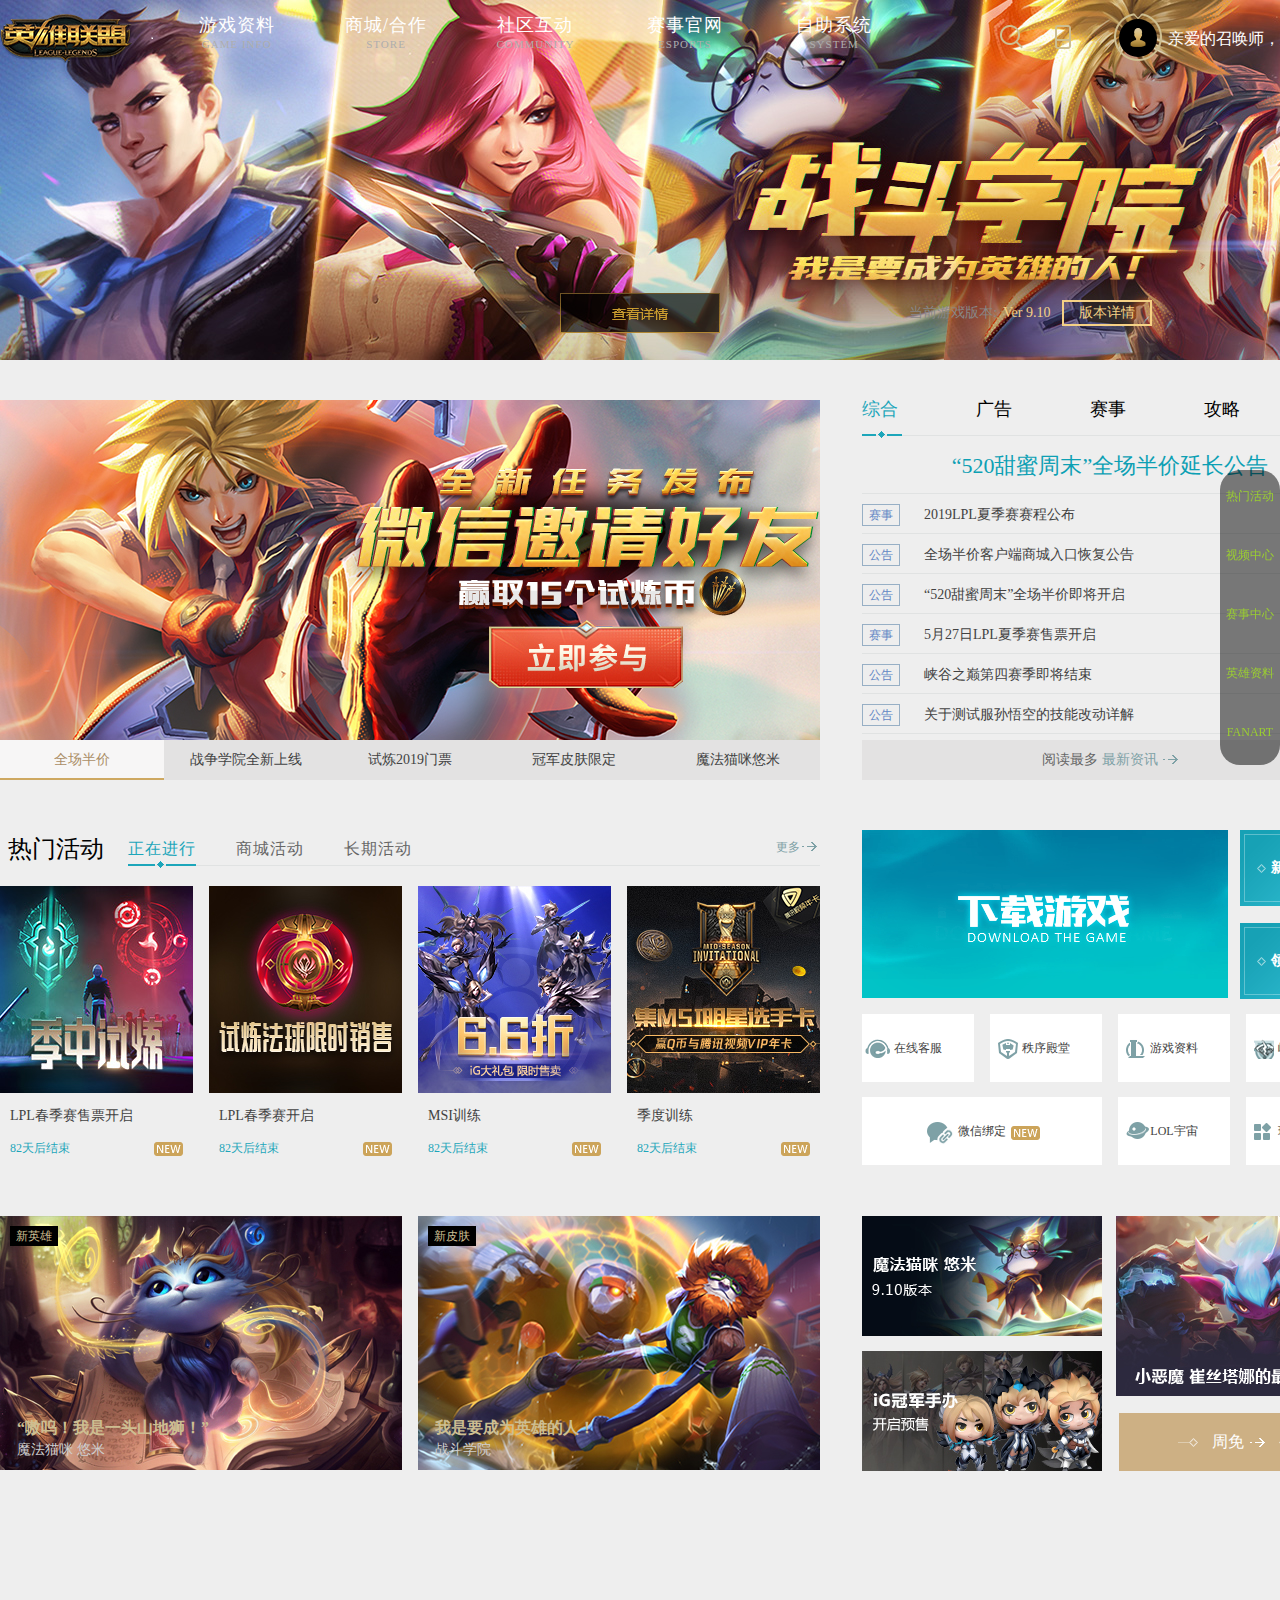
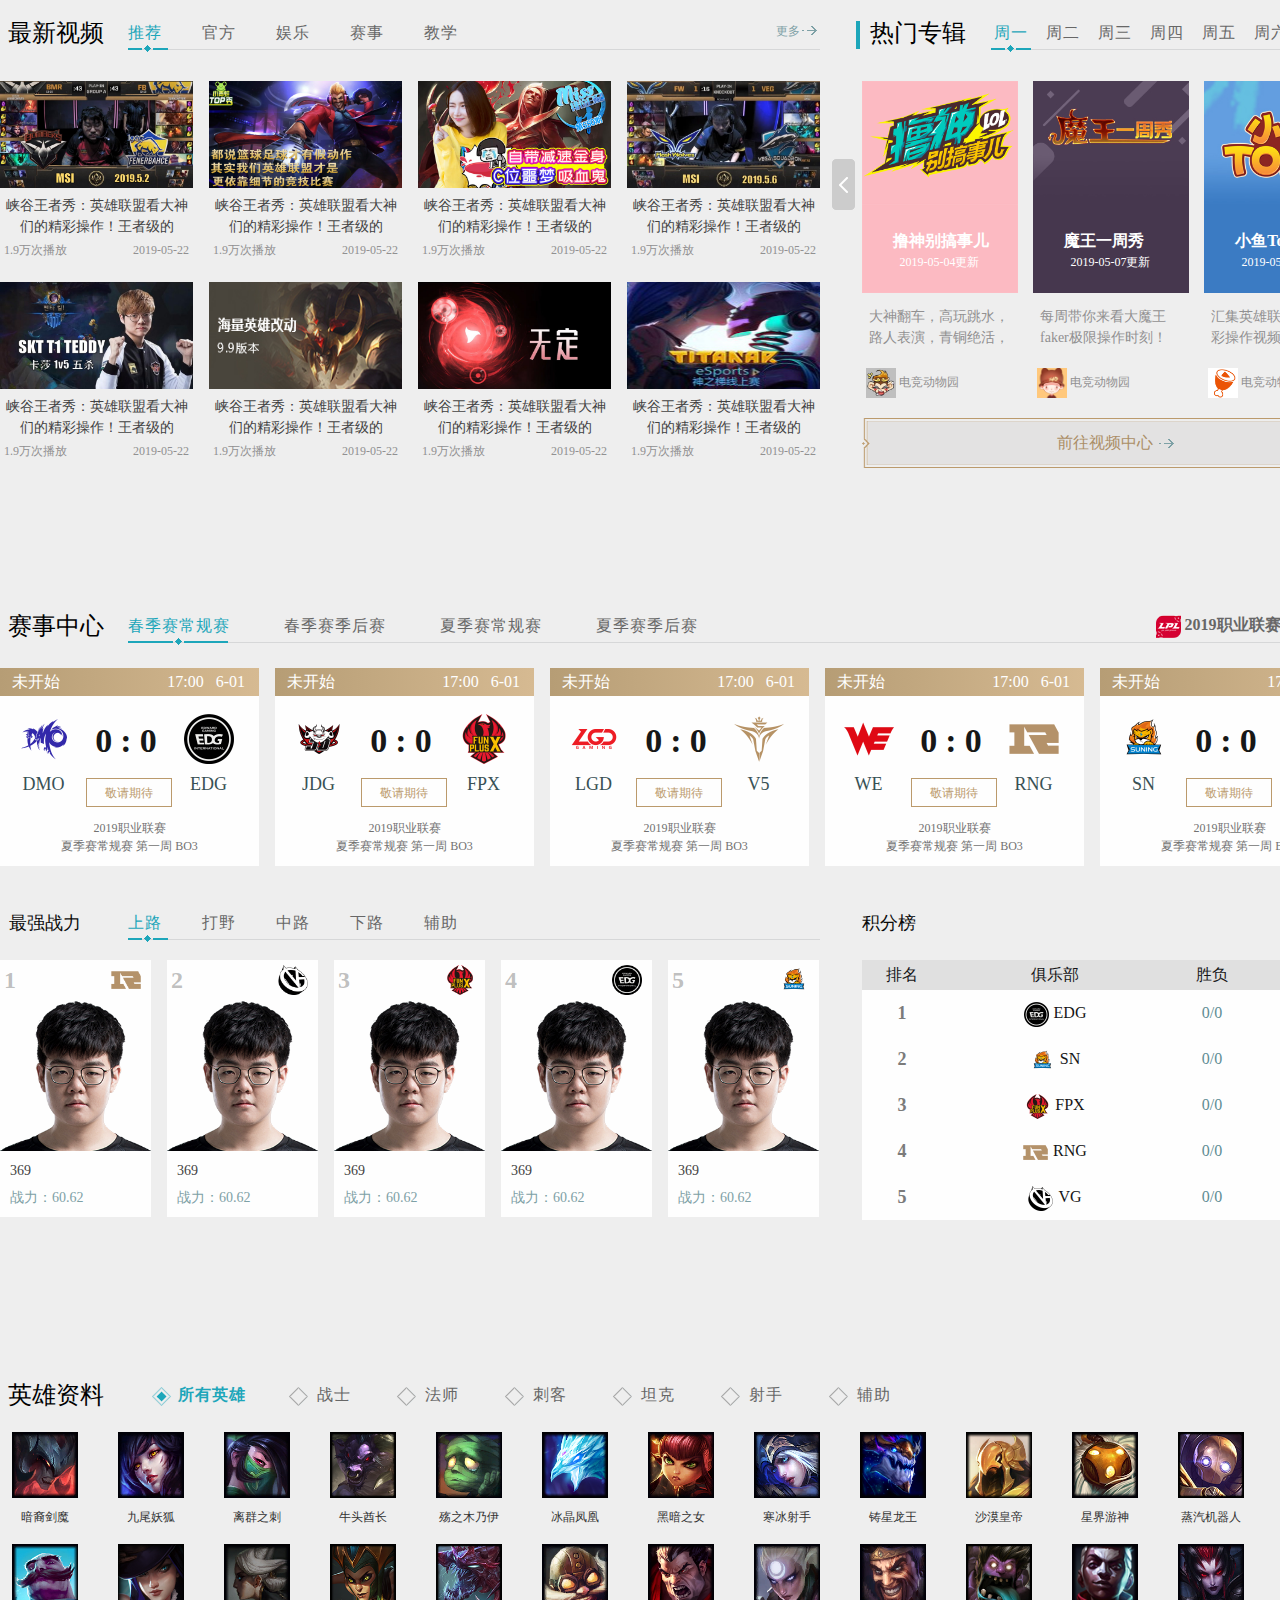
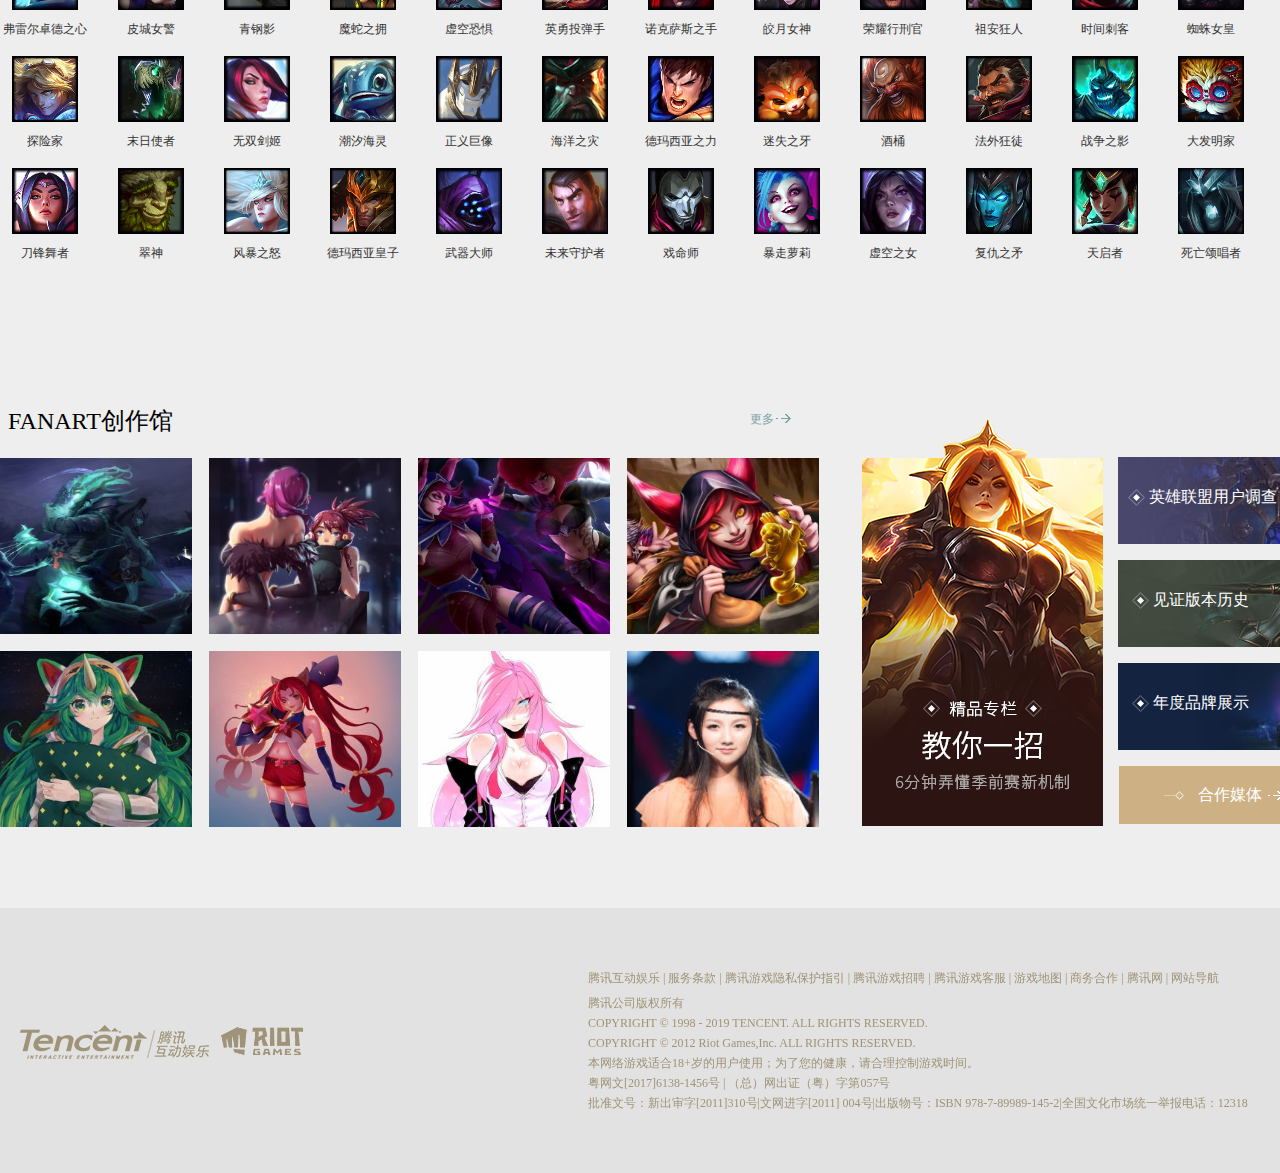
<file: previous_info/public/index.html>
<!DOCTYPE html>
<html lang="en">
<head>
  <meta charset="UTF-8">
  <meta name="viewport" content="width=device-width, initial-scale=1.0">
  <meta http-equiv="X-UA-Compatible" content="ie=edge">
  <title>官方网页</title>
  <link rel="stylesheet" href="./css/reset.css">
  <link rel="stylesheet" href="./css/header.css">
  <link rel="stylesheet" href="./css/index.css">
</head>
<body>
  <!-- 头部 -->
  <header>
    <div class="head">
      <!-- logo部分 -->
      <a href="#" class="logo">
        <img src="./image/main_image/logo.png" alt="" >
      </a>
      <!-- 导航栏部分 -->
      <div class="head-nav">
        <ul >
          <li>
            <a href="#">
              <span class="title">游戏资料</span>
              <span class="subtitle">GAME INFO</span>
            </a>
          </li>
          <li>
            <a href="#">
              <span class="title">商城/合作</span>
              <span class="subtitle">STORE</span>
            </a>
          </li>
          <li>
            <a href="#">
              <span class="title">社区互动</span>
              <span class="subtitle">COMMUNITY</span>
            </a>
          </li>
          <li>
            <a href="#">
              <span class="title">赛事官网</span>
              <span class="subtitle">ESPORTS</span>
            </a>
          </li>
          <li>
            <a href="#">
              <span class="title">自助系统</span>
              <span class="subtitle">SYSTEM</span>
            </a>
          </li>
        </ul>
        <!-- 导航下拉菜单列表 -->
        <div class="head-nav-sub">
          <div class="head-nav-sub-inner">
            <ul>
              <li>
                <a href="#">新手指引</a>
                <a href="#" class="rh">资料库</a>
                <a href="#">攻略中心</a>
                <a href="#" class="yh">开发者基地</a>
                <a href="#">海克斯战利品库</a>
                <a href="#" class="yh">武器大师竞技场</a>
                <a href="#">宇宙官网</a>
              </li>
              <li>
                <a href="#">点卷充值</a>
                <a href="#">道聚城</a>
                <a href="shopping.html" class="rh">周边商城</a>
                <a href="#">LOL桌游</a>
                <a href="#">LOL信用卡</a>
                <a href="#">网吧特权</a>
                <a href="#" class="yh">电竞小说</a>
              </li>
              <li>
                <a href="#">官方社区</a>
                <a href="#">视频中心</a>
                <a href="#">官方论坛</a>
                <a href="#">官方微信</a>
                <a href="#">官网微博</a>
                <a href="#" class="yh">玩家创作馆</a>
                <a href="#" class="yh">作者入驻计划</a>
                <a href="#" class="yh">玩家服务</a>
                </li>
              <li>
                <a href="#" class="yh">LPL职业联赛</a>
                <a href="#">LDL发展联赛</a>
                <a href="#">季中冠军赛</a>
                <a href="#">洲际系列赛</a>
                <a href="#">全球总决赛</a>
                <a href="#">全明星赛</a>
                <a href="#">高效联赛</a>
                <a href="#">城市英雄争霸赛</a>
              </li>
              <li>
                <a href="#">在线客服</a>
                <a href="#" class="yh">转区系统</a>
                <a href="#" class="rh">封号查询</a>
                <a href="#">体验服申请</a>
                <a href="#">回放系统</a>
                <a href="#">服务器状态查询</a>
                <a href="#" class="yh">秩序殿堂</a>
                <a href="#" class="yh">峡谷之巅</a>
              </li>
            </ul>
          </div>
        </div>
      </div>
      <!-- 用户信息部分 -->
      <div class="head-user">
        <div class="head-user-self">
          <a href="#" class="bg">
            <img src="./image/main_image/default.png" alt="">
          </a>
          <span>亲爱的召唤师，欢迎<a href="#">登录</a> 
          </span>
        
      <!-- 用户信息——进入个人中心 -->
          <div class="head-user-self-hover">
            <p>登录并且绑定大区后才可以查看您的具体信息哦<br>(包括战绩、资产、声望</p>
            <p>官网个人信息显示略有延迟，请以游戏数据为准</p>
            <a href="login.html">进入个人中心
            <i></i>
            </a>
          </div>
        </div>
      </div> 
      <!-- 二维码部分 -->
      <span class="head-user-pic">
        <a href="#" class="icon-phone"></a>
      <div class="head-user-erweima">
        <div class="head-user-erweima-pic">
          <a href="#">
              <img src="./image/main_image/zm-qrcode.jpg" alt="">
          </a>
        </div>
        <p>扫码下载掌上英雄联盟</p>
        <div class="polo">
          <img src="./image/main_image/polo.gif" alt="">
        </div>
      </div>
      </span> 
      <!-- 搜索部分 -->
      <span class="head-user-pic2">
        <a href="#" class="icon-search"></a>
      </span>
      <!-- <div >
        <input type="text" placeholder="搜索 lol.qq.com">
      </div> -->
      <div class="head-version">
        <div>
          当前游戏版本:<em>Ver 9.10</em>
          <a href="#">版本详情</a>
        </div>
      </div>
    </div>
    <div class="head-bgimg clearfix">
    </div>
    <a href="#" class="head-link">查看详情</a>
  </header>
  <!-- 主体部分 -->
  <div class="container floor">
  <!-- 首页滚动图 -->
    <div class="tab-carousel">
      <!-- 左侧轮播 -->
      <div class="carousel">
        <ul>
          <li>
            <img src="./image/index_image/banner1.jpg" alt="">
          </li>
          <li>
            <img src="./image/index_image/banner2.jpg" alt="">
          </li>
          <li>
            <img src="./image/index_image/banner3.jpg" alt="">
          </li>
          <li>
            <img src="./image/index_image/banner4.jpg" alt="">
          </li>
          <li>
            <img src="./image/index_image/banner5.jpg" alt="">
          </li>
        </ul>
        <div class="carousel-list" id="carousel-lists">
          <span class="selected">全场半价</span>
          <span>战争学院全新上线</span>
          <span>试炼2019门票</span>
          <span>冠军皮肤限定</span>
          <span>魔法猫咪悠米</span>
        </div>
      </div>
      <!-- 右侧新闻 -->
      <div class="tab">
        <div class="tab-top">
          <ul>
            <li class="selected">综合</li>
            <li>广告</li>
            <li>赛事</li>
            <li>攻略</li>
            <li>社区</li>
          </ul>
        </div>
      <!-- 上部分 -->
        <div class="tab-content">
          <ul class="db">
            <li>
              <a href="#">
                “520甜蜜周末”全场半价延长公告
              </a>
            </li>
            <li>
              <span class="item-type">赛事</span>
              <a class="item-href" href="#">
                2019LPL夏季赛赛程公布
              </a>
              <span class="item-time">05-25</span>
            </li>
            <li>
              <span class="item-type">公告</span>
              <a class="item-href" href="#">
                全场半价客户端商城入口恢复公告
              </a>
              <span class="item-time">05-24</span>
            </li>
            <li>
              <span class="item-type">公告</span>
              <a class="item-href" href="#">
                “520甜蜜周末”全场半价即将开启
              </a>
              <span class="item-time">05-20</span>
            </li>
            <li>
              <span class="item-type">赛事</span>
              <a class="item-href" href="#">
                5月27日LPL夏季赛售票开启
              </a>
              <span class="item-time">05-25</span>
            </li>
            <li>
              <span class="item-type">公告</span>
              <a class="item-href" href="#">
                峡谷之巅第四赛季即将结束
              </a>
              <span class="item-time">05-24</span>
            </li>
            <li>
              <span class="item-type">公告</span>
              <a class="item-href" href="#">
                关于测试服孙悟空的技能改动详解
              </a>
              <span class="item-time">05-23</span>
            </li>
          </ul>
          <ul class="dn">
            <li>
              <a href="#">
                  峡谷之巅第四赛季奖励公告
              </a>
            </li>
            <li>
              <span class="item-type">赛事</span>
              <a class="item-href" href="#">
                2019LPL夏季赛赛程公布
              </a>
              <span class="item-time">05-25</span>
            </li>
            <li>
              <span class="item-type">公告</span>
              <a class="item-href" href="#">
                全场半价客户端商城入口恢复公告
              </a>
              <span class="item-time">05-24</span>
            </li>
            <li>
              <span class="item-type">公告</span>
              <a class="item-href" href="#">
                “520甜蜜周末”全场半价即将开启
              </a>
              <span class="item-time">05-20</span>
            </li>
            <li>
              <span class="item-type">赛事</span>
              <a class="item-href" href="#">
                5月27日LPL夏季赛售票开启
              </a>
              <span class="item-time">05-25</span>
            </li>
            <li>
              <span class="item-type">公告</span>
              <a class="item-href" href="#">
                峡谷之巅第四赛季即将结束
              </a>
              <span class="item-time">05-24</span>
            </li>
            <li>
              <span class="item-type">公告</span>
              <a class="item-href" href="#">
                关于测试服孙悟空的技能改动详解
              </a>
              <span class="item-time">05-23</span>
            </li>
          </ul>
          <ul class="dn">
            <li>
              <a href="#">
                  英雄战棋模式将于暑期上线
              </a>
            </li>
            <li>
              <span class="item-type">赛事</span>
              <a class="item-href" href="#">
                  DMO能否终结连败 OMG渴望复仇LGD
              </a>
              <span class="item-time">05-25</span>
            </li>
            <li>
              <span class="item-type">公告</span>
              <a class="item-href" href="#">
                全场半价客户端商城入口恢复公告
              </a>
              <span class="item-time">05-24</span>
            </li>
            <li>
              <span class="item-type">公告</span>
              <a class="item-href" href="#">
                “520甜蜜周末”全场半价即将开启
              </a>
              <span class="item-time">05-20</span>
            </li>
            <li>
              <span class="item-type">赛事</span>
              <a class="item-href" href="#">
                5月27日LPL夏季赛售票开启
              </a>
              <span class="item-time">05-25</span>
            </li>
            <li>
              <span class="item-type">公告</span>
              <a class="item-href" href="#">
                峡谷之巅第四赛季即将结束
              </a>
              <span class="item-time">05-24</span>
            </li>
            <li>
              <span class="item-type">公告</span>
              <a class="item-href" href="#">
                关于测试服孙悟空的技能改动详解
              </a>
              <span class="item-time">05-23</span>
            </li>
          </ul>
          <ul class="dn">
            <li>
              <a href="#">
                  莫德凯撒重做即达巅峰 双重玩法统治上中两路
              </a>
            </li>
            <li>
              <span class="item-type">赛事</span>
              <a class="item-href" href="#">
                2019LPL夏季赛赛程公布
              </a>
              <span class="item-time">05-25</span>
            </li>
            <li>
              <span class="item-type">公告</span>
              <a class="item-href" href="#">
                全场半价客户端商城入口恢复公告
              </a>
              <span class="item-time">05-24</span>
            </li>
            <li>
              <span class="item-type">公告</span>
              <a class="item-href" href="#">
                “520甜蜜周末”全场半价即将开启
              </a>
              <span class="item-time">05-20</span>
            </li>
            <li>
              <span class="item-type">赛事</span>
              <a class="item-href" href="#">
                5月27日LPL夏季赛售票开启
              </a>
              <span class="item-time">05-25</span>
            </li>
            <li>
              <span class="item-type">公告</span>
              <a class="item-href" href="#">
                峡谷之巅第四赛季即将结束
              </a>
              <span class="item-time">05-24</span>
            </li>
            <li>
              <span class="item-type">公告</span>
              <a class="item-href" href="#">
                关于测试服孙悟空的技能改动详解
              </a>
              <span class="item-time">05-23</span>
            </li>
          </ul>
          <ul class="dn">
            <li>
              <a href="#">
                狼王发威塔下一秀二 群恐撕咬极限反杀
              </a>
            </li>
            <li>
              <span class="item-type">赛事</span>
              <a class="item-href" href="#">
                  电竞小说《我的时代》224章：司马仪送钩
              </a>
              <span class="item-time">05-25</span>
            </li>
            <li>
              <span class="item-type">公告</span>
              <a class="item-href" href="#">
                全场半价客户端商城入口恢复公告
              </a>
              <span class="item-time">05-24</span>
            </li>
            <li>
              <span class="item-type">公告</span>
              <a class="item-href" href="#">
                “520甜蜜周末”全场半价即将开启
              </a>
              <span class="item-time">05-20</span>
            </li>
            <li>
              <span class="item-type">赛事</span>
              <a class="item-href" href="#">
                5月27日LPL夏季赛售票开启
              </a>
              <span class="item-time">05-25</span>
            </li>
            <li>
              <span class="item-type">公告</span>
              <a class="item-href" href="#">
                峡谷之巅第四赛季即将结束
              </a>
              <span class="item-time">05-24</span>
            </li>
            <li>
              <span class="item-type">公告</span>
              <a class="item-href" href="#">
                关于测试服孙悟空的技能改动详解
              </a>
              <span class="item-time">05-23</span>
            </li>
          </ul>
          <a class="tab-bottom" href="#">
            <span>阅读最多</span>
            <span>最新资讯</span>
            <i></i>
          </a>
        </div>
      <!-- 中间部分 -->
      </div>
    </div>
  <!-- 热门活动 -->
    <div class="m-act">
      <div class="m-act-top">
        <!-- 上部分左边 -->
        <div class="m-act-top-left">
          <div class="m-act-title">
            <h2>热门活动</h2>
            <ul>
              <li class="selected">正在进行</li>
              <li>商城活动</li>
              <li>长期活动</li>
            </ul>
            <a href="#">
              更多<i></i>
            </a>
          </div>
          <div class="m-act-list">
            <ul class="db">
              <li>
                <a href="#">
                  <img src="./image/index_image/actlist1.jpg" alt="" title="LPL夏季赛售票开启">
                </a>
                <p class="titlelist">LPL春季赛售票开启</p>
                <a href="#" class="timing">82天后结束</a>
                <em></em>
                <div class="mask">
                  <div class="mask-news">
                    <h3>季中英雄大礼</h3>
                    <p>试炼2019为荣誉而战</p>
                    <p>2019-05-04 - 2019-09-01</p>
                  </div>
                </div>
              </li>
              <li>
                <a href="#">
                  <img src="./image/index_image/actlist2.jpg" alt="" title="LPL春季赛售票开启">
                </a>
                <p class="titlelist">LPL春季赛开启</p>
                <a href="#" class="timing">82天后结束</a>
                <em></em>
                <div class="mask">
                  <div class="mask-news">
                    <h3>季中英雄大礼</h3>
                    <p>试炼2019为荣誉而战</p>
                    <p>2019-05-04 - 2019-09-01</p>
                  </div>
                </div>
              </li>
              <li>
                <a href="#">
                  <img src="./image/index_image/actlist3.jpg" alt="" title="MSI训练">
                </a>
                <p class="titlelist">MSI训练</p>
                <a href="#" class="timing">82天后结束</a>
                <em></em>
                <div class="mask">
                  <div class="mask-news">
                    <h3>季中英雄大礼</h3>
                    <p>试炼2019为荣誉而战</p>
                    <p>2019-05-04 - 2019-09-01</p>
                  </div>
                </div>
              </li>
              <li>
                <a href="#">
                  <img src="./image/index_image/actlist4.jpg" alt="" title="季度训练">
                </a>
                <p class="titlelist">季度训练</p>
                <a href="#" class="timing">82天后结束</a>
                <em></em>
                <div class="mask">
                  <div class="mask-news">
                    <h3>季中英雄大礼</h3>
                    <p>试炼2019为荣誉而战</p>
                    <p>2019-05-04 - 2019-09-01</p>
                  </div>
                </div>
              </li>
            </ul>
            <ul class="dn">
              <li>
                <a href="#">
                  <img src="./image/index_image/actlist1.jpg" alt="" title="LPL夏季赛售票开启">
                </a>
                <p class="titlelist">LPL春季赛售票开启</p>
                <a href="#" class="timing">82天后结束</a>
                <em></em>
                <div class="mask">
                  <div class="mask-news">
                    <h3>季中英雄大礼</h3>
                    <p>试炼2019为荣誉而战</p>
                    <p>2019-05-04 - 2019-09-01</p>
                  </div>
                </div>
              </li>
              <li>
                <a href="#">
                  <img src="./image/index_image/actlist3.jpg" alt="" title="LPL春季赛售票开启">
                </a>
                <p class="titlelist">LPL春季赛开启</p>
                <a href="#" class="timing">82天后结束</a>
                <em></em>
                <div class="mask">
                  <div class="mask-news">
                    <h3>季中英雄大礼</h3>
                    <p>试炼2019为荣誉而战</p>
                    <p>2019-05-04 - 2019-09-01</p>
                  </div>
                </div>
              </li>
              <li>
                <a href="#">
                  <img src="./image/index_image/actlist4.jpg" alt="" title="MSI训练">
                </a>
                <p class="titlelist">MSI训练</p>
                <a href="#" class="timing">82天后结束</a>
                <em></em>
                <div class="mask">
                  <div class="mask-news">
                    <h3>季中英雄大礼</h3>
                    <p>试炼2019为荣誉而战</p>
                    <p>2019-05-04 - 2019-09-01</p>
                  </div>
                </div>
              </li>
              <li>
                <a href="#">
                  <img src="./image/index_image/actlist2.jpg" alt="" title="季度训练">
                </a>
                <p class="titlelist">季度训练</p>
                <a href="#" class="timing">82天后结束</a>
                <em></em>
                <div class="mask">
                  <div class="mask-news">
                    <h3>季中英雄大礼</h3>
                    <p>试炼2019为荣誉而战</p>
                    <p>2019-05-04 - 2019-09-01</p>
                  </div>
                </div>
              </li>
            </ul>
            <ul class="dn">
              <li>
                <a href="#">
                  <img src="./image/index_image/actlist4.jpg" alt="" title="LPL夏季赛售票开启">
                </a>
                <p class="titlelist">LPL春季赛售票开启</p>
                <a href="#" class="timing">82天后结束</a>
                <em></em>
                <div class="mask">
                  <div class="mask-news">
                    <h3>季中英雄大礼</h3>
                    <p>试炼2019为荣誉而战</p>
                    <p>2019-05-04 - 2019-09-01</p>
                  </div>
                </div>
              </li>
              <li>
                <a href="#">
                  <img src="./image/index_image/actlist3.jpg" alt="" title="LPL春季赛售票开启">
                </a>
                <p class="titlelist">LPL春季赛开启</p>
                <a href="#" class="timing">82天后结束</a>
                <em></em>
                <div class="mask">
                  <div class="mask-news">
                    <h3>季中英雄大礼</h3>
                    <p>试炼2019为荣誉而战</p>
                    <p>2019-05-04 - 2019-09-01</p>
                  </div>
                </div>
              </li>
              <li>
                <a href="#">
                  <img src="./image/index_image/actlist2.jpg" alt="" title="MSI训练">
                </a>
                <p class="titlelist">MSI训练</p>
                <a href="#" class="timing">82天后结束</a>
                <em></em>
                <div class="mask">
                  <div class="mask-news">
                    <h3>季中英雄大礼</h3>
                    <p>试炼2019为荣誉而战</p>
                    <p>2019-05-04 - 2019-09-01</p>
                  </div>
                </div>
              </li>
              <li>
                <a href="#">
                  <img src="./image/index_image/actlist1.jpg" alt="" title="季度训练">
                </a>
                <p class="titlelist">季度训练</p>
                <a href="#" class="timing">82天后结束</a>
                <em></em>
                <div class="mask">
                  <div class="mask-news">
                    <h3>季中英雄大礼</h3>
                    <p>试炼2019为荣誉而战</p>
                    <p>2019-05-04 - 2019-09-01</p>
                  </div>
                </div>
              </li>
            </ul>
          </div>
        </div>
        <!-- 上部分右边 -->
        <div class="m-act-top-right">
          <ul>
            <li>
              <a href="#"></a>
            </li>
            <li class="p1 flashmen">
              <a href="#">新手必备</a>
            </li>
            <li class="p2 flashmen">
              <a href="#">领取中心</a>
            </li>
            <li class="p3">
              <em></em>
              <a href="#">在线客服</a>
            </li>
            <li class="p3">
              <em></em>
              <a href="#">秩序殿堂</a>
            </li>
            <li class="p3">
              <em></em>
              <a href="#">游戏资料</a>
            </li>
            <li class="p4">
              <em></em>
              <a href="#">峡谷之巅</a>
            </li>
            <li class="p3">
              <em class="icon"></em>
              <a href="#">微信绑定</a>
              <em class="news"></em>
            </li>
            <li class="p3">
              <em></em>
              <a href="#">LOL宇宙</a>
            </li>
            <li class="p4">
              <em></em>
              <a href="#">玩家社区</a>
            </li>
          </ul>
        </div>
      </div>
      <!-- 下半部分开始 -->
      <div class="m-act-bottom">
        <div class="m-act-bottom-left">
          <div class="champion-one">
            <p>“嗷呜！我是一头山地狮！”</p>
            <p>
              <a href="#" class="magiccat">魔法猫咪 悠米</a>
            </p>
            <img src="./image/index_image/champion1.jpg" alt="">
            <a href="#" class="newhero">新英雄</a>
            <div class="mask-magiccat">
              <em></em>
              <p>魔法猫咪 悠米</p>
              <ul>
                <li>
                  难度 :
                  <span>
                    <em></em>
                  </span>
                </li>
                <li>
                  物理攻击 :
                  <span>
                    <em></em>
                  </span>
                </li>
                <li>
                  防御能力 :
                  <span>
                    <em style="width: 20px"></em>
                  </span>
                </li>
                <li>
                  魔法攻击 :
                  <span>
                    <em style="width: 60px"></em>
                  </span>
                </li>
              </ul>
              <a href="#">
                查看详情
                <i></i>
              </a>
            </div>
          </div>
          <!-- 新英雄板块完成 -->
          <div class="champion-one">
            <p>我是要成为英雄的人！</p>
            <p>
              <a href="#" class="magiccat">战斗学院</a>
            </p>
            <img src="./image/index_image/champion2.jpg" alt="" class="newskin">
            <a href="#" class="newhero">新皮肤</a>
            <div class="more-skin">
              <ul>
                <li>
                  <img src="./image/index_image/list1.png" alt="">
                  <a href="#">我们的冠军皮肤</a>
                </li>
                <li>
                  <img src="./image/index_image/0(19).jpg" alt="">
                  <a href="#">我们的冠军皮肤</a>
                </li>
                <li>
                  <img src="./image/index_image/258(3).jpg" alt="">
                  <a href="#">我们的冠军皮肤</a>
                </li>
                <li>
                  <img src="./image/index_image/list1.png" alt="">
                  <a href="#">我们的冠军皮肤</a>
                </li>
                <li>
                  <img src="./image/index_image/0(19).jpg" alt="">
                  <a href="#">我们的冠军皮肤</a>
                </li>
                <li>
                  <img src="./image/index_image/list1.png" alt="">
                  <a href="#">我们的冠军皮肤</a>
                </li>
                <li>
                  <img src="./image/index_image/258(4).jpg" alt="">
                  <a href="#">我们的冠军皮肤</a>
                </li>
              </ul>
            </div>
          </div>
          <!-- 新皮肤版本完成 -->
        </div>
        <div class="m-act-bottom-right">
          <!-- 新版本 -->
          <div class="new-vision">
            <img src="./image/index_image/version.png" alt="">
          </div>
          <!-- 新创作 -->
          <div class="club-develop">
            <img src="./image/index_image/0(3).jpg" alt="">
            <a href="#" title="小恶魔 崔丝塔娜：原画&炫彩皮肤">
              <em></em>
              <p class="p1">小恶魔 崔丝塔娜：原画&炫彩皮肤</p>
              <p class="p2">本期是小恶魔 崔丝塔娜的倒数第二次更新，今天我们要分享她炫彩皮肤的进展以及原画创作的过程</p>
            </a>
          </div>
          <!-- 新手办 -->
          <div class="new-model">
            <img src="./image/index_image/0(2).jpg" alt="" class="model1">
            <img src="./image/index_image/0(24).jpg" alt="" class="model2">
          </div>
          <!-- 周免 -->
          <div class="week-free">
            <a href="#">
              <em class="icon-left"></em>
              周免
              <i></i>
              <em class="icon-right"></em>
            </a>
            <!-- 周免英雄图片 -->
            <div class="free-pic">
              <em></em>
              <ul>
                <li>
                  <a href="#">
                    <img src="./image/index_image/free1.png" alt="">
                  </a>
                </li>
                <li>
                  <a href="#">
                    <img src="./image/index_image/free2.png" alt="">
                  </a>
                </li>
                <li>
                  <a href="#">
                    <img src="./image/index_image/free3.png" alt="">
                  </a>
                </li>
                <li>
                  <a href="#">
                    <img src="./image/index_image/free4.png" alt="">
                  </a>
                </li>
                <li>
                  <a href="#">
                    <img src="./image/index_image/free5.png" alt="">
                  </a>
                </li>
                <li>
                  <a href="#">
                    <img src="./image/index_image/free6.png" alt="">
                  </a>
                </li>
                <li>
                  <a href="#">
                    <img src="./image/index_image/free7.png" alt="">
                  </a>
                </li>
                <li>
                  <a href="#">
                    <img src="./image/index_image/free8.png" alt="">
                  </a>
                </li>
                <li>
                  <a href="#">
                    <img src="./image/index_image/free9.png" alt="">
                  </a>
                </li>
                <li>
                  <a href="#">
                    <img src="./image/index_image/free10.png" alt="">
                  </a>
                </li>
                <li>
                  <a href="#">
                    <img src="./image/index_image/free11.png" alt="">
                  </a>
                </li>
                <li>
                  <a href="#">
                    <img src="./image/index_image/free12.png" alt="">
                  </a>
                </li>
                <li>
                  <a href="#">
                    <img src="./image/index_image/free13.png" alt="">
                  </a>
                </li>
                <li>
                  <a href="#">
                    <img src="./image/index_image/free14.png" alt="">
                  </a>
                </li>
              </ul>
            </div>
          </div>
        </div>  
      </div>
    </div>
    <!--part-1完成 -->
  </div>
  <!-- 最新视频模块 -->
  <div class="m-video floor">
    <div class="part2-video">
        <!-- part-2最新视频 -->
      <div class="m-video-left">
        <div class="m-video-title">
          <h2>最新视频</h2>
          <ul>
            <li class="selected">推荐</li>
            <li>官方</li>
            <li>娱乐</li>
            <li>赛事</li>
            <li>教学</li>
          </ul>
          <a href="#">
            更多<i></i>
          </a>
        </div>
        <div>
        <ul class="video-time db">
          <li>
            <a href="#">
              <img src="./image/index_image/0(9).jpg" alt="">
              <span>
                <em></em>
                <u></u>
              </span>
            </a>
            <a href="#">峡谷王者秀：英雄联盟看大神们的精彩操作！王者级的</a>
            <a href="#">1.9万次播放</a>
            <a href="#">2019-05-22</a>
          </li>
          <li>
            <a href="#">
              <img src="./image/index_image/0(13).jpg" alt="">
              <span>
                <em></em>
                <u></u>
              </span>
            </a>
            <a href="#">峡谷王者秀：英雄联盟看大神们的精彩操作！王者级的</a>
            <a href="#">1.9万次播放</a>
            <a href="#">2019-05-22</a>
          </li>
          <li>
            <a href="#">
              <img src="./image/index_image/0(14).jpg" alt="">
              <span>
                <em></em>
                <u></u>
              </span>
            </a>
            <a href="#">峡谷王者秀：英雄联盟看大神们的精彩操作！王者级的</a>
            <a href="#">1.9万次播放</a>
            <a href="#">2019-05-22</a>
          </li>
          <li>
            <a href="#">
              <img src="./image/index_image/0(10).jpg" alt="">
              <span>
                <em></em>
                <u></u>
              </span>
            </a>
            <a href="#">峡谷王者秀：英雄联盟看大神们的精彩操作！王者级的</a>
            <a href="#">1.9万次播放</a>
            <a href="#">2019-05-22</a>
          </li>
          <li>
            <a href="#">
              <img src="./image/index_image/0(12).jpg" alt="">
              <span>
                <em></em>
                <u></u>
              </span>
            </a>
            <a href="#">峡谷王者秀：英雄联盟看大神们的精彩操作！王者级的</a>
            <a href="#">1.9万次播放</a>
            <a href="#">2019-05-22</a>
          </li>
          <li>
            <a href="#">
              <img src="./image/index_image/0(23).jpg" alt="">
              <span>
                <em></em>
                <u></u>
              </span>
            </a>
            <a href="#">峡谷王者秀：英雄联盟看大神们的精彩操作！王者级的</a>
            <a href="#">1.9万次播放</a>
            <a href="#">2019-05-22</a>
          </li>
          <li>
            <a href="#">
              <img src="./image/index_image/0(16).jpg" alt="">
              <span>
                <em></em>
                <u></u>
              </span>
            </a>
            <a href="#">峡谷王者秀：英雄联盟看大神们的精彩操作！王者级的</a>
            <a href="#">1.9万次播放</a>
            <a href="#">2019-05-22</a>
          </li>
          <li>
            <a href="#">
              <img src="./image/index_image/0(26).jpg" alt="">
              <span>
                <em></em>
                <u></u>
              </span>
            </a>
            <a href="#">峡谷王者秀：英雄联盟看大神们的精彩操作！王者级的</a>
            <a href="#">1.9万次播放</a>
            <a href="#">2019-05-22</a>
          </li>
        </ul>
        <ul class="video-time dn">
          <li>
            <a href="#">
              <img src="./image/index_image/0(13).jpg" alt="">
              <span>
                <em></em>
                <u></u>
              </span>
            </a>
            <a href="#">峡谷王者秀：英雄联盟看大神们的精彩操作！王者级的</a>
            <a href="#">1.9万次播放</a>
            <a href="#">2019-05-22</a>
          </li>
          <li>
            <a href="#">
              <img src="./image/index_image/0(9).jpg" alt="">
              <span>
                <em></em>
                <u></u>
              </span>
            </a>
            <a href="#">峡谷王者秀：英雄联盟看大神们的精彩操作！王者级的</a>
            <a href="#">1.9万次播放</a>
            <a href="#">2019-05-22</a>
          </li>
          <li>
            <a href="#">
              <img src="./image/index_image/0(10).jpg" alt="">
              <span>
                <em></em>
                <u></u>
              </span>
            </a>
            <a href="#">峡谷王者秀：英雄联盟看大神们的精彩操作！王者级的</a>
            <a href="#">1.9万次播放</a>
            <a href="#">2019-05-22</a>
          </li>
          <li>
            <a href="#">
              <img src="./image/index_image/0(14).jpg" alt="">
              <span>
                <em></em>
                <u></u>
              </span>
            </a>
            <a href="#">峡谷王者秀：英雄联盟看大神们的精彩操作！王者级的</a>
            <a href="#">1.9万次播放</a>
            <a href="#">2019-05-22</a>
          </li>
          <li>
            <a href="#">
              <img src="./image/index_image/0(23).jpg" alt="">
              <span>
                <em></em>
                <u></u>
              </span>
            </a>
            <a href="#">峡谷王者秀：英雄联盟看大神们的精彩操作！王者级的</a>
            <a href="#">1.9万次播放</a>
            <a href="#">2019-05-22</a>
          </li>
          <li>
            <a href="#">
              <img src="./image/index_image/0(12).jpg" alt="">
              <span>
                <em></em>
                <u></u>
              </span>
            </a>
            <a href="#">峡谷王者秀：英雄联盟看大神们的精彩操作！王者级的</a>
            <a href="#">1.9万次播放</a>
            <a href="#">2019-05-22</a>
          </li>
          <li>
            <a href="#">
              <img src="./image/index_image/0(26).jpg" alt="">
              <span>
                <em></em>
                <u></u>
              </span>
            </a>
            <a href="#">峡谷王者秀：英雄联盟看大神们的精彩操作！王者级的</a>
            <a href="#">1.9万次播放</a>
            <a href="#">2019-05-22</a>
          </li>
          <li>
            <a href="#">
              <img src="./image/index_image/0(16).jpg" alt="">
              <span>
                <em></em>
                <u></u>
              </span>
            </a>
            <a href="#">峡谷王者秀：英雄联盟看大神们的精彩操作！王者级的</a>
            <a href="#">1.9万次播放</a>
            <a href="#">2019-05-22</a>
          </li>
        </ul>
        <ul class="video-time dn">
          <li>
            <a href="#">
              <img src="./image/index_image/0(10).jpg" alt="">
              <span>
                <em></em>
                <u></u>
              </span>
            </a>
            <a href="#">峡谷王者秀：英雄联盟看大神们的精彩操作！王者级的</a>
            <a href="#">1.9万次播放</a>
            <a href="#">2019-05-22</a>
          </li>
          <li>
            <a href="#">
              <img src="./image/index_image/0(16).jpg" alt="">
              <span>
                <em></em>
                <u></u>
              </span>
            </a>
            <a href="#">峡谷王者秀：英雄联盟看大神们的精彩操作！王者级的</a>
            <a href="#">1.9万次播放</a>
            <a href="#">2019-05-22</a>
          </li>
          <li>
            <a href="#">
              <img src="./image/index_image/0(26).jpg" alt="">
              <span>
                <em></em>
                <u></u>
              </span>
            </a>
            <a href="#">峡谷王者秀：英雄联盟看大神们的精彩操作！王者级的</a>
            <a href="#">1.9万次播放</a>
            <a href="#">2019-05-22</a>
          </li>
          <li>
            <a href="#">
              <img src="./image/index_image/0(9).jpg" alt="">
              <span>
                <em></em>
                <u></u>
              </span>
            </a>
            <a href="#">峡谷王者秀：英雄联盟看大神们的精彩操作！王者级的</a>
            <a href="#">1.9万次播放</a>
            <a href="#">2019-05-22</a>
          </li>
          <li>
            <a href="#">
              <img src="./image/index_image/0(10).jpg" alt="">
              <span>
                <em></em>
                <u></u>
              </span>
            </a>
            <a href="#">峡谷王者秀：英雄联盟看大神们的精彩操作！王者级的</a>
            <a href="#">1.9万次播放</a>
            <a href="#">2019-05-22</a>
          </li>
          <li>
            <a href="#">
              <img src="./image/index_image/0(14).jpg" alt="">
              <span>
                <em></em>
                <u></u>
              </span>
            </a>
            <a href="#">峡谷王者秀：英雄联盟看大神们的精彩操作！王者级的</a>
            <a href="#">1.9万次播放</a>
            <a href="#">2019-05-22</a>
          </li>
          <li>
            <a href="#">
              <img src="./image/index_image/0(10).jpg" alt="">
              <span>
                <em></em>
                <u></u>
              </span>
            </a>
            <a href="#">峡谷王者秀：英雄联盟看大神们的精彩操作！王者级的</a>
            <a href="#">1.9万次播放</a>
            <a href="#">2019-05-22</a>
          </li>
          <li>
            <a href="#">
              <img src="./image/index_image/0(12).jpg" alt="">
              <span>
                <em></em>
                <u></u>
              </span>
            </a>
            <a href="#">峡谷王者秀：英雄联盟看大神们的精彩操作！王者级的</a>
            <a href="#">1.9万次播放</a>
            <a href="#">2019-05-22</a>
          </li>
        </ul>
        <ul class="video-time dn">
          <li>
            <a href="#">
              <img src="./image/index_image/0(16).jpg" alt="">
              <span>
                <em></em>
                <u></u>
              </span>
            </a>
            <a href="#">峡谷王者秀：英雄联盟看大神们的精彩操作！王者级的</a>
            <a href="#">1.9万次播放</a>
            <a href="#">2019-05-22</a>
          </li>
          <li>
            <a href="#">
              <img src="./image/index_image/0(26).jpg" alt="">
              <span>
                <em></em>
                <u></u>
              </span>
            </a>
            <a href="#">峡谷王者秀：英雄联盟看大神们的精彩操作！王者级的</a>
            <a href="#">1.9万次播放</a>
            <a href="#">2019-05-22</a>
          </li>
          <li>
            <a href="#">
              <img src="./image/index_image/0(14).jpg" alt="">
              <span>
                <em></em>
                <u></u>
              </span>
            </a>
            <a href="#">峡谷王者秀：英雄联盟看大神们的精彩操作！王者级的</a>
            <a href="#">1.9万次播放</a>
            <a href="#">2019-05-22</a>
          </li>
          <li>
            <a href="#">
              <img src="./image/index_image/0(9).jpg" alt="">
              <span>
                <em></em>
                <u></u>
              </span>
            </a>
            <a href="#">峡谷王者秀：英雄联盟看大神们的精彩操作！王者级的</a>
            <a href="#">1.9万次播放</a>
            <a href="#">2019-05-22</a>
          </li>
          <li>
            <a href="#">
              <img src="./image/index_image/0(10).jpg" alt="">
              <span>
                <em></em>
                <u></u>
              </span>
            </a>
            <a href="#">峡谷王者秀：英雄联盟看大神们的精彩操作！王者级的</a>
            <a href="#">1.9万次播放</a>
            <a href="#">2019-05-22</a>
          </li>
          <li>
            <a href="#">
              <img src="./image/index_image/0(12).jpg" alt="">
              <span>
                <em></em>
                <u></u>
              </span>
            </a>
            <a href="#">峡谷王者秀：英雄联盟看大神们的精彩操作！王者级的</a>
            <a href="#">1.9万次播放</a>
            <a href="#">2019-05-22</a>
          </li>
          <li>
            <a href="#">
              <img src="./image/index_image/0(16).jpg" alt="">
              <span>
                <em></em>
                <u></u>
              </span>
            </a>
            <a href="#">峡谷王者秀：英雄联盟看大神们的精彩操作！王者级的</a>
            <a href="#">1.9万次播放</a>
            <a href="#">2019-05-22</a>
          </li>
          <li>
            <a href="#">
              <img src="./image/index_image/0(23).jpg" alt="">
              <span>
                <em></em>
                <u></u>
              </span>
            </a>
            <a href="#">峡谷王者秀：英雄联盟看大神们的精彩操作！王者级的</a>
            <a href="#">1.9万次播放</a>
            <a href="#">2019-05-22</a>
          </li>
        </ul>
        <ul class="video-time dn">
          <li>
            <a href="#">
              <img src="./image/index_image/0(10).jpg" alt="">
              <span>
                <em></em>
                <u></u>
              </span>
            </a>
            <a href="#">峡谷王者秀：英雄联盟看大神们的精彩操作！王者级的</a>
            <a href="#">1.9万次播放</a>
            <a href="#">2019-05-22</a>
          </li>
          <li>
            <a href="#">
              <img src="./image/index_image/0(23).jpg" alt="">
              <span>
                <em></em>
                <u></u>
              </span>
            </a>
            <a href="#">峡谷王者秀：英雄联盟看大神们的精彩操作！王者级的</a>
            <a href="#">1.9万次播放</a>
            <a href="#">2019-05-22</a>
          </li>
          <li>
            <a href="#">
              <img src="./image/index_image/0(12).jpg" alt="">
              <span>
                <em></em>
                <u></u>
              </span>
            </a>
            <a href="#">峡谷王者秀：英雄联盟看大神们的精彩操作！王者级的</a>
            <a href="#">1.9万次播放</a>
            <a href="#">2019-05-22</a>
          </li>
          <li>
            <a href="#">
              <img src="./image/index_image/0(10).jpg" alt="">
              <span>
                <em></em>
                <u></u>
              </span>
            </a>
            <a href="#">峡谷王者秀：英雄联盟看大神们的精彩操作！王者级的</a>
            <a href="#">1.9万次播放</a>
            <a href="#">2019-05-22</a>
          </li>
          <li>
            <a href="#">
              <img src="./image/index_image/0(9).jpg" alt="">
              <span>
                <em></em>
                <u></u>
              </span>
            </a>
            <a href="#">峡谷王者秀：英雄联盟看大神们的精彩操作！王者级的</a>
            <a href="#">1.9万次播放</a>
            <a href="#">2019-05-22</a>
          </li>
          <li>
            <a href="#">
              <img src="./image/index_image/0(14).jpg" alt="">
              <span>
                <em></em>
                <u></u>
              </span>
            </a>
            <a href="#">峡谷王者秀：英雄联盟看大神们的精彩操作！王者级的</a>
            <a href="#">1.9万次播放</a>
            <a href="#">2019-05-22</a>
          </li>
          <li>
            <a href="#">
              <img src="./image/index_image/0(26).jpg" alt="">
              <span>
                <em></em>
                <u></u>
              </span>
            </a>
            <a href="#">峡谷王者秀：英雄联盟看大神们的精彩操作！王者级的</a>
            <a href="#">1.9万次播放</a>
            <a href="#">2019-05-22</a>
          </li>
          <li>
            <a href="#">
              <img src="./image/index_image/0(16).jpg" alt="">
              <span>
                <em></em>
                <u></u>
              </span>
            </a>
            <a href="#">峡谷王者秀：英雄联盟看大神们的精彩操作！王者级的</a>
            <a href="#">1.9万次播放</a>
            <a href="#">2019-05-22</a>
          </li>
        </ul>
        </div>
      </div>
      <!-- part3 热门专辑 -->
      <div class="m-video-right">
          <div class="m-video-title">
            <h2>热门专辑</h2>
            <ul class="video-day">
              <li class="selected">周一</li>
              <li>周二</li>
              <li>周三</li>
              <li>周四</li>
              <li>周五</li>
              <li>周六</li>
              <li>周日</li>
            </ul>
          </div>
          <div class="hotprogram">
            <div class="hotprogram-content">
            <div class="hotcontent">
              <ul class="db">
                <li>
                  <img src="./image/index_image/0(4).png" alt="">
                  <h4>撸神别搞事儿</h4>
                  <p>2019-05-04更新</p>
                  <a href="#" class="name-hotprogram">
                      大神翻车，高玩跳水，路人表演，青铜绝活，
                  </a>
                  <a href="#" class="author-hotprogram">
                    <img src="./image/index_image/0(20).jpg" alt="">
                    电竞动物园</a>
                </li>
                <li>
                  <img src="./image/index_image/0(1).jpg" alt="">
                  <h4>魔王一周秀</h4>
                  <p>2019-05-07更新</p>
                  <a href="#" class="name-hotprogram">
                      每周带你来看大魔王faker极限操作时刻！
                  </a>
                  <a href="#" class="author-hotprogram">
                    <img src="./image/index_image/0(3).png" alt="">
                    电竞动物园</a>
                </li>
                <li>
                  <img src="./image/index_image/0(7).jpg" alt="">
                  <h4>小鱼Top5</h4>
                  <p>2019-05-03更新</p>
                  <a href="#" class="name-hotprogram">
                      汇集英雄联盟最顶级精彩操作视频。
                  </a>
                  <a href="#" class="author-hotprogram">
                    <img src="./image/index_image/0(28).jpg" alt="">
                    电竞动物园</a>  
                </li>
                <li>
                  <img src="./image/index_image/0(4).png" alt="">
                  <h4>撸神别搞事儿</h4>
                  <p>2019-05-04更新</p>
                  <a href="#" class="name-hotprogram">
                      大神翻车，高玩跳水，路人表演，青铜绝活，
                  </a>
                  <a href="#" class="author-hotprogram">
                    <img src="./image/index_image/0(20).jpg" alt="">
                    电竞动物园</a>
                </li>
                <li>
                  <img src="./image/index_image/0(1).jpg" alt="">
                  <h4>魔王一周秀</h4>
                  <p>2019-05-07更新</p>
                  <a href="#" class="name-hotprogram">
                      每周带你来看大魔王faker极限操作时刻！
                  </a>
                  <a href="#" class="author-hotprogram">
                    <img src="./image/index_image/0(3).png" alt="">
                    电竞动物园</a>
                </li>
                <li>
                  <img src="./image/index_image/0(7).jpg" alt="">
                  <h4>小鱼Top5</h4>
                  <p>2019-05-03更新</p>
                  <a href="#" class="name-hotprogram">
                      汇集英雄联盟最顶级精彩操作视频。
                  </a>
                  <a href="#" class="author-hotprogram">
                    <img src="./image/index_image/0(28).jpg" alt="">
                    电竞动物园</a>  
                </li>
                <li>
                  <img src="./image/index_image/0(4).png" alt="">
                  <h4>撸神别搞事儿</h4>
                  <p>2019-05-04更新</p>
                  <a href="#" class="name-hotprogram">
                      大神翻车，高玩跳水，路人表演，青铜绝活，
                  </a>
                  <a href="#" class="author-hotprogram">
                    <img src="./image/index_image/0(20).jpg" alt="">
                    电竞动物园</a>
                </li>
                <li>
                  <img src="./image/index_image/0(1).jpg" alt="">
                  <h4>魔王一周秀</h4>
                  <p>2019-05-07更新</p>
                  <a href="#" class="name-hotprogram">
                      每周带你来看大魔王faker极限操作时刻！
                  </a>
                  <a href="#" class="author-hotprogram">
                    <img src="./image/index_image/0(3).png" alt="">
                    电竞动物园</a>
                </li>
                <li>
                  <img src="./image/index_image/0(7).jpg" alt="">
                  <h4>小鱼Top5</h4>
                  <p>2019-05-03更新</p>
                  <a href="#" class="name-hotprogram">
                      汇集英雄联盟最顶级精彩操作视频。
                  </a>
                  <a href="#" class="author-hotprogram">
                    <img src="./image/index_image/0(28).jpg" alt="">
                    电竞动物园</a>  
                </li>
              </ul>
              <ul class="dn">
                <li>
                  <img src="./image/index_image/0(4).png" alt="">
                  <h4>撸神别搞事儿</h4>
                  <p>2019-05-04更新</p>
                  <a href="#" class="name-hotprogram">
                      大神翻车，高玩跳水，路人表演，青铜绝活，
                  </a>
                  <a href="#" class="author-hotprogram">
                    <img src="./image/index_image/0(3).jpg" alt="">
                    电竞动物园</a>
                </li>
                <li>
                  <img src="./image/index_image/0(7).jpg" alt="">
                  <h4>魔王一周秀</h4>
                  <p>2019-05-07更新</p>
                  <a href="#" class="name-hotprogram">
                      每周带你来看大魔王faker极限操作时刻！
                  </a>
                  <a href="#" class="author-hotprogram">
                    <img src="./image/index_image/0(3).png" alt="">
                    电竞动物园</a>
                </li>
                <li>
                  <img src="./image/index_image/0(7).jpg" alt="">
                  <h4>小鱼Top5</h4>
                  <p>2019-05-03更新</p>
                  <a href="#" class="name-hotprogram">
                      汇集英雄联盟最顶级精彩操作视频。
                  </a>
                  <a href="#" class="author-hotprogram">
                    <img src="./image/index_image/0(28).jpg" alt="">
                    电竞动物园</a>  
                </li>
                <li>
                  <img src="./image/index_image/0(4).png" alt="">
                  <h4>撸神别搞事儿</h4>
                  <p>2019-05-04更新</p>
                  <a href="#" class="name-hotprogram">
                      大神翻车，高玩跳水，路人表演，青铜绝活，
                  </a>
                  <a href="#" class="author-hotprogram">
                    <img src="./image/index_image/0(20).jpg" alt="">
                    电竞动物园</a>
                </li>
                <li>
                  <img src="./image/index_image/0(1).jpg" alt="">
                  <h4>魔王一周秀</h4>
                  <p>2019-05-07更新</p>
                  <a href="#" class="name-hotprogram">
                      每周带你来看大魔王faker极限操作时刻！
                  </a>
                  <a href="#" class="author-hotprogram">
                    <img src="./image/index_image/0(3).png" alt="">
                    电竞动物园</a>
                </li>
                <li>
                  <img src="./image/index_image/0(7).jpg" alt="">
                  <h4>小鱼Top5</h4>
                  <p>2019-05-03更新</p>
                  <a href="#" class="name-hotprogram">
                      汇集英雄联盟最顶级精彩操作视频。
                  </a>
                  <a href="#" class="author-hotprogram">
                    <img src="./image/index_image/0(28).jpg" alt="">
                    电竞动物园</a>  
                </li>
                <li>
                  <img src="./image/index_image/0(4).png" alt="">
                  <h4>撸神别搞事儿</h4>
                  <p>2019-05-04更新</p>
                  <a href="#" class="name-hotprogram">
                      大神翻车，高玩跳水，路人表演，青铜绝活，
                  </a>
                  <a href="#" class="author-hotprogram">
                    <img src="./image/index_image/0(20).jpg" alt="">
                    电竞动物园</a>
                </li>
                <li>
                  <img src="./image/index_image/0(1).jpg" alt="">
                  <h4>魔王一周秀</h4>
                  <p>2019-05-07更新</p>
                  <a href="#" class="name-hotprogram">
                      每周带你来看大魔王faker极限操作时刻！
                  </a>
                  <a href="#" class="author-hotprogram">
                    <img src="./image/index_image/0(3).png" alt="">
                    电竞动物园</a>
                </li>
                <li>
                  <img src="./image/index_image/0(7).jpg" alt="">
                  <h4>小鱼Top5</h4>
                  <p>2019-05-03更新</p>
                  <a href="#" class="name-hotprogram">
                      汇集英雄联盟最顶级精彩操作视频。
                  </a>
                  <a href="#" class="author-hotprogram">
                    <img src="./image/index_image/0(28).jpg" alt="">
                    电竞动物园</a>  
                </li>
              </ul>
              <ul class="dn">
                <li>
                  <img src="./image/index_image/0(4).png" alt="">
                  <h4>撸神别搞事儿</h4>
                  <p>2019-05-04更新</p>
                  <a href="#" class="name-hotprogram">
                      大神翻车，高玩跳水，路人表演，青铜绝活，
                  </a>
                  <a href="#" class="author-hotprogram">
                    <img src="./image/index_image/0(20).jpg" alt="">
                    电竞动物园</a>
                </li>
                <li>
                  <img src="./image/index_image/0(1).jpg" alt="">
                  <h4>魔王一周秀</h4>
                  <p>2019-05-07更新</p>
                  <a href="#" class="name-hotprogram">
                      每周带你来看大魔王faker极限操作时刻！
                  </a>
                  <a href="#" class="author-hotprogram">
                    <img src="./image/index_image/0(3).png" alt="">
                    电竞动物园</a>
                </li>
                <li>
                  <img src="./image/index_image/0(7).jpg" alt="">
                  <h4>小鱼Top5</h4>
                  <p>2019-05-03更新</p>
                  <a href="#" class="name-hotprogram">
                      汇集英雄联盟最顶级精彩操作视频。
                  </a>
                  <a href="#" class="author-hotprogram">
                    <img src="./image/index_image/0(28).jpg" alt="">
                    电竞动物园</a>  
                </li>
                <li>
                  <img src="./image/index_image/0(4).png" alt="">
                  <h4>撸神别搞事儿</h4>
                  <p>2019-05-04更新</p>
                  <a href="#" class="name-hotprogram">
                      大神翻车，高玩跳水，路人表演，青铜绝活，
                  </a>
                  <a href="#" class="author-hotprogram">
                    <img src="./image/index_image/0(20).jpg" alt="">
                    电竞动物园</a>
                </li>
                <li>
                  <img src="./image/index_image/0(1).jpg" alt="">
                  <h4>魔王一周秀</h4>
                  <p>2019-05-07更新</p>
                  <a href="#" class="name-hotprogram">
                      每周带你来看大魔王faker极限操作时刻！
                  </a>
                  <a href="#" class="author-hotprogram">
                    <img src="./image/index_image/0(3).png" alt="">
                    电竞动物园</a>
                </li>
                <li>
                  <img src="./image/index_image/0(7).jpg" alt="">
                  <h4>小鱼Top5</h4>
                  <p>2019-05-03更新</p>
                  <a href="#" class="name-hotprogram">
                      汇集英雄联盟最顶级精彩操作视频。
                  </a>
                  <a href="#" class="author-hotprogram">
                    <img src="./image/index_image/0(28).jpg" alt="">
                    电竞动物园</a>  
                </li>
                <li>
                  <img src="./image/index_image/0(4).png" alt="">
                  <h4>撸神别搞事儿</h4>
                  <p>2019-05-04更新</p>
                  <a href="#" class="name-hotprogram">
                      大神翻车，高玩跳水，路人表演，青铜绝活，
                  </a>
                  <a href="#" class="author-hotprogram">
                    <img src="./image/index_image/0(20).jpg" alt="">
                    电竞动物园</a>
                </li>
                <li>
                  <img src="./image/index_image/0(1).jpg" alt="">
                  <h4>魔王一周秀</h4>
                  <p>2019-05-07更新</p>
                  <a href="#" class="name-hotprogram">
                      每周带你来看大魔王faker极限操作时刻！
                  </a>
                  <a href="#" class="author-hotprogram">
                    <img src="./image/index_image/0(3).png" alt="">
                    电竞动物园</a>
                </li>
                <li>
                  <img src="./image/index_image/0(7).jpg" alt="">
                  <h4>小鱼Top5</h4>
                  <p>2019-05-03更新</p>
                  <a href="#" class="name-hotprogram">
                      汇集英雄联盟最顶级精彩操作视频。
                  </a>
                  <a href="#" class="author-hotprogram">
                    <img src="./image/index_image/0(28).jpg" alt="">
                    电竞动物园</a>  
                </li>
              </ul>
              <ul class="dn">
                <li>
                  <img src="./image/index_image/0(4).png" alt="">
                  <h4>撸神别搞事儿</h4>
                  <p>2019-05-04更新</p>
                  <a href="#" class="name-hotprogram">
                      大神翻车，高玩跳水，路人表演，青铜绝活，
                  </a>
                  <a href="#" class="author-hotprogram">
                    <img src="./image/index_image/0(20).jpg" alt="">
                    电竞动物园</a>
                </li>
                <li>
                  <img src="./image/index_image/0(1).jpg" alt="">
                  <h4>魔王一周秀</h4>
                  <p>2019-05-07更新</p>
                  <a href="#" class="name-hotprogram">
                      每周带你来看大魔王faker极限操作时刻！
                  </a>
                  <a href="#" class="author-hotprogram">
                    <img src="./image/index_image/0(3).png" alt="">
                    电竞动物园</a>
                </li>
                <li>
                  <img src="./image/index_image/0(7).jpg" alt="">
                  <h4>小鱼Top5</h4>
                  <p>2019-05-03更新</p>
                  <a href="#" class="name-hotprogram">
                      汇集英雄联盟最顶级精彩操作视频。
                  </a>
                  <a href="#" class="author-hotprogram">
                    <img src="./image/index_image/0(28).jpg" alt="">
                    电竞动物园</a>  
                </li>
                <li>
                  <img src="./image/index_image/0(4).png" alt="">
                  <h4>撸神别搞事儿</h4>
                  <p>2019-05-04更新</p>
                  <a href="#" class="name-hotprogram">
                      大神翻车，高玩跳水，路人表演，青铜绝活，
                  </a>
                  <a href="#" class="author-hotprogram">
                    <img src="./image/index_image/0(20).jpg" alt="">
                    电竞动物园</a>
                </li>
                <li>
                  <img src="./image/index_image/0(1).jpg" alt="">
                  <h4>魔王一周秀</h4>
                  <p>2019-05-07更新</p>
                  <a href="#" class="name-hotprogram">
                      每周带你来看大魔王faker极限操作时刻！
                  </a>
                  <a href="#" class="author-hotprogram">
                    <img src="./image/index_image/0(3).png" alt="">
                    电竞动物园</a>
                </li>
                <li>
                  <img src="./image/index_image/0(7).jpg" alt="">
                  <h4>小鱼Top5</h4>
                  <p>2019-05-03更新</p>
                  <a href="#" class="name-hotprogram">
                      汇集英雄联盟最顶级精彩操作视频。
                  </a>
                  <a href="#" class="author-hotprogram">
                    <img src="./image/index_image/0(28).jpg" alt="">
                    电竞动物园</a>  
                </li>
                <li>
                  <img src="./image/index_image/0(4).png" alt="">
                  <h4>撸神别搞事儿</h4>
                  <p>2019-05-04更新</p>
                  <a href="#" class="name-hotprogram">
                      大神翻车，高玩跳水，路人表演，青铜绝活，
                  </a>
                  <a href="#" class="author-hotprogram">
                    <img src="./image/index_image/0(20).jpg" alt="">
                    电竞动物园</a>
                </li>
                <li>
                  <img src="./image/index_image/0(1).jpg" alt="">
                  <h4>魔王一周秀</h4>
                  <p>2019-05-07更新</p>
                  <a href="#" class="name-hotprogram">
                      每周带你来看大魔王faker极限操作时刻！
                  </a>
                  <a href="#" class="author-hotprogram">
                    <img src="./image/index_image/0(3).png" alt="">
                    电竞动物园</a>
                </li>
                <li>
                  <img src="./image/index_image/0(7).jpg" alt="">
                  <h4>小鱼Top5</h4>
                  <p>2019-05-03更新</p>
                  <a href="#" class="name-hotprogram">
                      汇集英雄联盟最顶级精彩操作视频。
                  </a>
                  <a href="#" class="author-hotprogram">
                    <img src="./image/index_image/0(28).jpg" alt="">
                    电竞动物园</a>  
                </li>
              </ul>
              <ul class="dn">
                <li>
                  <img src="./image/index_image/0(4).png" alt="">
                  <h4>撸神别搞事儿</h4>
                  <p>2019-05-04更新</p>
                  <a href="#" class="name-hotprogram">
                      大神翻车，高玩跳水，路人表演，青铜绝活，
                  </a>
                  <a href="#" class="author-hotprogram">
                    <img src="./image/index_image/0(20).jpg" alt="">
                    电竞动物园</a>
                </li>
                <li>
                  <img src="./image/index_image/0(1).jpg" alt="">
                  <h4>魔王一周秀</h4>
                  <p>2019-05-07更新</p>
                  <a href="#" class="name-hotprogram">
                      每周带你来看大魔王faker极限操作时刻！
                  </a>
                  <a href="#" class="author-hotprogram">
                    <img src="./image/index_image/0(3).png" alt="">
                    电竞动物园</a>
                </li>
                <li>
                  <img src="./image/index_image/0(7).jpg" alt="">
                  <h4>小鱼Top5</h4>
                  <p>2019-05-03更新</p>
                  <a href="#" class="name-hotprogram">
                      汇集英雄联盟最顶级精彩操作视频。
                  </a>
                  <a href="#" class="author-hotprogram">
                    <img src="./image/index_image/0(28).jpg" alt="">
                    电竞动物园</a>  
                </li>
                <li>
                  <img src="./image/index_image/0(4).png" alt="">
                  <h4>撸神别搞事儿</h4>
                  <p>2019-05-04更新</p>
                  <a href="#" class="name-hotprogram">
                      大神翻车，高玩跳水，路人表演，青铜绝活，
                  </a>
                  <a href="#" class="author-hotprogram">
                    <img src="./image/index_image/0(20).jpg" alt="">
                    电竞动物园</a>
                </li>
                <li>
                  <img src="./image/index_image/0(1).jpg" alt="">
                  <h4>魔王一周秀</h4>
                  <p>2019-05-07更新</p>
                  <a href="#" class="name-hotprogram">
                      每周带你来看大魔王faker极限操作时刻！
                  </a>
                  <a href="#" class="author-hotprogram">
                    <img src="./image/index_image/0(3).png" alt="">
                    电竞动物园</a>
                </li>
                <li>
                  <img src="./image/index_image/0(7).jpg" alt="">
                  <h4>小鱼Top5</h4>
                  <p>2019-05-03更新</p>
                  <a href="#" class="name-hotprogram">
                      汇集英雄联盟最顶级精彩操作视频。
                  </a>
                  <a href="#" class="author-hotprogram">
                    <img src="./image/index_image/0(28).jpg" alt="">
                    电竞动物园</a>  
                </li>
                <li>
                  <img src="./image/index_image/0(4).png" alt="">
                  <h4>撸神别搞事儿</h4>
                  <p>2019-05-04更新</p>
                  <a href="#" class="name-hotprogram">
                      大神翻车，高玩跳水，路人表演，青铜绝活，
                  </a>
                  <a href="#" class="author-hotprogram">
                    <img src="./image/index_image/0(20).jpg" alt="">
                    电竞动物园</a>
                </li>
                <li>
                  <img src="./image/index_image/0(1).jpg" alt="">
                  <h4>魔王一周秀</h4>
                  <p>2019-05-07更新</p>
                  <a href="#" class="name-hotprogram">
                      每周带你来看大魔王faker极限操作时刻！
                  </a>
                  <a href="#" class="author-hotprogram">
                    <img src="./image/index_image/0(3).png" alt="">
                    电竞动物园</a>
                </li>
                <li>
                  <img src="./image/index_image/0(7).jpg" alt="">
                  <h4>小鱼Top5</h4>
                  <p>2019-05-03更新</p>
                  <a href="#" class="name-hotprogram">
                      汇集英雄联盟最顶级精彩操作视频。
                  </a>
                  <a href="#" class="author-hotprogram">
                    <img src="./image/index_image/0(28).jpg" alt="">
                    电竞动物园</a>  
                </li>
              </ul>
              <ul class="dn">
                <li>
                  <img src="./image/index_image/0(4).png" alt="">
                  <h4>撸神别搞事儿</h4>
                  <p>2019-05-04更新</p>
                  <a href="#" class="name-hotprogram">
                      大神翻车，高玩跳水，路人表演，青铜绝活，
                  </a>
                  <a href="#" class="author-hotprogram">
                    <img src="./image/index_image/0(20).jpg" alt="">
                    电竞动物园</a>
                </li>
                <li>
                  <img src="./image/index_image/0(1).jpg" alt="">
                  <h4>魔王一周秀</h4>
                  <p>2019-05-07更新</p>
                  <a href="#" class="name-hotprogram">
                      每周带你来看大魔王faker极限操作时刻！
                  </a>
                  <a href="#" class="author-hotprogram">
                    <img src="./image/index_image/0(3).png" alt="">
                    电竞动物园</a>
                </li>
                <li>
                  <img src="./image/index_image/0(7).jpg" alt="">
                  <h4>小鱼Top5</h4>
                  <p>2019-05-03更新</p>
                  <a href="#" class="name-hotprogram">
                      汇集英雄联盟最顶级精彩操作视频。
                  </a>
                  <a href="#" class="author-hotprogram">
                    <img src="./image/index_image/0(28).jpg" alt="">
                    电竞动物园</a>  
                </li>
                <li>
                  <img src="./image/index_image/0(4).png" alt="">
                  <h4>撸神别搞事儿</h4>
                  <p>2019-05-04更新</p>
                  <a href="#" class="name-hotprogram">
                      大神翻车，高玩跳水，路人表演，青铜绝活，
                  </a>
                  <a href="#" class="author-hotprogram">
                    <img src="./image/index_image/0(20).jpg" alt="">
                    电竞动物园</a>
                </li>
                <li>
                  <img src="./image/index_image/0(1).jpg" alt="">
                  <h4>魔王一周秀</h4>
                  <p>2019-05-07更新</p>
                  <a href="#" class="name-hotprogram">
                      每周带你来看大魔王faker极限操作时刻！
                  </a>
                  <a href="#" class="author-hotprogram">
                    <img src="./image/index_image/0(3).png" alt="">
                    电竞动物园</a>
                </li>
                <li>
                  <img src="./image/index_image/0(7).jpg" alt="">
                  <h4>小鱼Top5</h4>
                  <p>2019-05-03更新</p>
                  <a href="#" class="name-hotprogram">
                      汇集英雄联盟最顶级精彩操作视频。
                  </a>
                  <a href="#" class="author-hotprogram">
                    <img src="./image/index_image/0(28).jpg" alt="">
                    电竞动物园</a>  
                </li>
                <li>
                  <img src="./image/index_image/0(4).png" alt="">
                  <h4>撸神别搞事儿</h4>
                  <p>2019-05-04更新</p>
                  <a href="#" class="name-hotprogram">
                      大神翻车，高玩跳水，路人表演，青铜绝活，
                  </a>
                  <a href="#" class="author-hotprogram">
                    <img src="./image/index_image/0(20).jpg" alt="">
                    电竞动物园</a>
                </li>
                <li>
                  <img src="./image/index_image/0(1).jpg" alt="">
                  <h4>魔王一周秀</h4>
                  <p>2019-05-07更新</p>
                  <a href="#" class="name-hotprogram">
                      每周带你来看大魔王faker极限操作时刻！
                  </a>
                  <a href="#" class="author-hotprogram">
                    <img src="./image/index_image/0(3).png" alt="">
                    电竞动物园</a>
                </li>
                <li>
                  <img src="./image/index_image/0(7).jpg" alt="">
                  <h4>小鱼Top5</h4>
                  <p>2019-05-03更新</p>
                  <a href="#" class="name-hotprogram">
                      汇集英雄联盟最顶级精彩操作视频。
                  </a>
                  <a href="#" class="author-hotprogram">
                    <img src="./image/index_image/0(28).jpg" alt="">
                    电竞动物园</a>  
                </li>
              </ul>
              <ul class="dn">
                <li>
                  <img src="./image/index_image/0(7).png" alt="">
                  <h4>撸神别搞事儿</h4>
                  <p>2019-05-04更新</p>
                  <a href="#" class="name-hotprogram">
                      大神翻车，高玩跳水，路人表演，青铜绝活，
                  </a>
                  <a href="#" class="author-hotprogram">
                    <img src="./image/index_image/0(1).png" alt="">
                    电竞动物园</a>
                </li>
                <li>
                  <img src="./image/index_image/0(7).jpg" alt="">
                  <h4>魔王一周秀</h4>
                  <p>2019-05-07更新</p>
                  <a href="#" class="name-hotprogram">
                      每周带你来看大魔王faker极限操作时刻！
                  </a>
                  <a href="#" class="author-hotprogram">
                    <img src="./image/index_image/0(1).png" alt="">
                    电竞动物园</a>
                </li>
                <li>
                  <img src="./image/index_image/0(28).jpg" alt="">
                  <h4>小鱼Top5</h4>
                  <p>2019-05-03更新</p>
                  <a href="#" class="name-hotprogram">
                      汇集英雄联盟最顶级精彩操作视频。
                  </a>
                  <a href="#" class="author-hotprogram">
                    <img src="./image/index_image/0(7).jpg" alt="">
                    电竞动物园</a>  
                </li>
                <li>
                  <img src="./image/index_image/0(1).png" alt="">
                  <h4>撸神别搞事儿</h4>
                  <p>2019-05-04更新</p>
                  <a href="#" class="name-hotprogram">
                      大神翻车，高玩跳水，路人表演，青铜绝活，
                  </a>
                  <a href="#" class="author-hotprogram">
                    <img src="./image/index_image/0(20).jpg" alt="">
                    电竞动物园</a>
                </li>
                <li>
                  <img src="./image/index_image/0(1).jpg" alt="">
                  <h4>魔王一周秀</h4>
                  <p>2019-05-07更新</p>
                  <a href="#" class="name-hotprogram">
                      每周带你来看大魔王faker极限操作时刻！
                  </a>
                  <a href="#" class="author-hotprogram">
                    <img src="./image/index_image/0(3).png" alt="">
                    电竞动物园</a>
                </li>
                <li>
                  <img src="./image/index_image/0(7).jpg" alt="">
                  <h4>小鱼Top5</h4>
                  <p>2019-05-03更新</p>
                  <a href="#" class="name-hotprogram">
                      汇集英雄联盟最顶级精彩操作视频。
                  </a>
                  <a href="#" class="author-hotprogram">
                    <img src="./image/index_image/0(28).jpg" alt="">
                    电竞动物园</a>  
                </li>
                <li>
                  <img src="./image/index_image/0(4).png" alt="">
                  <h4>撸神别搞事儿</h4>
                  <p>2019-05-04更新</p>
                  <a href="#" class="name-hotprogram">
                      大神翻车，高玩跳水，路人表演，青铜绝活，
                  </a>
                  <a href="#" class="author-hotprogram">
                    <img src="./image/index_image/0(20).jpg" alt="">
                    电竞动物园</a>
                </li>
                <li>
                  <img src="./image/index_image/0(1).jpg" alt="">
                  <h4>魔王一周秀</h4>
                  <p>2019-05-07更新</p>
                  <a href="#" class="name-hotprogram">
                      每周带你来看大魔王faker极限操作时刻！
                  </a>
                  <a href="#" class="author-hotprogram">
                    <img src="./image/index_image/0(3).png" alt="">
                    电竞动物园</a>
                </li>
                <li>
                  <img src="./image/index_image/0(7).jpg" alt="">
                  <h4>小鱼Top5</h4>
                  <p>2019-05-03更新</p>
                  <a href="#" class="name-hotprogram">
                      汇集英雄联盟最顶级精彩操作视频。
                  </a>
                  <a href="#" class="author-hotprogram">
                    <img src="./image/index_image/0(28).jpg" alt="">
                    电竞动物园</a>  
                </li>
              </ul>
            </div>
              <a  class="hotprogram-left"></a>
              <a  class="hotprogram-right"></a>
            </div>
            <a href="#" class="more-hotprogram">
              前往视频中心
              <i></i>
            </a>
          </div>
      </div>
    </div>
  </div>
  <!-- 赛事中心模块 -->
  <div class="m-match floor">
    <!-- 标题 -->
    <div class="m-video-title">
        <h2>赛事中心</h2>
        <ul class="match-list">
          <li class="selected">春季赛常规赛</li>
          <li>春季赛季后赛</li>
          <li>夏季赛常规赛</li>
          <li>夏季赛季后赛</li>
        </ul>
        <a href="#" class="morematch">
          更多<i></i>
        </a>
        <a href="#" class="eventmatch">
          <img src="./image/index_image/lpl.png" alt="">
          2019职业联赛
        </a>
    </div>
    <!-- 比赛信息表 -->
    <div class="match-details">
      <div class="gamelist">
        <ul>  
          <li>
            <a href="#" class="gamelist-time">
              <span class="span1">未开始</span>
              <span class="span2">6-01</span>
              <span class="span3">17:00</span>
            </a>
            <div class="gamelist-team">
              <div class="tean-a">
                <img src="./image/index_image/dmg.png" alt="">
                <p>DMO</p>
              </div>
              <div class="tean-score">
                <span>
                  <a>0</a>
                  <a>:</a>
                  <a>0</a>
                </span>
                <a href="#" class="score-time">敬请期待</a>
              </div>
              <div class="tean-b">
                <img src="./image/index_image/edg.png" alt="">
                <p>EDG</p>
              </div>
            </div>
              <p class="p1">2019职业联赛</p>
              <p class="p1">夏季赛常规赛 第一周 BO3</p>
          </li>
          <li>
            <a href="#" class="gamelist-time">
              <span class="span1">未开始</span>
              <span class="span2">6-01</span>
              <span class="span3">17:00</span>
            </a>
            <div class="gamelist-team">
              <div class="tean-a">
                <img src="./image/index_image/jd.png" alt="">
                <p>JDG</p>
              </div>
              <div class="tean-score">
                <span>
                  <a>0</a>
                  <a>:</a>
                  <a>0</a>
                </span>
                <a href="#" class="score-time">敬请期待</a>
              </div>
              <div class="tean-b">
                <img src="./image/index_image/fpx.png" alt="">
                <p>FPX</p>
              </div>
            </div>
              <p class="p1">2019职业联赛</p>
              <p class="p1">夏季赛常规赛 第一周 BO3</p>
          </li>
          <li>
            <a href="#" class="gamelist-time">
              <span class="span1">未开始</span>
              <span class="span2">6-01</span>
              <span class="span3">17:00</span>
            </a>
            <div class="gamelist-team">
              <div class="tean-a">
                <img src="./image/index_image/lgd.png" alt="">
                <p>LGD</p>
              </div>
              <div class="tean-score">
                <span>
                  <a>0</a>
                  <a>:</a>
                  <a>0</a>
                </span>
                <a href="#" class="score-time">敬请期待</a>
              </div>
              <div class="tean-b">
                <img src="./image/index_image/v5.png" alt="">
                <p>V5</p>
              </div>
            </div>
              <p class="p1">2019职业联赛</p>
              <p class="p1">夏季赛常规赛 第一周 BO3</p>
          </li>
          <li>
            <a href="#" class="gamelist-time">
              <span class="span1">未开始</span>
              <span class="span2">6-01</span>
              <span class="span3">17:00</span>
            </a>
            <div class="gamelist-team">
              <div class="tean-a">
                <img src="./image/index_image/we.png" alt="">
                <p>WE</p>
              </div>
              <div class="tean-score">
                <span>
                  <a>0</a>
                  <a>:</a>
                  <a>0</a>
                </span>
                <a href="#" class="score-time">敬请期待</a>
              </div>
              <div class="tean-b">
                <img src="./image/index_image/rng.png" alt="">
                <p>RNG</p>
              </div>
            </div>
              <p class="p1">2019职业联赛</p>
              <p class="p1">夏季赛常规赛 第一周 BO3</p>
          </li>
          <li>
            <a href="#" class="gamelist-time">
              <span class="span1">未开始</span>
              <span class="span2">6-01</span>
              <span class="span3">17:00</span>
            </a>
            <div class="gamelist-team">
              <div class="tean-a">
                <img src="./image/index_image/sn.png" alt="">
                <p>SN</p>
              </div>
              <div class="tean-score">
                <span>
                  <a>0</a>
                  <a>:</a>
                  <a>0</a>
                </span>
                <a href="#" class="score-time">敬请期待</a>
              </div>
              <div class="tean-b">
                <img src="./image/index_image/vg.png" alt="">
                <p>VG</p>
              </div>
            </div>
              <p class="p1">2019职业联赛</p>
              <p class="p1">夏季赛常规赛 第一周 BO3</p>
          </li>       
          <li>
            <a href="#" class="gamelist-time">
              <span class="span1">未开始</span>
              <span class="span2">6-01</span>
              <span class="span3">17:00</span>
            </a>
            <div class="gamelist-team">
              <div class="tean-a">
                <img src="./image/index_image/dmg.png" alt="">
                <p>DMO</p>
              </div>
              <div class="tean-score">
                <span>
                  <a>0</a>
                  <a>:</a>
                  <a>0</a>
                </span>
                <a href="#" class="score-time">敬请期待</a>
              </div>
              <div class="tean-b">
                <img src="./image/index_image/edg.png" alt="">
                <p>EDG</p>
              </div>
            </div>
              <p class="p1">2019职业联赛</p>
              <p class="p1">夏季赛常规赛 第一周 BO3</p>
          </li>
          <li>
            <a href="#" class="gamelist-time">
              <span class="span1">未开始</span>
              <span class="span2">6-01</span>
              <span class="span3">17:00</span>
            </a>
            <div class="gamelist-team">
              <div class="tean-a">
                <img src="./image/index_image/jd.png" alt="">
                <p>JDG</p>
              </div>
              <div class="tean-score">
                <span>
                  <a>0</a>
                  <a>:</a>
                  <a>0</a>
                </span>
                <a href="#" class="score-time">敬请期待</a>
              </div>
              <div class="tean-b">
                <img src="./image/index_image/fpx.png" alt="">
                <p>FPX</p>
              </div>
            </div>
              <p class="p1">2019职业联赛</p>
              <p class="p1">夏季赛常规赛 第一周 BO3</p>
          </li>
          <li>
            <a href="#" class="gamelist-time">
              <span class="span1">未开始</span>
              <span class="span2">6-01</span>
              <span class="span3">17:00</span>
            </a>
            <div class="gamelist-team">
              <div class="tean-a">
                <img src="./image/index_image/lgd.png" alt="">
                <p>LGD</p>
              </div>
              <div class="tean-score">
                <span>
                  <a>0</a>
                  <a>:</a>
                  <a>0</a>
                </span>
                <a href="#" class="score-time">敬请期待</a>
              </div>
              <div class="tean-b">
                <img src="./image/index_image/v5.png" alt="">
                <p>V5</p>
              </div>
            </div>
              <p class="p1">2019职业联赛</p>
              <p class="p1">夏季赛常规赛 第一周 BO3</p>
          </li>
          <li>
            <a href="#" class="gamelist-time">
              <span class="span1">未开始</span>
              <span class="span2">6-01</span>
              <span class="span3">17:00</span>
            </a>
            <div class="gamelist-team">
              <div class="tean-a">
                <img src="./image/index_image/we.png" alt="">
                <p>WE</p>
              </div>
              <div class="tean-score">
                <span>
                  <a>0</a>
                  <a>:</a>
                  <a>0</a>
                </span>
                <a href="#" class="score-time">敬请期待</a>
              </div>
              <div class="tean-b">
                <img src="./image/index_image/rng.png" alt="">
                <p>RNG</p>
              </div>
            </div>
              <p class="p1">2019职业联赛</p>
              <p class="p1">夏季赛常规赛 第一周 BO3</p>
          </li>
          <li>
            <a href="#" class="gamelist-time">
              <span class="span1">未开始</span>
              <span class="span2">6-01</span>
              <span class="span3">17:00</span>
            </a>
            <div class="gamelist-team">
              <div class="tean-a">
                <img src="./image/index_image/sn.png" alt="">
                <p>SN</p>
              </div>
              <div class="tean-score">
                <span>
                  <a>0</a>
                  <a>:</a>
                  <a>0</a>
                </span>
                <a href="#" class="score-time">敬请期待</a>
              </div>
              <div class="tean-b">
                <img src="./image/index_image/vg.png" alt="">
                <p>VG</p>
              </div>
            </div>
              <p class="p1">2019职业联赛</p>
              <p class="p1">夏季赛常规赛 第一周 BO3</p>
          </li>       
          <li>
            <a href="#" class="gamelist-time">
              <span class="span1">未开始</span>
              <span class="span2">6-01</span>
              <span class="span3">17:00</span>
            </a>
            <div class="gamelist-team">
              <div class="tean-a">
                <img src="./image/index_image/dmg.png" alt="">
                <p>DMO</p>
              </div>
              <div class="tean-score">
                <span>
                  <a>0</a>
                  <a>:</a>
                  <a>0</a>
                </span>
                <a href="#" class="score-time">敬请期待</a>
              </div>
              <div class="tean-b">
                <img src="./image/index_image/edg.png" alt="">
                <p>EDG</p>
              </div>
            </div>
              <p class="p1">2019职业联赛</p>
              <p class="p1">夏季赛常规赛 第一周 BO3</p>
          </li>
          <li>
            <a href="#" class="gamelist-time">
              <span class="span1">未开始</span>
              <span class="span2">6-01</span>
              <span class="span3">17:00</span>
            </a>
            <div class="gamelist-team">
              <div class="tean-a">
                <img src="./image/index_image/jd.png" alt="">
                <p>JDG</p>
              </div>
              <div class="tean-score">
                <span>
                  <a>0</a>
                  <a>:</a>
                  <a>0</a>
                </span>
                <a href="#" class="score-time">敬请期待</a>
              </div>
              <div class="tean-b">
                <img src="./image/index_image/fpx.png" alt="">
                <p>FPX</p>
              </div>
            </div>
              <p class="p1">2019职业联赛</p>
              <p class="p1">夏季赛常规赛 第一周 BO3</p>
          </li>
          <li>
            <a href="#" class="gamelist-time">
              <span class="span1">未开始</span>
              <span class="span2">6-01</span>
              <span class="span3">17:00</span>
            </a>
            <div class="gamelist-team">
              <div class="tean-a">
                <img src="./image/index_image/lgd.png" alt="">
                <p>LGD</p>
              </div>
              <div class="tean-score">
                <span>
                  <a>0</a>
                  <a>:</a>
                  <a>0</a>
                </span>
                <a href="#" class="score-time">敬请期待</a>
              </div>
              <div class="tean-b">
                <img src="./image/index_image/v5.png" alt="">
                <p>V5</p>
              </div>
            </div>
              <p class="p1">2019职业联赛</p>
              <p class="p1">夏季赛常规赛 第一周 BO3</p>
          </li>
          <li>
            <a href="#" class="gamelist-time">
              <span class="span1">未开始</span>
              <span class="span2">6-01</span>
              <span class="span3">17:00</span>
            </a>
            <div class="gamelist-team">
              <div class="tean-a">
                <img src="./image/index_image/we.png" alt="">
                <p>WE</p>
              </div>
              <div class="tean-score">
                <span>
                  <a>0</a>
                  <a>:</a>
                  <a>0</a>
                </span>
                <a href="#" class="score-time">敬请期待</a>
              </div>
              <div class="tean-b">
                <img src="./image/index_image/rng.png" alt="">
                <p>RNG</p>
              </div>
            </div>
              <p class="p1">2019职业联赛</p>
              <p class="p1">夏季赛常规赛 第一周 BO3</p>
          </li>
          <li>
            <a href="#" class="gamelist-time">
              <span class="span1">未开始</span>
              <span class="span2">6-01</span>
              <span class="span3">17:00</span>
            </a>
            <div class="gamelist-team">
              <div class="tean-a">
                <img src="./image/index_image/sn.png" alt="">
                <p>SN</p>
              </div>
              <div class="tean-score">
                <span>
                  <a>0</a>
                  <a>:</a>
                  <a>0</a>
                </span>
                <a href="#" class="score-time">敬请期待</a>
              </div>
              <div class="tean-b">
                <img src="./image/index_image/vg.png" alt="">
                <p>VG</p>
              </div>
            </div>
              <p class="p1">2019职业联赛</p>
              <p class="p1">夏季赛常规赛 第一周 BO3</p>
          </li>       
        </ul>
        <a class="gamelist-left">11</a>
        <a class="gamelist-right">11</a>
      </div>
    </div>
    <!-- 选手信息 -->
    <div class="matchnews">
      <div class="match-power">
        <div class="m-video-title">
          <h2>最强战力</h2>
          <ul>
            <li class="selected">上路</li>
            <li>打野</li>
            <li>中路</li>
            <li>下路</li>
            <li>辅助</li>
          </ul>
        </div>
        <ul class="match-player">
          <li>
            <div>
              <a href="#">1</a>
              <img src="./image/index_image/rng.png" alt="">
            </div>
            <img src="./image/index_image/369.png" alt="" class="player">
            <p class="name">369</p>
            <p class="score">战力：60.62</p>
          </li>
          <li>
            <div>
              <a href="#">2</a>
              <img src="./image/index_image/vg.png" alt="">
            </div>
            <img src="./image/index_image/369.png" alt="" class="player">
            <p class="name">369</p>
            <p class="score">战力：60.62</p>
          </li>
          <li>
            <div>
              <a href="#">3</a>
              <img src="./image/index_image/fpx.png" alt="">
            </div>
            <img src="./image/index_image/369.png" alt="" class="player">
            <p class="name">369</p>
            <p class="score">战力：60.62</p>
          </li>
          <li>
            <div>
              <a href="#">4</a>
              <img src="./image/index_image/edg.png" alt="">
            </div>
            <img src="./image/index_image/369.png" alt="" class="player">
            <p class="name">369</p>
            <p class="score">战力：60.62</p>
          </li>
          <li>
            <div>
              <a href="#">5</a>
              <img src="./image/index_image/sn.png" alt="">
            </div>
            <img src="./image/index_image/369.png" alt="" class="player">
            <p class="name">369</p>
            <p class="score">战力：60.62</p>
          </li>
        </ul>
      </div>
      <!-- 积分 -->
      <div class="match-score">
        <div class="m-video-title">
          <h2>积分榜</h2>
        </div>  
        <div class="score-rank">
          <h4>
            <a class="a-1">排名</a>
            <a class="a-2">俱乐部</a>
            <a class="a-3">胜负</a>
            <a class="a-4">积分</a> 
          </h4>
          <ul>
            <li>
              <a class="a-1">1</a>
              <a class="a-2">
                <img src="./image/index_image/edg.png" alt="">EDG
              </a>
              <a class="a-3">0/0</a>
              <a class="a-4">0</a>
            </li>
            <li>
              <a class="a-1">2</a>
              <a class="a-2">
                <img src="./image/index_image/sn.png" alt="">SN
              </a>
              <a class="a-3">0/0</a>
              <a class="a-4">0</a>
            </li>
            <li>
              <a class="a-1">3</a>
              <a class="a-2">
                <img src="./image/index_image/fpx.png" alt="">FPX
              </a>
              <a class="a-3">0/0</a>
              <a class="a-4">0</a>
            </li>
            <li>
              <a class="a-1">4</a>
              <a class="a-2">
                <img src="./image/index_image/rng.png" alt="">RNG
              </a>
              <a class="a-3">0/0</a>
              <a class="a-4">0</a>
            </li>
            <li>
              <a class="a-1">5</a>
              <a class="a-2">
                <img src="./image/index_image/vg.png" alt="">VG
              </a>
              <a class="a-3">0/0</a>
              <a class="a-4">0</a>
            </li>
          </ul>  
        </div> 
      </div>
    </div>
  </div>
  <!-- 英雄资料板块 -->
  <div class="champion floor">
    <div class="championlist">
      <div class="m-video-title">
        <h2>英雄资料</h2>
        <ul>
          <li class="active" id="all">所有英雄</li>
          <li id="zs">战士</li>
          <li id="fs">法师</li>
          <li id="ck">刺客</li>
          <li id="tk">坦克</li>
          <li id="cs">射手</li>
          <li id="fz">辅助</li>
        </ul>
        <a href="#" class="morematch">
            资料库<i></i>
        </a>
      </div>  
      <div class="championname">
        <ul>  
          <li class="zs tk all">
            <img src="./image/index_image/heroname_image/Aatrox.png" alt="" title="暗裔剑魔">
            <em></em>
            <p>暗裔剑魔</p>
          </li>
          <li class="fs ck all">
            <img src="./image/index_image/heroname_image/Ahri.png" alt="" title="九尾妖狐">
            <em></em>
            <p>九尾妖狐</p>
          </li>
          <li class="fs ck all">
            <img src="./image/index_image/heroname_image/Akali.png" alt="" title="离群之刺">
            <em></em>
            <p>离群之刺</p>
          </li>
          <li class="tk fz all">
            <img src="./image/index_image/heroname_image/Alistar.png" alt="" title="牛头酋长">
            <em></em>
            <p>牛头酋长</p>
          </li>
          <li class="tk all">
            <img src="./image/index_image/heroname_image/Amumu.png" alt="" title="殇之木乃伊">
            <em></em>
            <p>殇之木乃伊</p>
          </li>
          <li class="fs fz all">
            <img src="./image/index_image/heroname_image/Anivia.png" alt="" title="冰晶凤凰">
            <em></em>
            <p>冰晶凤凰</p>
          </li>
          <li class="fs all">
            <img src="./image/index_image/heroname_image/Annie.png" alt="" title="黑暗之女">
            <em></em>
            <p>黑暗之女</p>
          </li>
          <li class="cs fz all">
            <img src="./image/index_image/heroname_image/Ashe.png" alt="" title="寒冰射手">
            <em></em>
            <p>寒冰射手</p>
          </li>
          <li class="fs all">
            <img src="./image/index_image/heroname_image/AurelionSol.png" alt="" title="铸星龙王">
            <em></em>
            <p>铸星龙王</p>
          </li>
          <li class="fs cs all">
            <img src="./image/index_image/heroname_image/Azir.png" alt="" title="沙漠皇帝">
            <em></em>
            <p>沙漠皇帝</p>
          </li>
          <li class="fs fz all">
            <img src="./image/index_image/heroname_image/Bard.png" alt="" title="星界游神">
            <em></em>
            <p>星界游神</p>
          </li>
          <li class="tk ck all">
            <img src="./image/index_image/heroname_image/Blitzcrank.png" alt="" title="蒸汽机器人">
            <em></em>
            <p>蒸汽机器人</p>
          </li>
          <li class="fs fz all">
            <img src="./image/index_image/heroname_image/Brand.png" alt="" title="复仇焰魂">
            <em></em>
            <p>复仇焰魂</p>
          </li>
          <li class="tk fz all">
            <img src="./image/index_image/heroname_image/Braum.png" alt="" title="弗雷尔卓德之心">
            <em></em>
            <p>弗雷尔卓德之心</p>
          </li>
          <li class="cs all">
            <img src="./image/index_image/heroname_image/Caitlyn.png" alt="" title="皮城女警">
            <em></em>
            <p>皮城女警</p>
          </li>
          <li class="tk zs all">
            <img src="./image/index_image/heroname_image/Camille.png" alt="" title="青钢影">
            <em></em>
            <p>青钢影</p>
          </li>
          <li class="fs all">
            <img src="./image/index_image/heroname_image/Cassiopeia.png" alt="" title="魔蛇之拥">
            <em></em>
            <p>魔蛇之拥</p>
          </li>
          <li class="fs tk all">
            <img src="./image/index_image/heroname_image/Chogath.png" alt="" title="虚空恐惧">
            <em></em>
            <p>虚空恐惧</p>
          </li>
          <li class="cs all">
            <img src="./image/index_image/heroname_image/Corki.png" alt="" title="英勇投弹手">
            <em></em>
            <p>英勇投弹手</p>
          </li>
          <li class="zs tk all">
            <img src="./image/index_image/heroname_image/Darius.png" alt="" title="诺克萨斯之手">
            <em></em>
            <p>诺克萨斯之手</p>
          </li>
          <li class="fs ck all">
            <img src="./image/index_image/heroname_image/Diana.png" alt="" title="皎月女神">
            <em></em>
            <p>皎月女神</p>
          </li>
          <li class="zs all">
            <img src="./image/index_image/heroname_image/Draven.png" alt="" title="荣耀行刑官">
            <em></em>
            <p>荣耀行刑官</p>
          </li>
          <li class="zs tk all">
            <img src="./image/index_image/heroname_image/DrMundo.png" alt="" title="祖安狂人">
            <em></em>
            <p>祖安狂人</p>
          </li>
          <li class="fs ck all">
            <img src="./image/index_image/heroname_image/Ekko.png" alt="" title="时间刺客">
            <em></em>
            <p>时间刺客</p>
          </li>
          <li class="fs ck all">
            <img src="./image/index_image/heroname_image/Elise.png" alt="" title="蜘蛛女皇">
            <em></em>
            <p>蜘蛛女皇</p>
          </li>
          <li class="fs ck all">
            <img src="./image/index_image/heroname_image/Evelynn.png" alt="" title="痛苦之拥">
            <em></em>
            <p>痛苦之拥</p>
          </li>
          <li class="sc all">
            <img src="./image/index_image/heroname_image/Ezreal.png" alt="" title="探险家">
            <em></em>
            <p>探险家</p>
          </li>
          <li class="fs fz all">
            <img src="./image/index_image/heroname_image/Fiddlesticks.png" alt="" title="末日使者">
            <em></em>
            <p>末日使者</p>
          </li>
          <li class="zs ck all">
            <img src="./image/index_image/heroname_image/Fiora.png" alt="" title="无双剑姬">
            <em></em>
            <p>无双剑姬</p>
          </li>
          <li class="fs ck all">
            <img src="./image/index_image/heroname_image/Fizz.png" alt="" title="潮汐海灵">
            <em></em>
            <p>潮汐海灵</p>
          </li>
          <li class="fs fz all">
            <img src="./image/index_image/heroname_image/Galio.png" alt="" title="正义巨像">
            <em></em>
            <p>正义巨像</p>
          </li>
          <li class="zs tk all">
            <img src="./image/index_image/heroname_image/Gangplank.png" alt="" title="海洋之灾">
            <em></em>
            <p>海洋之灾</p>
          </li>
          <li class="zs tk all">
            <img src="./image/index_image/heroname_image/Garen.png" alt="" title="德玛西亚之力">
            <em></em>
            <p>德玛西亚之力</p>
          </li>
          <li class="zs tk all">
            <img src="./image/index_image/heroname_image/Gnar.png" alt="" title="迷失之牙">
            <em></em>
            <p>迷失之牙</p>
          </li>
          <li class="fs tk all">
            <img src="./image/index_image/heroname_image/Gragas.png" alt="" title="酒桶">
            <em></em>
            <p>酒桶</p>
          </li>
          <li class="sc all">
            <img src="./image/index_image/heroname_image/Graves.png" alt="" title="法外狂徒">
            <em></em>
            <p>法外狂徒</p>
          </li>
          <li class="zs tk all">
            <img src="./image/index_image/heroname_image/Hecarim.png" alt="" title="战争之影">
            <em></em>
            <p>战争之影</p>
          </li>
          <li class="fs all">
            <img src="./image/index_image/heroname_image/Heimerdinger.png" alt="" title="大发明家">
            <em></em>
            <p>大发明家</p>
          </li>
          <li class="zs tk all">
            <img src="./image/index_image/heroname_image/Illaoi.png" alt="" title="海兽祭司">
            <em></em>
            <p>海兽祭司</p>
          </li>
          <li class="zs tk all">
            <img src="./image/index_image/heroname_image/Irelia.png" alt="" title="刀锋舞者">
            <em></em>
            <p>刀锋舞者</p>
          </li>
          <li class="fs fz all">
            <img src="./image/index_image/heroname_image/Ivern.png" alt="" title="翠神">
            <em></em>
            <p>翠神</p>
          </li>
          <li class="fz all">
            <img src="./image/index_image/heroname_image/Janna.png" alt="" title="风暴之怒">
            <em></em>
            <p>风暴之怒</p>
          </li>
          <li class="zs tk all">
            <img src="./image/index_image/heroname_image/JarvanIV.png" alt="" title="德玛西亚皇子">
            <em></em>
            <p>德玛西亚皇子</p>
          </li>
          <li class="zs tk all">
            <img src="./image/index_image/heroname_image/Jax.png" alt="" title="武器大师">
            <em></em>
            <p>武器大师</p>
          </li>
          <li class="sc zs all">
            <img src="./image/index_image/heroname_image/Jayce.png" alt="" title="未来守护者">
            <em></em>
            <p>未来守护者</p>
          </li>
          <li class="cs all">
            <img src="./image/index_image/heroname_image/Jhin.png" alt="" title="戏命师">
            <em></em>
            <p>戏命师</p>
          </li>
          <li class="cs all">
            <img src="./image/index_image/heroname_image/Jinx.png" alt="" title="暴走萝莉">
            <em></em>
            <p>暴走萝莉</p>
          </li>
          <li class="cs all">
            <img src="./image/index_image/heroname_image/Kaisa.png" alt="" title="虚空之女">
            <em></em>
            <p>虚空之女</p>
          </li>
          <li class="cs all">
            <img src="./image/index_image/heroname_image/Kalista.png" alt="" title="复仇之矛">
            <em></em>
            <p>复仇之矛</p>
          </li>
          <li class="fs fz all">
            <img src="./image/index_image/heroname_image/Karma.png" alt="" title="天启者">
            <em></em>
            <p>天启者</p>
          </li>
          <li class="fs all">
            <img src="./image/index_image/heroname_image/Karthus.png" alt="" title="死亡颂唱者">
            <em></em>
            <p>死亡颂唱者</p>
          </li>
          <li class="fs all">
            <img src="./image/index_image/heroname_image/Kassadin.png" alt="" title="虚空行者">
            <em></em>
            <p>虚空行者</p>
          </li>
          <li class="cs all">
            <img src="./image/index_image/heroname_image/Katarina.png" alt="" title="不祥之刃">
            <em></em>
            <p>不祥之刃</p>
          </li>
          <li class="cs fz all">
            <img src="./image/index_image/heroname_image/Kayle.png" alt="" title="正义天使">
            <em></em>
            <p>正义天使</p>
          </li>
          <li class="zs ck all">
            <img src="./image/index_image/heroname_image/Kayn.png" alt="" title="影流之镰">
            <em></em>
            <p>影流之镰</p>
          </li>
          <li class="zs sc all">
            <img src="./image/index_image/heroname_image/Kennen.png" alt="" title="狂暴之心">
            <em></em>
            <p>狂暴之心</p>
          </li>
          <li class="ck zs all">
            <img src="./image/index_image/heroname_image/Khazix.png" alt="" title="虚空掠夺者">
            <em></em>
            <p>虚空掠夺者</p>
          </li>
          <li class="sc all">
            <img src="./image/index_image/heroname_image/Kindred.png" alt="" title="永猎双子">
            <em></em>
            <p>永猎双子</p>
          </li>
          <li class="zs tk all">
            <img src="./image/index_image/heroname_image/Kled.png" alt="" title="暴怒骑士">
            <em></em>
            <p>暴怒骑士</p>
          </li>
          <li class="cs fs all">
            <img src="./image/index_image/heroname_image/KogMaw.png" alt="" title="深渊巨口">
            <em></em>
            <p>深渊巨口</p>
          </li>
          <li class="fs ck all">
            <img src="./image/index_image/heroname_image/Leblanc.png" alt="" title="诡术妖姬">
            <em></em>
            <p>诡术妖姬</p>
          </li>
          <li class="zs ck all">
            <img src="./image/index_image/heroname_image/LeeSin.png" alt="" title="盲僧">
            <em></em>
            <p>盲僧</p>
          </li>
          <li class="fz tk all">
            <img src="./image/index_image/heroname_image/Leona.png" alt="" title="曙光女神">
            <em></em>
            <p>曙光女神</p>
          </li>
          <li class="fs all">
            <img src="./image/index_image/heroname_image/Lissandra.png" alt="" title="冰霜女巫">
            <em></em>
            <p>冰霜女巫</p>
          </li>
          <li class="cs all">
            <img src="./image/index_image/heroname_image/Lucian.png" alt="" title="圣枪游侠">
            <em></em>
            <p>圣枪游侠</p>
          </li>
          <li class="fs fz all">
            <img src="./image/index_image/heroname_image/Lulu.png" alt="" title="仙灵女巫">
            <em></em>
            <p>仙灵女巫</p>
          </li>
          <li class="fs fz all">
            <img src="./image/index_image/heroname_image/Lux.png" alt="" title="光辉女郎">
            <em></em>
            <p>光辉女郎</p>
          </li>
          <li class="zs tk all">
            <img src="./image/index_image/heroname_image/Malphite.png" alt="" title="熔岩巨兽">
            <em></em>
            <p>熔岩巨兽</p>
          </li>
          <li class="fs all">
            <img src="./image/index_image/heroname_image/Malzahar.png" alt="" title="虚空先知">
            <em></em>
            <p>虚空先知</p>
          </li>
          <li class="zs tk all">
            <img src="./image/index_image/heroname_image/Maokai.png" alt="" title="扭曲树精">
            <em></em>
            <p>扭曲树精</p>
          </li>
          <li class="zs ck all">
            <img src="./image/index_image/heroname_image/MasterYi.png" alt="" title="无极剑圣">
            <em></em>
            <p>无极剑圣</p>
          </li>
          <li class="cs all">
            <img src="./image/index_image/heroname_image/MissFortune.png" alt="" title="赏金猎人">
            <em></em>
            <p>赏金猎人</p>
          </li>
          <li class="zs tk all">
            <img src="./image/index_image/heroname_image/MonkeyKing.png" alt="" title="齐天大圣">
            <em></em>
            <p>齐天大圣</p>
          </li>
          <li class="fs tk all">
            <img src="./image/index_image/heroname_image/Mordekaiser.png" alt="" title="铁铠冥魂">
            <em></em>
            <p>铁铠冥魂</p>
          </li>
          <li class="fs fz all">
            <img src="./image/index_image/heroname_image/Morgana.png" alt="" title="堕落天使">
            <em></em>
            <p>堕落天使</p>
          </li>
          <li class="fz all">
            <img src="./image/index_image/heroname_image/Nami.png" alt="" title="唤潮鲛姬">
            <em></em>
            <p>唤潮鲛姬</p>
          </li>
          <li class="zs tk all">
            <img src="./image/index_image/heroname_image/Nasus.png" alt="" title="沙漠死神">
            <em></em>
            <p>沙漠死神</p>
          </li>
          <li class="zs tk all">
            <img src="./image/index_image/heroname_image/Nautilus.png" alt="" title="深海泰坦">
            <em></em>
            <p>深海泰坦</p>
          </li>
          <li class="fs fz all">
            <img src="./image/index_image/heroname_image/Neeko.png" alt="" title="万花通灵">
            <em></em>
            <p>万花通灵</p>
          </li>
          <li class="fs ck all">
            <img src="./image/index_image/heroname_image/Nidalee.png" alt="" title="狂野女猎手">
            <em></em>
            <p>狂野女猎手</p>
          </li>
          <li class="zs ck all">
            <img src="./image/index_image/heroname_image/Nocturne.png" alt="" title="永恒梦魇">
            <em></em>
            <p>永恒梦魇</p>
          </li>
          <li class="zs tk all">
            <img src="./image/index_image/heroname_image/Nunu.png" alt="" title="雪原双子">
            <em></em>
            <p>雪原双子</p>
          </li>
          <li class="zs tk all">
            <img src="./image/index_image/heroname_image/Olaf.png" alt="" title="狂战士">
            <em></em>
            <p>狂战士</p>
          </li>
          <li class="fs fz all">
            <img src="./image/index_image/heroname_image/Orianna.png" alt="" title="发条魔灵">
            <em></em>
            <p>发条魔灵</p>
          </li>
          <li class="zs tk all">
            <img src="./image/index_image/heroname_image/Ornn.png" alt="" title="山隐之焰">
            <em></em>
            <p>山隐之焰</p>
          </li>
          <li class="zs tk all">
            <img src="./image/index_image/heroname_image/Pantheon.png" alt="" title="战争之王">
            <em></em>
            <p>战争之王</p>
          </li>
          <li class="zs tk all">
            <img src="./image/index_image/heroname_image/Poppy.png" alt="" title="圣锤之毅">
            <em></em>
            <p>圣锤之毅</p>
          </li>
          <li class="zs ck all">
            <img src="./image/index_image/heroname_image/Pyke.png" alt="" title="血港鬼影">
            <em></em>
            <p>血港鬼影</p>
          </li>
          <li class="ck sc all">
            <img src="./image/index_image/heroname_image/Quinn.png" alt="" title="德玛西亚之翼">
            <em></em>
            <p>德玛西亚之翼</p>
          </li>
          <li class="sc all">
            <img src="./image/index_image/heroname_image/Rakan.png" alt="" title="幻翎">
            <em></em>
            <p>幻翎</p>
          </li>
          <li class="zs tk all">
            <img src="./image/index_image/heroname_image/Rammus.png" alt="" title="披甲龙龟">
            <em></em>
            <p>披甲龙龟</p>
          </li>
          <li class="zs tk all">
            <img src="./image/index_image/heroname_image/RekSai.png" alt="" title="虚空遁地兽">
            <em></em>
            <p>虚空遁地兽</p>
          </li>
          <li class="zs tk all">
            <img src="./image/index_image/heroname_image/Renekton.png" alt="" title="荒漠屠夫">
            <em></em>
            <p>荒漠屠夫</p>
          </li>
          <li class="zs ck all">
            <img src="./image/index_image/heroname_image/Rengar.png" alt="" title="傲之追猎者">
            <em></em>
            <p>傲之追猎者</p>
          </li>
          <li class="zs tk all" >
            <img src="./image/index_image/heroname_image/Riven.png" alt="" title="放逐之刃">
            <em></em>
            <p>放逐之刃</p>
          </li>
          <li class="zs fs all">
            <img src="./image/index_image/heroname_image/Rumble.png" alt="" title="机械公敌">
            <em></em>
            <p>机械公敌</p>
          </li>
          <li class="tk fs all">
            <img src="./image/index_image/heroname_image/Ryze.png" alt="" title="符文法师">
            <em></em>
            <p>符文法师</p>
          </li>
          <li class="zs tk all">
            <img src="./image/index_image/heroname_image/Sejuani.png" alt="" title="北地之怒">
            <em></em>
            <p>北地之怒</p>
          </li>
          <li class="fs ck all">
            <img src="./image/index_image/heroname_image/Shaco.png" alt="" title="恶魔小丑">
            <em></em>
            <p>恶魔小丑</p>
          </li>
          <li class="zs tk all">
            <img src="./image/index_image/heroname_image/Shen.png" alt="" title="暮光之眼">
            <em></em>
            <p>暮光之眼</p>
          </li>
          <li class="zs tk all">
            <img src="./image/index_image/heroname_image/Shyvana.png" alt="" title="龙血武姬">
            <em></em>
            <p>龙血武姬</p>
          </li>
          <li class="fs tk all">
            <img src="./image/index_image/heroname_image/Singed.png" alt="" title="炼金术士">
            <em></em>
            <p>炼金术士</p>
          </li>
          <li class="zs tk all">
            <img src="./image/index_image/heroname_image/Sion.png" alt="" title="亡灵战神">
            <em></em>
            <p>亡灵战神</p>
          </li>
          <li class="cs all">
            <img src="./image/index_image/heroname_image/Sivir.png" alt="" title="战争女神">
            <em></em>
            <p>战争女神</p>
          </li>
          <li class="zs tk all">
            <img src="./image/index_image/heroname_image/Skarner.png" alt="" title="水晶先锋">
            <em></em>
            <p>水晶先锋</p>
          </li>
          <li class="fz fs all">
            <img src="./image/index_image/heroname_image/Sona.png" alt="" title="琴瑟仙女">
            <em></em>
            <p>琴瑟仙女</p>
          </li>
          <li class="fz all">
            <img src="./image/index_image/heroname_image/Soraka.png" alt="" title="众星之子">
            <em></em>
            <p>众星之子</p>
          </li>
          <li class="zs tk all">
            <img src="./image/index_image/heroname_image/Swain.png" alt="" title="诺克萨斯统领">
            <em></em>
            <p>诺克萨斯统领</p>
          </li>
          <li class="fs ck all">
            <img src="./image/index_image/heroname_image/Sylas.png" alt="" title="解脱者">
            <em></em>
            <p>解脱者</p>
          </li>
          <li class="fs fz all">
            <img src="./image/index_image/heroname_image/Syndra.png" alt="" title="暗黑元首">
            <em></em>
            <p>暗黑元首</p>
          </li>
          <li class="fz tk all">
            <img src="./image/index_image/heroname_image/TahmKench.png" alt="" title="河流之王">
            <em></em>
            <p>河流之王</p>
          </li>
          <li class="fs ck all">
            <img src="./image/index_image/heroname_image/Taliyah.png" alt="" title="岩雀">
            <em></em>
            <p>岩雀</p>
          </li>
          <li class="zs ck all">
            <img src="./image/index_image/heroname_image/Talon.png" alt="" title="刀锋之影">
            <em></em>
            <p>刀锋之影</p>
          </li>
          <li class="fz tk all">
            <img src="./image/index_image/heroname_image/Taric.png" alt="" title="瓦洛兰之盾">
            <em></em>
            <p>瓦洛兰之盾</p>
          </li>
          <li class="ck fs all">
            <img src="./image/index_image/heroname_image/Teemo.png" alt="" title="迅捷斥候">
            <em></em>
            <p>迅捷斥候</p>
          </li>
          <li class="fz all">
            <img src="./image/index_image/heroname_image/Thresh.png" alt="" title="魂锁典狱长">
            <em></em>
            <p>魂锁典狱长</p>
          </li>
          <li class="cs all">
            <img src="./image/index_image/heroname_image/Tristana.png" alt="" title="麦林炮手">
            <em></em>
            <p>麦林炮手</p>
          </li>
          <li class="zs tk all">
            <img src="./image/index_image/heroname_image/Trundle.png" alt="" title="巨魔之王">
            <em></em>
            <p>巨魔之王</p>
          </li>
          <li class="zs all">
            <img src="./image/index_image/heroname_image/Tryndamere.png" alt="" title="蛮族之王">
            <em></em>
            <p>蛮族之王</p>
          </li>
          <li class="fs all">
            <img src="./image/index_image/heroname_image/TwistedFate.png" alt="" title="卡牌大师">
            <em></em>
            <p>卡牌大师</p>
          </li>
          <li class="cs ck all">
            <img src="./image/index_image/heroname_image/Twitch.png" alt="" title="瘟疫之源">
            <em></em>
            <p>瘟疫之源</p>
          </li>
          <li class="zs tk all">
            <img src="./image/index_image/heroname_image/Udyr.png" alt="" title="兽灵行者">
            <em></em>
            <p>兽灵行者</p>
          </li>
          <li class="zs tk all">
            <img src="./image/index_image/heroname_image/Urgot.png" alt="" title="无畏战车">
            <em></em>
            <p>无畏战车</p>
          </li>
          <li class="cs all">
            <img src="./image/index_image/heroname_image/Varus.png" alt="" title="惩戒之箭">
            <em></em>
            <p>惩戒之箭</p>
          </li>
          <li class="cs ck all">
            <img src="./image/index_image/heroname_image/Vayne.png" alt="" title="暗夜猎手">
            <em></em>
            <p>暗夜猎手</p>
          </li>
          <li class="fs fz all">
            <img src="./image/index_image/heroname_image/Veigar.png" alt="" title="邪恶小法师">
            <em></em>
            <p>邪恶小法师</p>
          </li>
          <li class="fs fz all">
            <img src="./image/index_image/heroname_image/Velkoz.png" alt="" title="虚空之眼">
            <em></em>
            <p>虚空之眼</p>
          </li>
          <li class="zs tk all">
            <img src="./image/index_image/heroname_image/Vi.png" alt="" title="皮城执法官">
            <em></em>
            <p>皮城执法官</p>
          </li>
          <li class="fs all">
            <img src="./image/index_image/heroname_image/Viktor.png" alt="" title="机械先驱">
            <em></em>
            <p>机械先驱</p>
          </li>
          <li class="fs all">
            <img src="./image/index_image/heroname_image/Aatrox.png" alt="" title="猩红收割者">
            <em></em>
            <p>猩红收割者</p>
          </li>
          <li class="zs tk all">
            <img src="./image/index_image/heroname_image/Volibear.png" alt="" title="雷霆咆哮">
            <em></em>
            <p>雷霆咆哮</p>
          </li>
          <li class="zs tk all">
            <img src="./image/index_image/heroname_image/Warwick.png" alt="" title="祖安怒兽">
            <em></em>
            <p>祖安怒兽</p>
          </li>
          <li class="cs all">
            <img src="./image/index_image/heroname_image/Xayah.png" alt="" title="逆羽">
            <em></em>
            <p>逆羽</p>
          </li>
          <li class="fs fz all">
            <img src="./image/index_image/heroname_image/Xerath.png" alt="" title="远古巫灵">
            <em></em>
            <p>远古巫灵</p>
          </li>
          <li class="zs ck all">
            <img src="./image/index_image/heroname_image/XinZhao.png" alt="" title="德邦总管">
            <em></em>
            <p>德邦总管</p>
          </li>
          <li class="zs ck all">
            <img src="./image/index_image/heroname_image/Yasuo.png" alt="" title="疾风剑豪">
            <em></em>
            <p>疾风剑豪</p>
          </li>
          <li class="zs tk all">
            <img src="./image/index_image/heroname_image/Yorick.png" alt="" title="牧魂人">
            <em></em>
            <p>牧魂人</p>
          </li>
          <li class="fs fz all">
            <img src="./image/index_image/heroname_image/Yuumi.png" alt="" title="魔法猫咪">
            <em></em>
            <p>魔法猫咪</p>
          </li>
          <li class="zs tk all">
            <img src="./image/index_image/heroname_image/Zac.png" alt="" title="生化魔人">
            <em></em>
            <p>生化魔人</p>
          </li>
          <li class="zs ck all">
            <img src="./image/index_image/heroname_image/Zed.png" alt="" title="影流之主">
            <em></em>
            <p>影流之主</p>
          </li>
          <li class="fs all">
            <img src="./image/index_image/heroname_image/Ziggs.png" alt="" title="爆破鬼才">
            <em></em>
            <p>爆破鬼才</p>
          </li>
          <li class="fs fz all">
            <img src="./image/index_image/heroname_image/Zilean.png" alt="" title="时光守护者">
            <em></em>
            <p>时光守护者</p>
          </li>
          <li class="cs ck all">
            <img src="./image/index_image/heroname_image/Zoe.png" alt="" title="暮光星灵">
            <em></em>
            <p>暮光星灵</p>
          </li>
          <li class="fs fz all">
            <img src="./image/index_image/heroname_image/Zyra.png" alt="" title="荆棘之兴">
            <em></em>
            <p>荆棘之兴</p>
          </li>
        </ul>
      </div> 
    </div>
  </div>
  <!-- FANART板块 -->
  <div class="fanart floor">
    <div class="fanart-create">
      <div class="m-video-title">
        <h2>FANART创作馆</h2>
        <a href="#" class="morematch">
          更多<i></i>
        </a>
      </div>
      <ul>
        <li>
          <a href="#" title="战斗学院拉克丝＆伊泽瑞尔">
            <img src="./image/index_image/258.jpg"   alt="">
          </a>
          <div class="mask">
            <a href="#">战斗学院拉克丝＆伊泽瑞尔</a>
            <p>
              <a href="#">
                <img src="./image/index_image/a.jpg" alt="">与君歌
              </a>
              <a href="#">13</a>
            </p>
          </div>
        </li>
        <li>
          <a href="#" title="战斗学院拉克丝＆伊泽瑞尔">
            <img src="./image/index_image/258(1).jpg"   alt="">
          </a>
          <div class="mask">
            <a href="#">战斗学院拉克丝＆伊泽瑞尔</a>
            <p>
              <a href="#">
                <img src="./image/index_image/g.jpg" alt="">与君歌
              </a>
              <a href="#">13</a>
            </p>
          </div>
        </li>
        <li>
          <a href="#" title="战斗学院拉克丝＆伊泽瑞尔">
            <img src="./image/index_image/258(2).jpg"   alt="">
          </a>
          <div class="mask">
            <a href="#">战斗学院拉克丝＆伊泽瑞尔</a>
            <p>
              <a href="#">
                <img src="./image/index_image/g(1).jpg" alt="">与君歌
              </a>
              <a href="#">13</a>
            </p>
          </div>
        </li>
        <li>
          <a href="#" title="战斗学院拉克丝＆伊泽瑞尔">
            <img src="./image/index_image/258(3).jpg"   alt="">
          </a>
          <div class="mask">
            <a href="#">战斗学院拉克丝＆伊泽瑞尔</a>
            <p>
              <a href="#">
                <img src="./image/index_image/a.jpg" alt="">与君歌
              </a>
              <a href="#">13</a>
            </p>
          </div>
        </li>
        <li>
          <a href="#" title="战斗学院拉克丝＆伊泽瑞尔">
            <img src="./image/index_image/258(4).jpg"   alt="">
          </a>
          <div class="mask">
            <a href="#">战斗学院拉克丝＆伊泽瑞尔</a>
            <p>
              <a href="#">
                <img src="./image/index_image/g.jpg" alt="">与君歌
              </a>
              <a href="#">13</a>
            </p>
          </div>
        </li>
        <li>
          <a href="#" title="战斗学院拉克丝＆伊泽瑞尔">
            <img src="./image/index_image/258(5).jpg"   alt="">
          </a>
          <div class="mask">
            <a href="#">战斗学院拉克丝＆伊泽瑞尔</a>
            <p>
              <a href="#">
                <img src="./image/index_image/g(1).jpg" alt="">与君歌
              </a>
              <a href="#">13</a>
            </p>
          </div>
        </li>
        <li>
          <a href="#" title="战斗学院拉克丝＆伊泽瑞尔">
            <img src="./image/index_image/2581.jpg"   alt="">
          </a>
          <div class="mask">
            <a href="#">战斗学院拉克丝＆伊泽瑞尔</a>
            <p>
              <a href="#">
                <img src="./image/index_image/a.jpg" alt="">与君歌
              </a>
              <a href="#">13</a>
            </p>
          </div>
        </li>
        <li>
          <a href="#" title="战斗学院拉克丝＆伊泽瑞尔">
            <img src="./image/index_image/0(17).jpg"   alt="">
          </a>
          <div class="mask">
            <a href="#">战斗学院拉克丝＆伊泽瑞尔</a>
            <p>
              <a href="#">
                <img src="./image/index_image/g.jpg" alt="">与君歌
              </a>
              <a href="#">13</a>
            </p>
          </div>
        </li>
      </ul>
    </div>
    <div class="fanart-show">
      <div class="fanart-show-left">
        <a href="#">
          <img src="./image/index_image/fanart.png" alt="">
        </a>
      </div>
      <ul class="fanart-show-right">
        <li>
          <img src="./image/index_image/href-bg-2.jpg" alt="">
          <a href="#" class="news">
            <em></em>
            英雄联盟用户调查
          </a>
        </li>
        <li>
          <img src="./image/index_image/href-bg-3.jpg" alt="">
          <a href="#" class="news">
            <em></em>
            见证版本历史
          </a>
        </li>
        <li>
          <img src="./image/index_image/href-bg-4.jpg" alt="">
          <a href="#" class="news">
            <em></em>
            年度品牌展示
          </a>
        </li>
        <li>
          <div class="week-free">
            <a href="#">
              <em class="icon-left"></em>
              合作媒体
              <i></i>
              <em class="icon-right"></em>
            </a>
          </div>
          <ul>
            <li>
              <a href="#" class="title">掌游宝</a>
            </li>
            <li>
              <a href="#" class="title">掌游宝</a>
            </li>
            <li>
              <a href="#" class="title">掌游宝</a>
            </li>
            <li>
              <a href="#" class="title">掌游宝</a>
            </li>
            <li>
              <a href="#" class="title">掌游宝</a>
            </li>
            <li>
              <a href="#" class="title">掌游宝</a>
            </li>
            <li>
              <a href="#" class="title">掌游宝</a>
            </li>
            <li>
              <a href="#" class="title">掌游宝</a>
            </li>
            <li>
              <a href="#" class="title">掌游宝</a>
            </li>
            <li>
              <a href="#" class="title">掌游宝</a>
            </li>
            <li>
              <a href="#" class="title">掌游宝</a>
            </li>
            <li>
              <a href="#" class="title">掌游宝</a>
            </li>
            <li>
              <a href="#" class="title">掌游宝</a>
            </li>
            <li>
              <a href="#" class="title">掌游宝</a>
            </li>
            <li>
              <a href="#" class="title">掌游宝</a>
            </li>
            <li>
              <a href="#" class="title">掌游宝</a>
            </li>
            <li>
              <a href="#" class="title">掌游宝</a>
            </li>
            <li>
              <a href="#" class="title">掌游宝</a>
            </li>
            <li>
              <a href="#" class="title">掌游宝</a>
            </li>
            <li>
              <a href="#" class="title">掌游宝</a>
            </li>
            <li>
              <a href="#" class="title">掌游宝</a>
            </li>
            <li>
              <a href="#" class="title">掌游宝</a>
            </li>
            <li>
              <a href="#" class="title">掌游宝</a>
            </li>
            <li>
              <a href="#" class="title">掌游宝</a>
            </li>
            <li>
              <a href="#" class="title">掌游宝</a>
            </li>
            <li>
              <a href="#" class="title">掌游宝</a>
            </li>
            <li>
              <a href="#" class="title">掌游宝</a>
            </li>
            <li>
              <a href="#" class="title">掌游宝</a>
            </li>
            <li>
              <a href="#" class="title">掌游宝</a>
            </li>
            <li>
              <a href="#" class="title">掌游宝</a>
            </li>
            <li>
              <a href="#" class="title">掌游宝</a>
            </li>
          </ul>
        </li>
      </ul>
    </div> 
  </div>
  <ul class="fixnav">
    <li>热门活动</li>
    <li>视频中心</li>
    <li>赛事中心</li>
    <li>英雄资料</li>
    <li>FANART</li>  
  </ul>
  <!-- 尾部 -->
  <footer>
  </footer>
  <script src="./js/jqery.js"></script>
  <script src="./js/footer.js"></script>
  <script src="./js/index.js"></script>
</body>
</html>
</file>
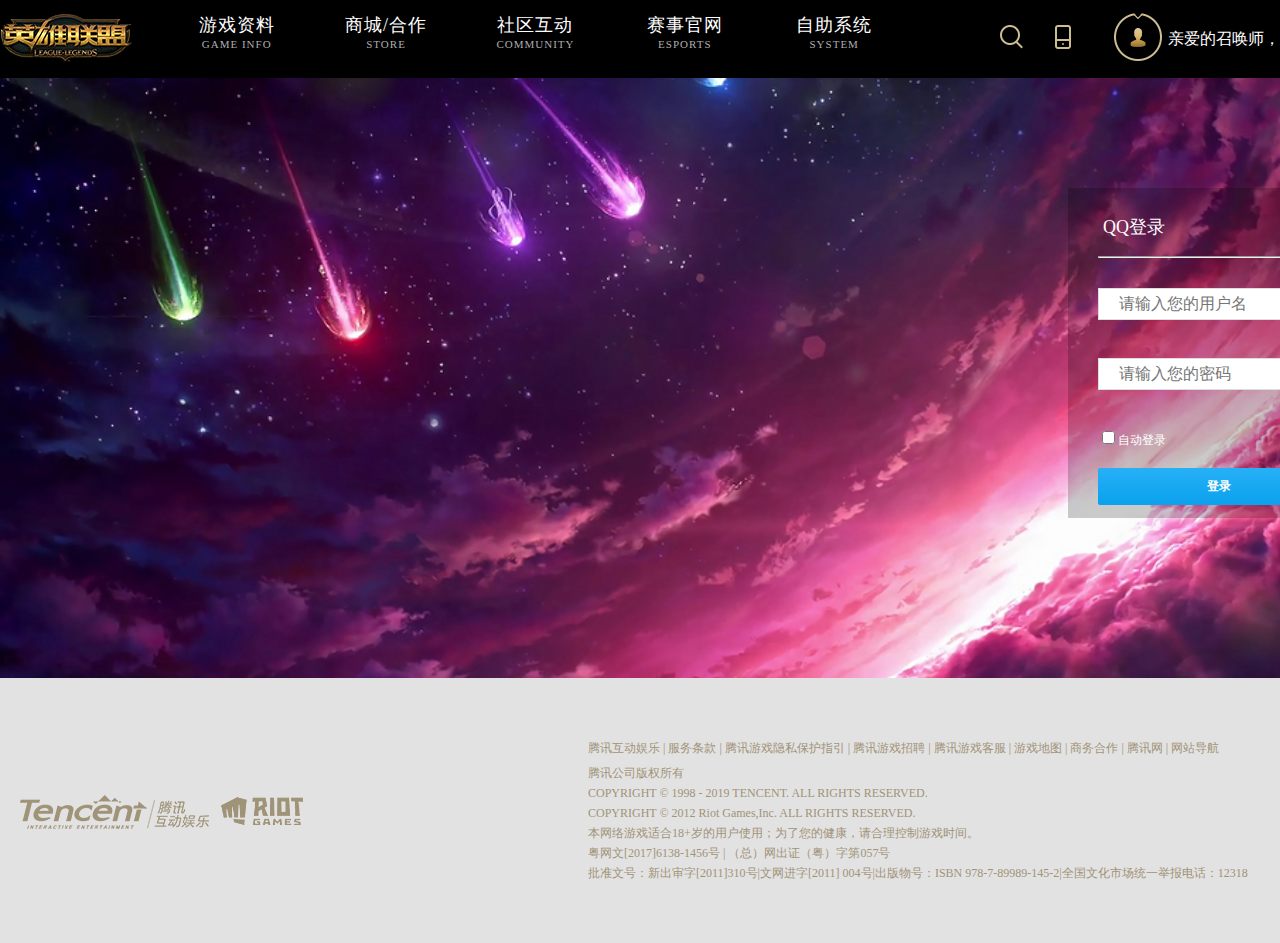
<file: previous_info/public/login.html>
<!DOCTYPE html>
<html lang="en">
<head>
  <meta charset="UTF-8">
  <meta name="viewport" content="width=device-width, initial-scale=1.0">
  <meta http-equiv="X-UA-Compatible" content="ie=edge">
  <title>LOL登录</title>
  <link rel="stylesheet" href="./css/reset.css">
  <link rel="stylesheet" href="./css/login.css">
</head>
<body>
  <header>
  </header>
  <section>
    <div class="login">
      <div class="user">
        <div class="user-info">
          <div class="title">
            <p>QQ登录
            <a href="register.html">新用户注册</a>
            </p>
          </div>
          <hr>
          <div class="text a-1">
            <input type="text" placeholder="请输入您的用户名" id="uname">
          </div>
          <div class="text a-2">
            <input type="text" placeholder="请输入您的密码" id="upwd">
          </div>
          <div class="text a-3">
            <input type="checkbox" name="" id="">自动登录
            <a href="#">忘记密码?</a>
          </div>
          <div class="button">
            <input type="button" value="登录" id="loginbtn">
          </div>
        </div>
      </div>
    </div>
  </section>
  <footer>
  </footer>
  <script src="./js/jqery.js"></script>
  <script src="./js/header.js"></script>
  <script src="./js/footer.js"></script>
  <script src="./js/login.js"></script>
</body>
</html>
</file>
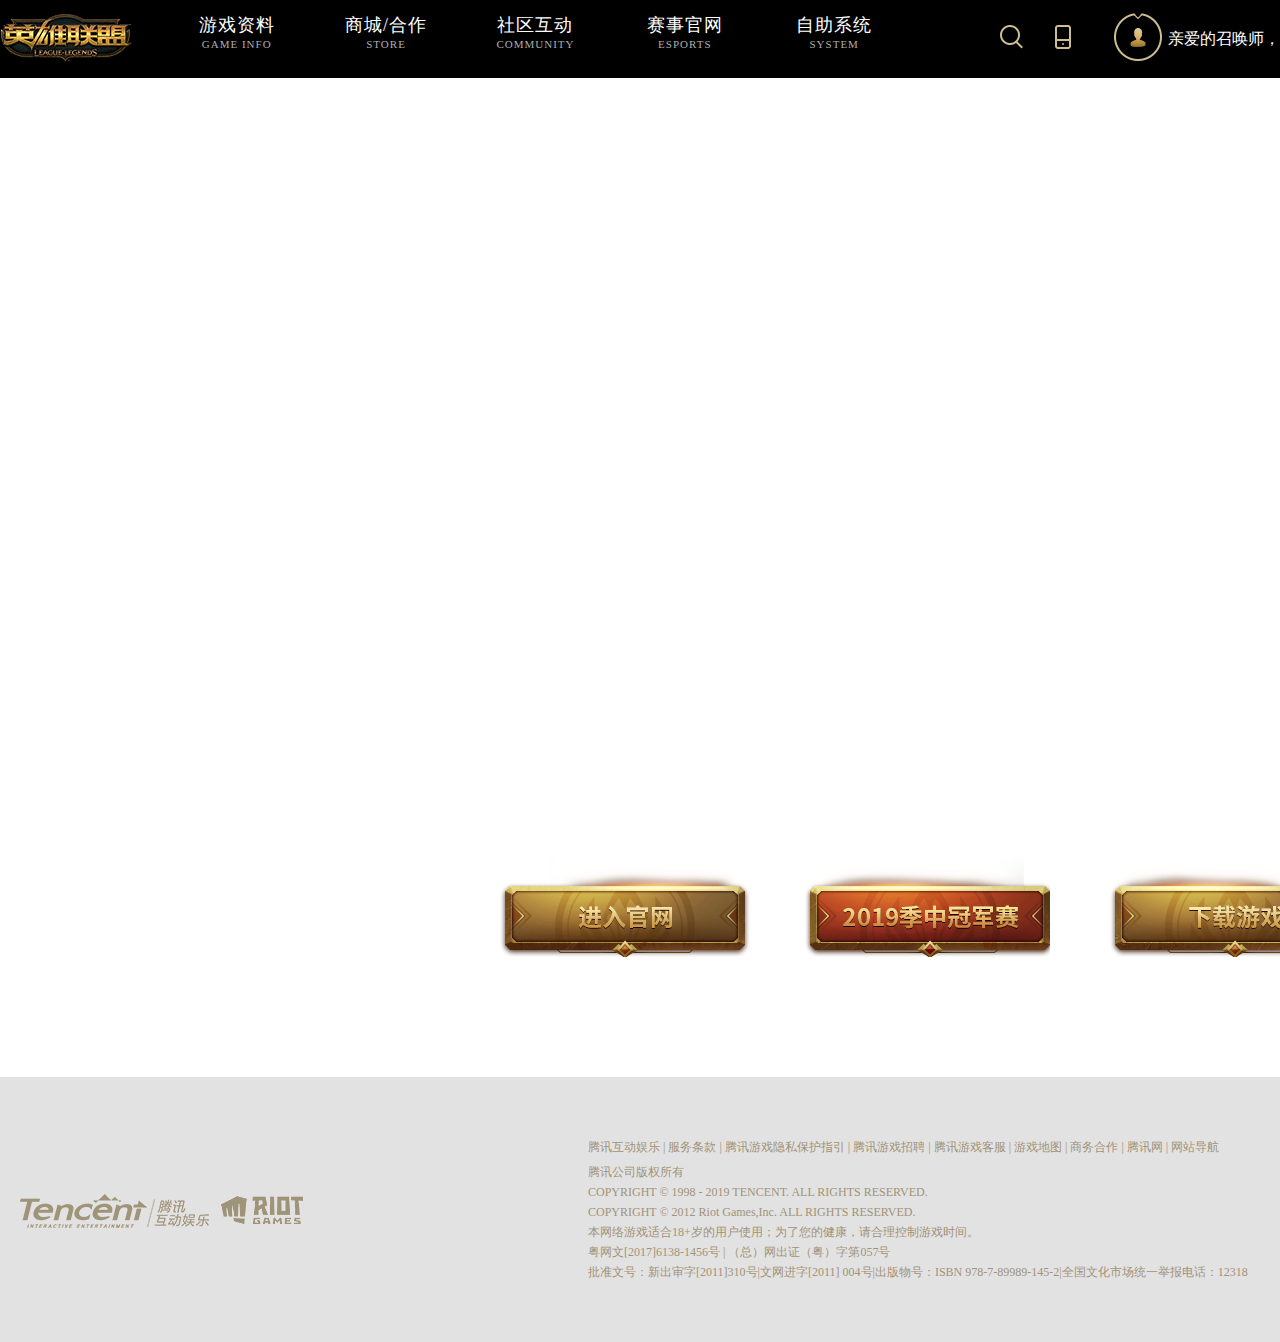
<file: previous_info/public/main.html>
<!DOCTYPE html>
<html lang="en">
<head>
  <meta charset="UTF-8">
  <meta name="viewport" content="width=device-width, initial-scale=1.0">
  <meta http-equiv="X-UA-Compatible" content="ie=edge">
  <title>主页面</title>
  <link rel="stylesheet" href="./css/reset.css">
  <link rel="stylesheet" href="./css/main.css">
  <script src="./js/jqery.js"></script>
  <script src="./js/header.js"></script>
  <script src="./js/footer.js"></script>
  <script src="./js/main.js"></script>
</head>
<body>
  <!-- 头部 -->
  <header>  
  </header>
  <!-- 背景图片中间部分 -->
  <section>
    <div id="main">
      <!-- <img src="./image/main_image/bg.jpg" alt="">
      <img src="image/main_image/bgc.jpg" alt="">
      <img src="image/main_image/banner.png" alt=""> -->
    </div>
    <div class="bg-msi">
      <ul >
        <li>
          <a href="index.html"></a>
        </li>
        <li>
          <a href="#"></a>
        </li>
        <li>
          <a href="#"></a>
        </li>
      </ul>
    </div>
  </section>
  <!-- 尾部 -->
  <footer>   
  </footer>
</body>
</html>
</file>
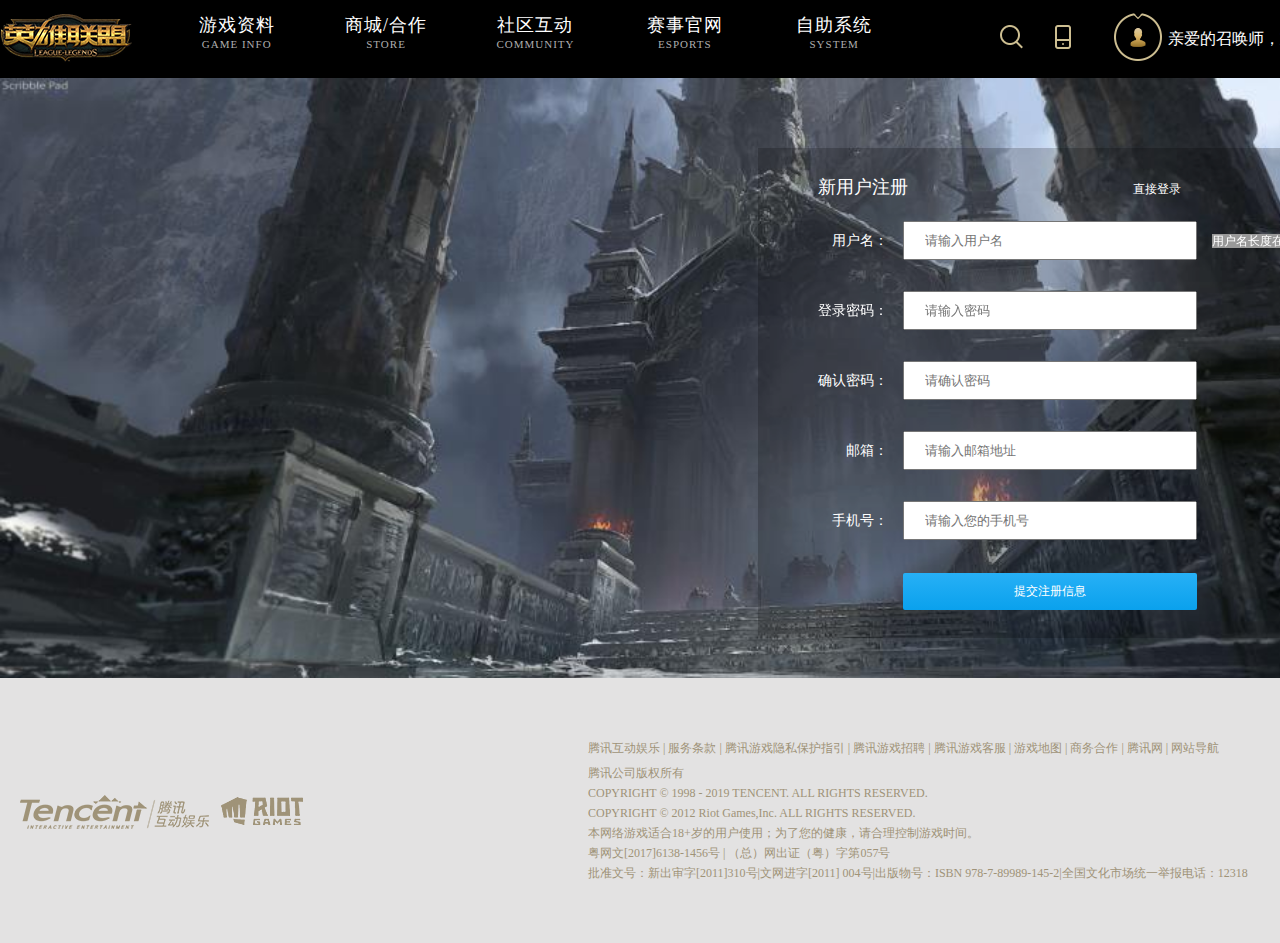
<file: previous_info/public/register.html>
<!DOCTYPE html>
<html lang="en">
<head>
  <meta charset="UTF-8">
  <meta name="viewport" content="width=device-width, initial-scale=1.0">
  <meta http-equiv="X-UA-Compatible" content="ie=edge">
  <title>LOL注册</title>
  <link rel="stylesheet" href="./css/reset.css">
  <link rel="stylesheet" href="./css/register.css">
</head>
<body>
  <header>
  </header>
  <section>
    <div class="register">
      <div class="user">
        <form class="user-info">
          <div class="title">
            <p>新用户注册
              <a href="login.html">直接登录</a>
            </p>
          </div>
          <div class="form-group">
            <label for="uname">用户名：</label>
            <input type="text" placeholder="请输入用户名" name="uname" id="uname">
            <span class="info" id="txtuname">用户名长度在6~9位之间</span>
          </div>
          <div class="form-group">
            <label for="upwd">登录密码：</label>
            <input type="password" placeholder="请输入密码" name="upwd" id="upwd">
            <span class="info" id="txtupwd"></span>
          </div>
          <div class="form-group">
            <label for="cpwd">确认密码：</label>
            <input type="password" placeholder="请确认密码" name="cpwd" id="cpwd">
            <span class="info" id="txtcpwd"></span>
          </div>
          <div class="form-group">
            <label for="email">邮箱：</label>
            <input type="text" placeholder="请输入邮箱地址" name="email" id="email">
            <span class="info" id="txtemail"></span>
          </div>
          <div class="form-group">
            <label for="phone">手机号：</label>
            <input type="text" placeholder="请输入您的手机号" name="phone" id="phone">
            <span class="info" id="txtphone"></span>
          </div>
          <div class="form-group">
            <label></label>
            <input type="button" value="提交注册信息" id="submitinfo">
          </div>
        </form>
      </div>
    </div>
  </section>
  <footer>
  </footer>
  <script src="./js/jqery.js"></script>
  <script src="./js/header.js"></script>
  <script src="./js/footer.js"></script>
  <script src="./js/register.js"></script>
</body>
</html>
</file>
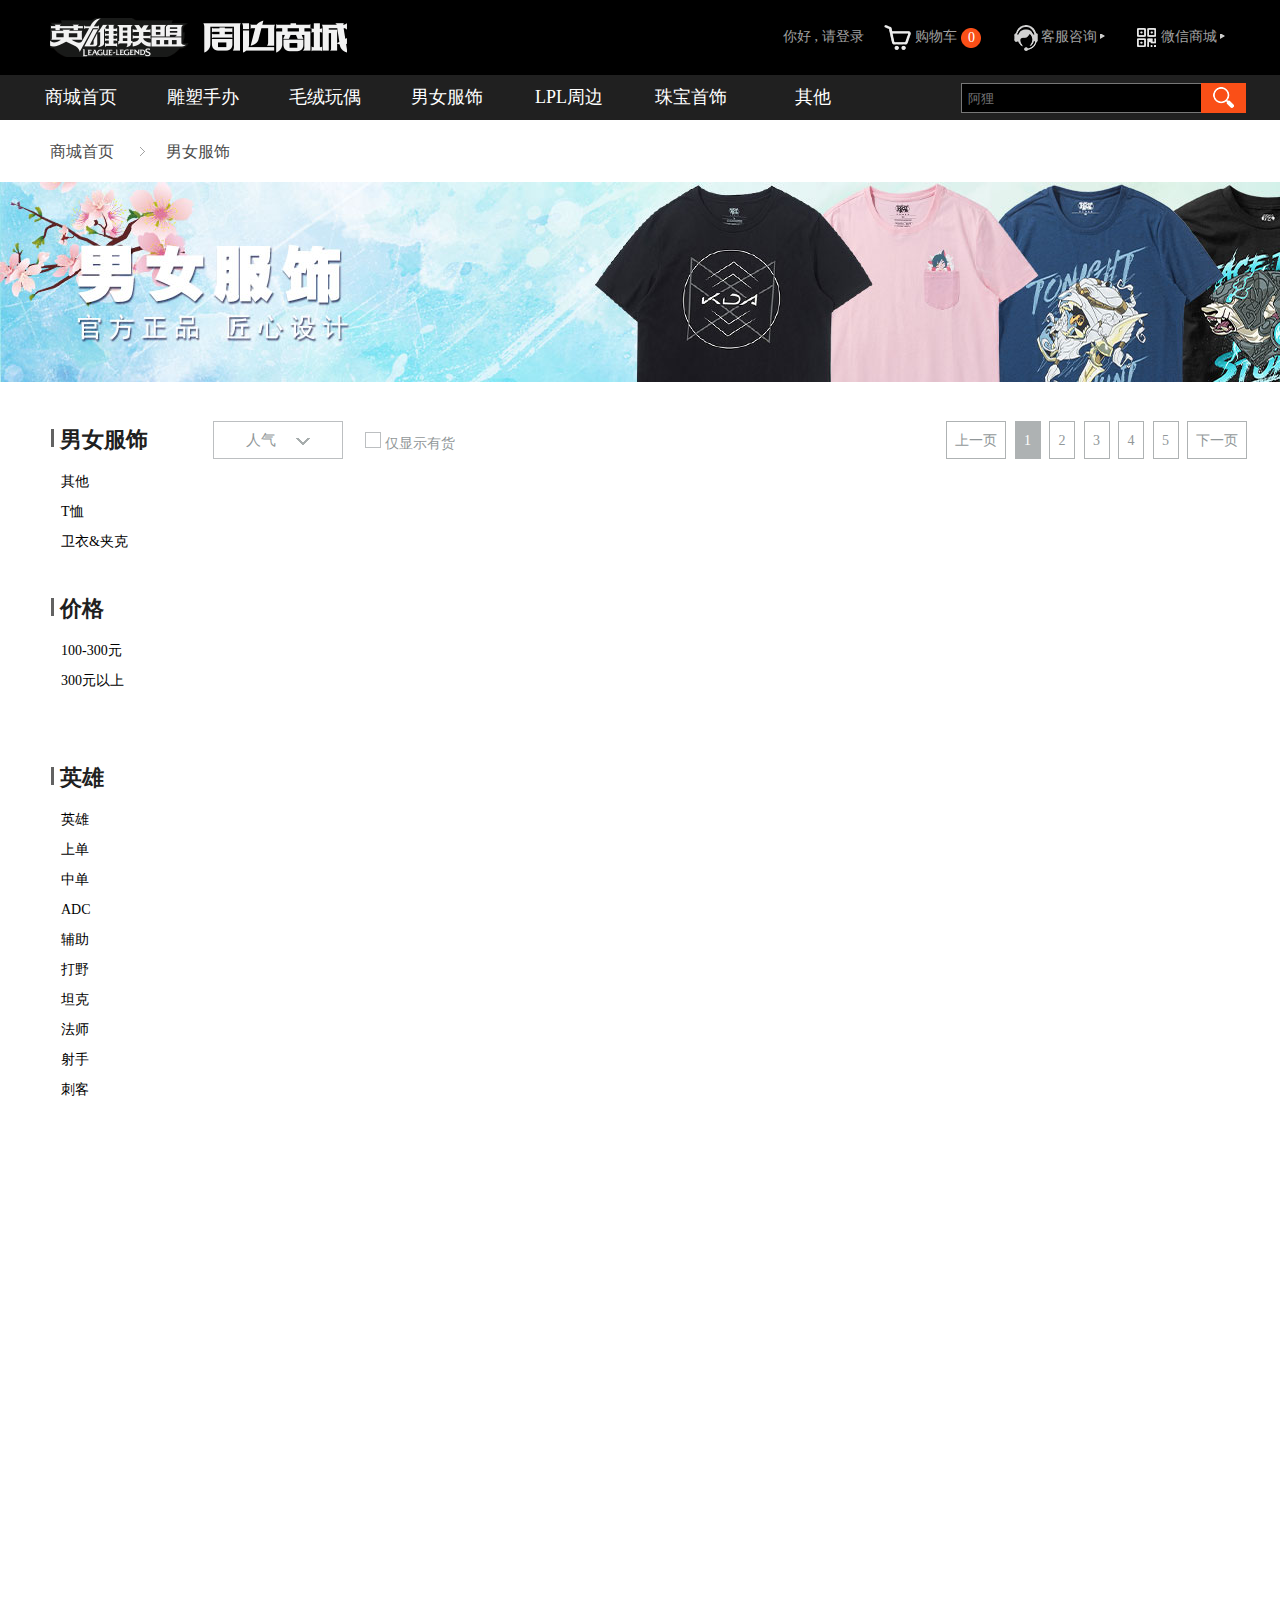
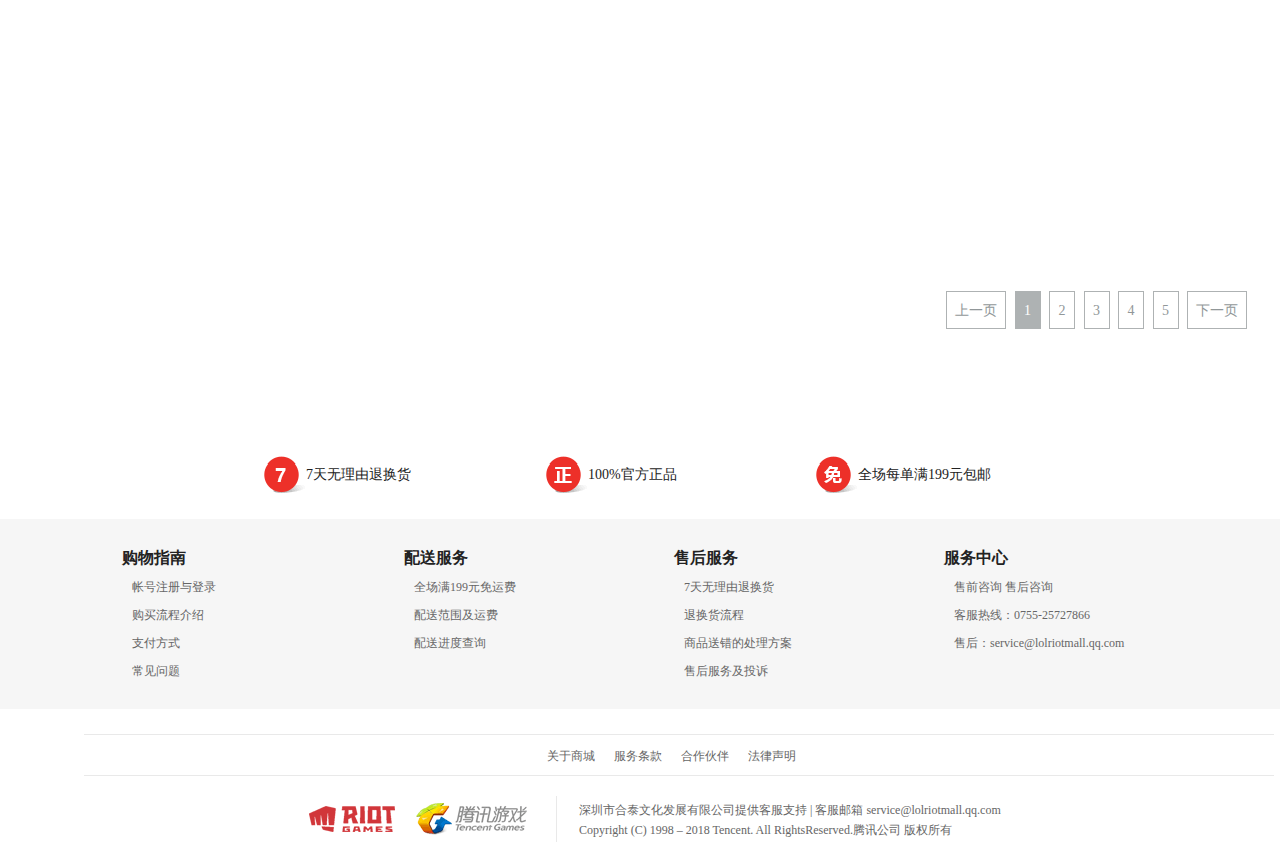
<file: previous_info/public/shopping.html>
<!DOCTYPE html>
<html lang="en">
<head>
  <meta charset="UTF-8">
  <meta name="viewport" content="width=device-width, initial-scale=1.0">
  <meta http-equiv="X-UA-Compatible" content="ie=edge">
  <title>周边商城</title>
  <link rel="stylesheet" href="./css/reset.css">
  <link rel="stylesheet" href="./css/shopping.css">
</head>
<body>
  <!-- 头部 -->
  <header>
  </header>
  <!-- 主体部分 -->
  <section>
    <!-- 第一部分 -->
    <div class="breadnav">
      <a href="#">商城首页</a>
      <i></i>
      <a href="#">男女服饰</a>
    </div>
    <!-- 第二部分 -->
    <div class="listimg">
      <img src="./image/shopping_image/20190322140612_24592.jpg" alt="">
    </div>
    <!-- 第三部分 -->
    <div class="list-shop clearfix">
      <!-- 左半部 -->
      <div class="list-shop-left">
        <ul>
          <li>
            <i></i>
            <span>男女服饰</span>
          </li>
          <li>
            <a href="#">其他</a>
          </li>
          <li>
            <a href="#">T恤</a>
          </li>
          <li>
            <a href="#">卫衣&夹克</a>
          </li>
        </ul>
        <ul>
          <li>
            <i></i>
            <span>价格</span>
          </li>
          <li>
            <a href="#">100-300元</a>
          </li>
          <li>
            <a href="#">300元以上</a>
          </li>
        </ul>
        <ul>
          <li>
            <i></i>
            <span>英雄</span>
          </li>
          <li>
            <a href="#">英雄</a>
          </li>
          <li>
            <a href="#">上单</a>
          </li>
          <li>
            <a href="#">中单</a>
          </li>
          <li>
            <a href="#">ADC</a>
          </li>
          <li>
            <a href="#">辅助</a>
          </li>
          <li>
            <a href="#">打野</a>
          </li>
          <li>
            <a href="#">坦克</a>
          </li>
          <li>
            <a href="#">法师</a>
          </li>
          <li>
            <a href="#">射手</a>
          </li>
          <li>
            <a href="#">刺客</a>
          </li>
        </ul>
      </div>
      <!-- 右半部 -->
      <div class="list-shop-right">
        <div class="shop-action">
          <div class="news">
            人气<i></i>
            <ul>
              <li>人气</li>
              <li>销量</li>
              <li>新品</li>
              <li>价格升序</li>
              <li>价格降序</li>
            </ul>
          </div>
          <i class="check"></i>
          <span>仅显示有货</span>
          <div class="limit-shop">
            <span>
              <a href="#">上一页</a>
            </span>
            <span>
              <a href="#" class="checked">1</a>
            </span>
            <span>
              <a href="#">2</a>
            </span>
            <span>
              <a href="#">3</a>
            </span>
            <span>
              <a href="#">4</a>
            </span>
            <span>
              <a href="#">5</a>
            </span>
            <span>
              <a href="#">下一页</a>
            </span>
          </div>
        </div>
        <ul class="shop-product clearfix">
          <!-- <li>
            <i></i>
            <a href="shoppingdetail.html">
              <img src="./image/shopping_image/new.png" alt="" class="newpic">
              <img src="./image/shopping_image/20180821105814_49552.big.jpg" alt="" class="pic-1">
              <img src="./image/shopping_image/20180821105850_48074.big.jpg" alt="" class="pic-2">
            </a>
            <p class="pd-name">灌篮高手球衣</p>
            <p class="pd-price">¥499.00</p>
          </li>
          <li>
            <i></i>
            <a href="shoppingdetail.html">
              <img src="./image/shopping_image/new.png" alt="" class="newpic">
              <img src="./image/shopping_image/20180930200625_63096.big.jpg" alt="" class="pic-1">
              <img src="./image/shopping_image/20180930200627_76295.big.jpg" alt="" class="pic-2">
            </a>
            <p class="pd-name">欢迎来到野区 - 今晚一起狩猎T恤</p>
            <p class="pd-price">¥150.00</p>
          </li>
          <li>
            <i></i>
            <a href="shoppingdetail.html">
              <img src="./image/shopping_image/new.png" alt="" class="newpic">
              <img src="./image/shopping_image/20180930202428_46084.big.jpg" alt="" class="pic-1">
              <img src="./image/shopping_image/20180930202430_32088.big.jpg" alt="" class="pic-2">
            </a>
            <p class="pd-name">洛与霞口袋T恤</p>
            <p class="pd-price">¥150.00</p>
          </li>
          <li>
            <i></i>
            <a href="shoppingdetail.html">
              <img src="./image/shopping_image/new.png" alt="" class="newpic">
              <img src="./image/shopping_image/20180930213741_46277.big.jpg" alt="" class="pic-1">
              <img src="./image/shopping_image/20180930213743_70428.big.jpg" alt="" class="pic-2">
            </a>
            <p class="pd-name">洛与霞插画T恤</p>
            <p class="pd-price">¥150.00</p>
          </li>
          <li>
            <i></i>
            <a href="shoppingdetail.html">
              <img src="./image/shopping_image/new.png" alt="" class="newpic">
              <img src="./image/shopping_image/20180930205317_52590.big.jpg" alt="" class="pic-1">
              <img src="./image/shopping_image/20181008201420_93875.big.jpg" alt="" class="pic-2">
            </a>
            <p class="pd-name">布里茨插画T恤</p>
            <p class="pd-price">¥150.00</p>
          </li>
          <li>
            <i></i>
            <a href="shoppingdetail.html">
              <img src="./image/shopping_image/new.png" alt="" class="newpic">
              <img src="./image/shopping_image/20181105201119_74031.big.jpg" alt="" class="pic-1">
              <img src="./image/shopping_image/20181105201121_17451.big.jpg" alt="" class="pic-2">
            </a>
            <p class="pd-name">布隆插画T恤</p>
            <p class="pd-price">¥150.00</p>
          </li>
          <li>
            <i></i>
            <a href="shoppingdetail.html">
              <img src="./image/shopping_image/new.png" alt="" class="newpic">
              <img src="./image/shopping_image/20181229172247_79396.big.jpg" alt="" class="pic-1">
              <img src="./image/shopping_image/20181229172250_89450.big.jpg" alt="" class="pic-2">
            </a>
            <p class="pd-name">亚索插画T恤</p>
            <p class="pd-price">¥150.00</p>
          </li>
          <li>
            <i></i>
            <a href="shoppingdetail.html">
              <img src="./image/shopping_image/new.png" alt="" class="newpic">
              <img src="./image/shopping_image/20181229172325_80433.big.jpg" alt="" class="pic-1">
              <img src="./image/shopping_image/20181229172328_57968.big.jpg" alt="" class="pic-2">
            </a>
            <p class="pd-name">欢迎来到野区 - 和你开个玩笑T恤-</p>
            <p class="pd-price">¥150.00</p>
          </li>
          <li>
            <i></i>
            <a href="shoppingdetail.html">
              <img src="./image/shopping_image/new.png" alt="" class="newpic">
              <img src="./image/shopping_image/20190114180736_68095.big.jpg" alt="" class="pic-1">
              <img src="./image/shopping_image/20190215000147_16850.big.jpg" alt="" class="pic-2">
            </a>
            <p class="pd-name">K/DA T恤</p>
            <p class="pd-price">¥150.00</p>
          </li> -->
        </ul>
        <div class="shop-action">
          <div class="limit-shop">
                <span>
                  <a href="#">上一页</a>
                </span>
                <span>
                  <a href="#" class="checked">1</a>
                </span>
                <span>
                  <a href="#">2</a>
                </span>
                <span>
                  <a href="#">3</a>
                </span>
                <span>
                  <a href="#">4</a>
                </span>
                <span>
                  <a href="#">5</a>
                </span>
                <span>
                  <a href="#">下一页</a>
                </span>
          </div>
        </div>
      </div>
    </div>
  </section>
  <!-- 尾部 -->
  <footer>
  </footer>  
  <script src="./js/jqery.js"></script>
  <script src="./js/shopheader.js"></script>
  <script src="./js/shopping.js"></script>
  <script src="./js/shopfooter.js"></script>
</body>
</html>
</file>
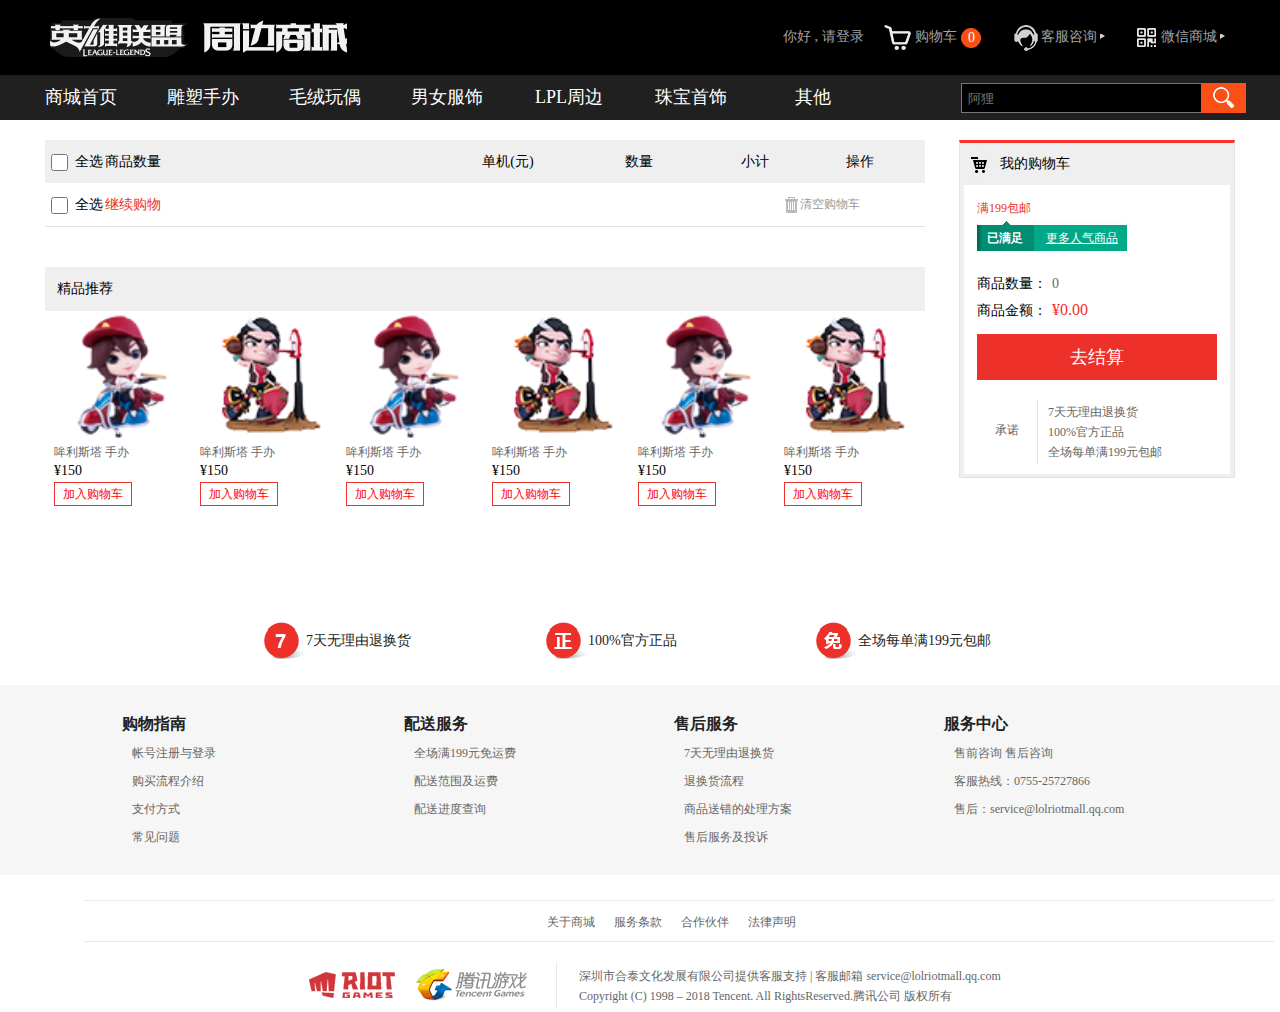
<file: previous_info/public/shoppingcart.html>
<!DOCTYPE html>
<html lang="en">
<head>
  <meta charset="UTF-8">
  <meta name="viewport" content="width=device-width, initial-scale=1.0">
  <meta http-equiv="X-UA-Compatible" content="ie=edge">
  <title>个人购物信息</title>
  <link rel="stylesheet" href="./css/reset.css">
  <link rel="stylesheet" href="./css/shoppingcart.css">
  <link rel="stylesheet" href="./css/shopfooter.css">
</head>
<body>
  <!-- 头部引入 -->
  <header>
      <!-- 头部logo部分 -->
      <!-- <div class="logo">
        <a href="#" class="logo-pic" title="英雄联盟周边商城"></a>
        <div>
          <span>
            <a href="#">你好 , 请登录</a>
          </span>
          <span>
            <i></i>
            <a href="#">购物车</a>
            <em>0</em>
          </span>
          <span>
            <i></i>
            <a href="#">客服咨询</a>
            <em></em>
            <ul>
              <li>
                <a href="#">售前咨询</a>
              </li>
              <li>
                <a href="#">售后咨询</a>
              </li>
            </ul>
          </span>
          <span>
            <i></i>
            <a href="#">微信商城</a>
            <em></em>
            <a href="#" class="erweima_down">
              <img src="./image/shopping_image/wxcode.png" alt="">
              扫码手机购买
            </a>
          </span>
        </div>
      </div> -->
      <!-- 头部导航部分 -->
  </header>
  <!-- 主体内容 -->
  <section>
    <div class="buylt">
      <div class="buyshop">
        <ul class="buytop first">
          <li class="qx sy">
              <input type="checkbox"> 全选</li>
          <li class="sp">商品数量</li>
          <li class="dj">单机(元)</li>
          <li class="sl">数量</li>
          <li class="xj">小计</li>
          <li class="cz">操作</li>
        </ul>
        <div class="lists">
        </div>
        <!-- <ul class="buytop buynews">
          <li class="qx dg">
              <input type="checkbox" >
          </li>
          <li class="sp">
            <img src="./image/shopping_image/20181108182908_17387.jpg" alt="">
            <a href="#">源计划迷你手办套装（第二代）-组合款</a>
          </li>
          <li class="dj">280</li>
          <li class="sl">
            <img src="./image/shopping_image/buy_jian.jpg" alt="" class="lt">
            <input type="text" value="1" disabled>
            <img src="./image/shopping_image/buy_jia.jpg" alt="" class="rt">
          </li>
          <li class="xj">280</li>
          <li class="cz">
            <a href="#" class="delete">删除</a>
            <a href="#">收藏</a>
          </li>
        </ul>
        <ul class="buytop buynews">
          <li class="qx dg">
              <input type="checkbox" >
          </li>
          <li class="sp">
            <img src="./image/shopping_image/20181108182908_17387.jpg" alt="">
            <a href="#">源计划迷你手办套装（第二代）-组合款</a>
          </li>
          <li class="dj">280</li>
          <li class="sl">
            <img src="./image/shopping_image/buy_jian.jpg" alt="" class="lt">
            <input type="text" value="2" disabled>
            <img src="./image/shopping_image/buy_jia.jpg" alt="" class="rt">
          </li>
          <li class="xj">560</li>
          <li class="cz">
            <a href="#" class="delete">删除</a>
            <a href="#">收藏</a>
          </li>
        </ul>
        <ul class="buytop buynews">
          <li class="qx dg">
              <input type="checkbox" >
          </li>
          <li class="sp">
            <img src="./image/shopping_image/20181108182908_17387.jpg" alt="">
            <a href="#">源计划迷你手办套装（第二代）-组合款</a>
          </li>
          <li class="dj">380</li>
          <li class="sl">
            <img src="./image/shopping_image/buy_jian.jpg" alt="" class="lt">
            <input type="text" value="1" disabled>
            <img src="./image/shopping_image/buy_jia.jpg" alt="" class="rt">
          </li>
          <li class="xj">380</li>
          <li class="cz">
            <a href="#" class="delete">删除</a>
            <a href="#">收藏</a>
          </li>
        </ul> -->
        <ul class="buytop">
          <li class="qx sy">
              <input type="checkbox" > 全选</li>
          <li class="jx">
            <a href="#">继续购物</a>
          </li>
          <li class="qk">
            <a href="#">清空购物车</a>
          </li>
        </ul>
      </div>
      <div class="hotshop">
        <div class="tj">精品推荐</div>
        <div class="shouban">
          <ul>
            <li>
              <a href="#">
                <img src="./image/shopping_image/20190327174803_484059.png" alt="">
              </a>
              <div>
                <a href="#" class="name">哞利斯塔 手办</a>
                <span class="price">¥150</span>
                <a href="#" class="join">加入购物车</a>
              </div>
            </li>
            <li>
              <a href="#">
                <img src="./image/shopping_image/menu1.png" alt="">
              </a>
              <div>
                <a href="#" class="name">哞利斯塔 手办</a>
                <span class="price">¥150</span>
                <a href="#" class="join">加入购物车</a>
              </div>
            </li>
            <li>
              <a href="#">
                <img src="./image/shopping_image/20190327174803_484059.png" alt="">
              </a>
              <div>
                <a href="#" class="name">哞利斯塔 手办</a>
                <span class="price">¥150</span>
                <a href="#" class="join">加入购物车</a>
              </div>
            </li>
            <li>
              <a href="#">
                <img src="./image/shopping_image/menu1.png" alt="">
              </a>
              <div>
                <a href="#" class="name">哞利斯塔 手办</a>
                <span class="price">¥150</span>
                <a href="#" class="join">加入购物车</a>
              </div>
            </li>
            <li>
              <a href="#">
                <img src="./image/shopping_image/20190327174803_484059.png" alt="">
              </a>
              <div>
                <a href="#" class="name">哞利斯塔 手办</a>
                <span class="price">¥150</span>
                <a href="#" class="join">加入购物车</a>
              </div>
            </li>
            <li>
              <a href="#">
                <img src="./image/shopping_image/menu1.png" alt="">
              </a>
              <div>
                <a href="#" class="name">哞利斯塔 手办</a>
                <span class="price">¥150</span>
                <a href="#" class="join">加入购物车</a>
              </div>
            </li>
          </ul>
        </div>
      </div>
    </div>
    <div class="buyrt">
      <h3>我的购物车</h3>
      <div class="buybai">
        <div class="buyby">
          <span>满199包邮</span>
          <div>
            <span>已满足</span>
            <a href="">更多人气商品</a>
          </div>
        </div>
        <div class="buyby buyjs">
          商品数量：<span class="count">0</span><br>
          商品金额：<span class="price" id="total">¥<i>0.00</i></span>
          <a href="#">去结算</a>
        </div>
        <div class="buycn">
          <div class="buycn-lt">承诺</div>
          <div class="buycn-rt">
            7天无理由退换货<br>
            100%官方正品<br>
            全场每单满199元包邮
          </div>
        </div>
      </div>
    </div>    
  </section>
  <!-- 尾部引入 -->
  <footer>
  </footer>
  <script src="./js/jqery.js"></script>
  <script src="./js/shopheader.js"></script>
  <script src="./js/shopfooter.js"></script>
  <script src="./js/shoppingcart.js"></script>  
</body>
</html>
</file>
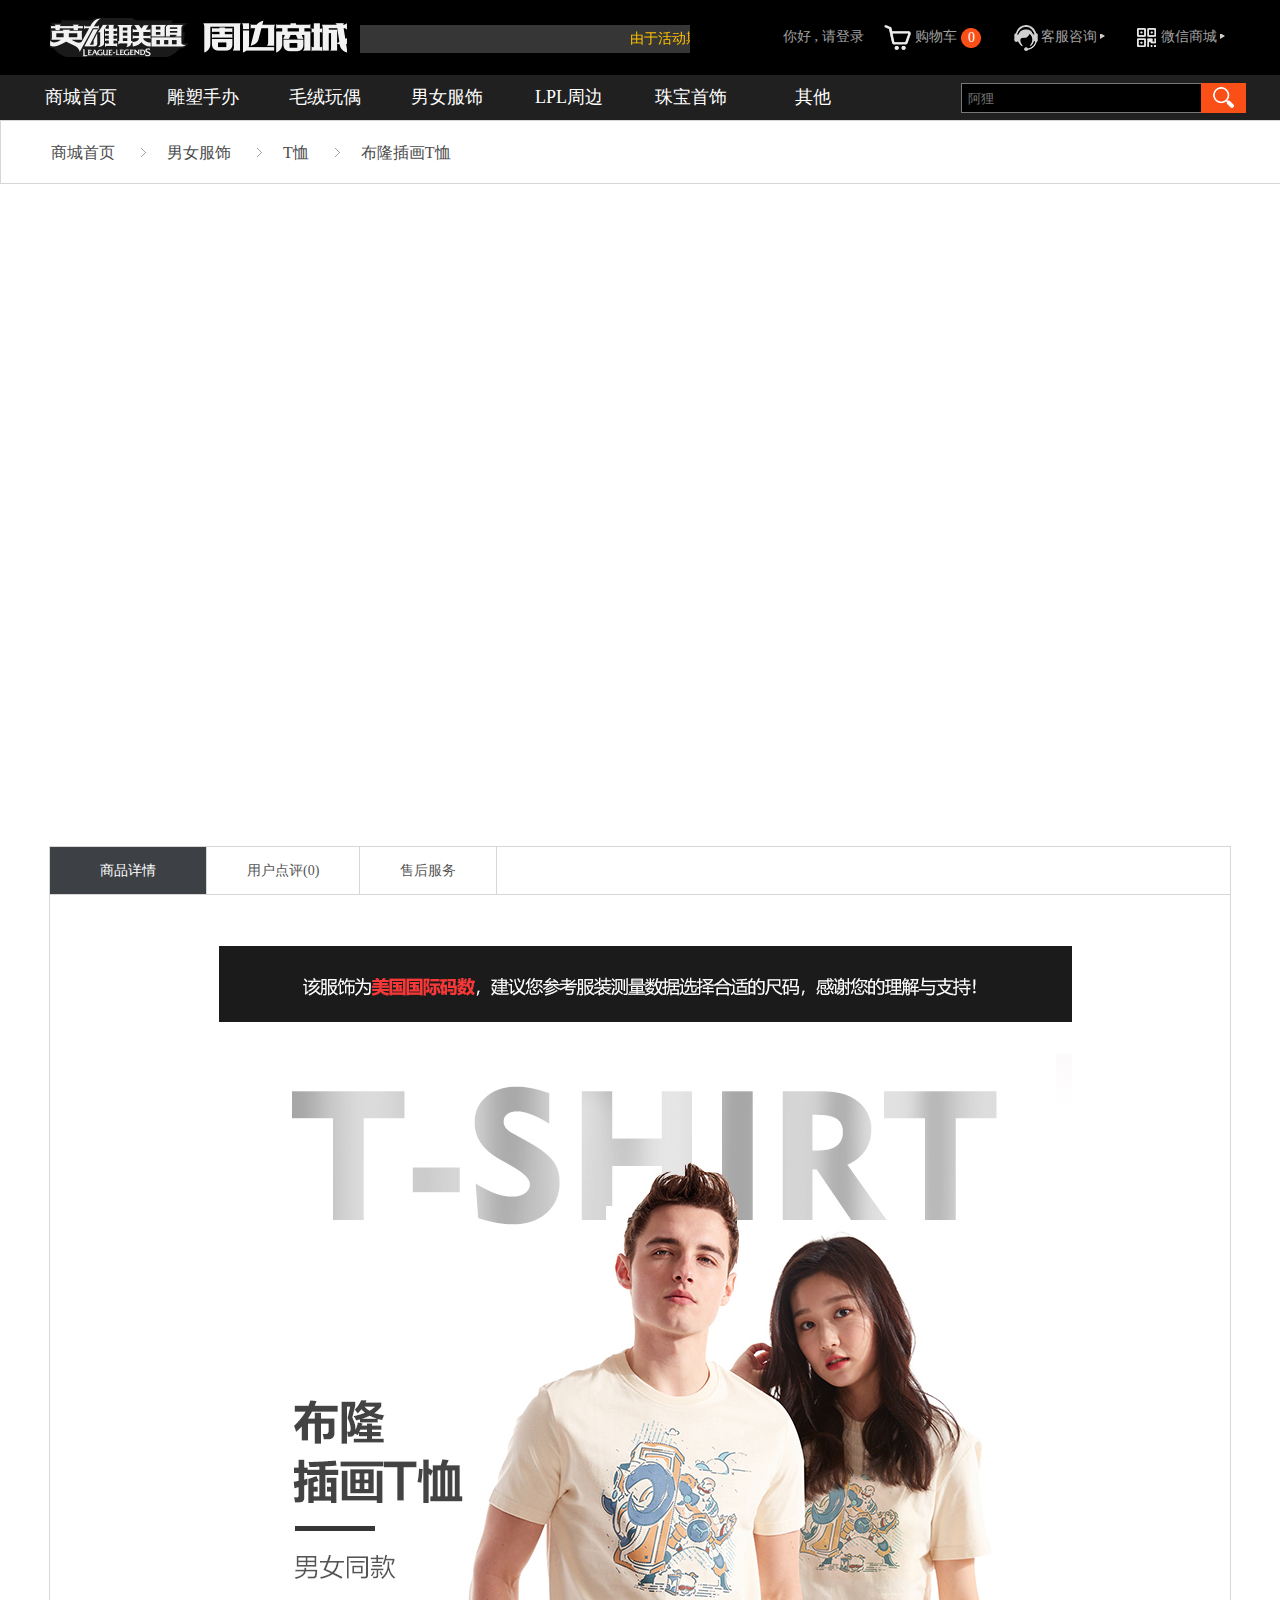
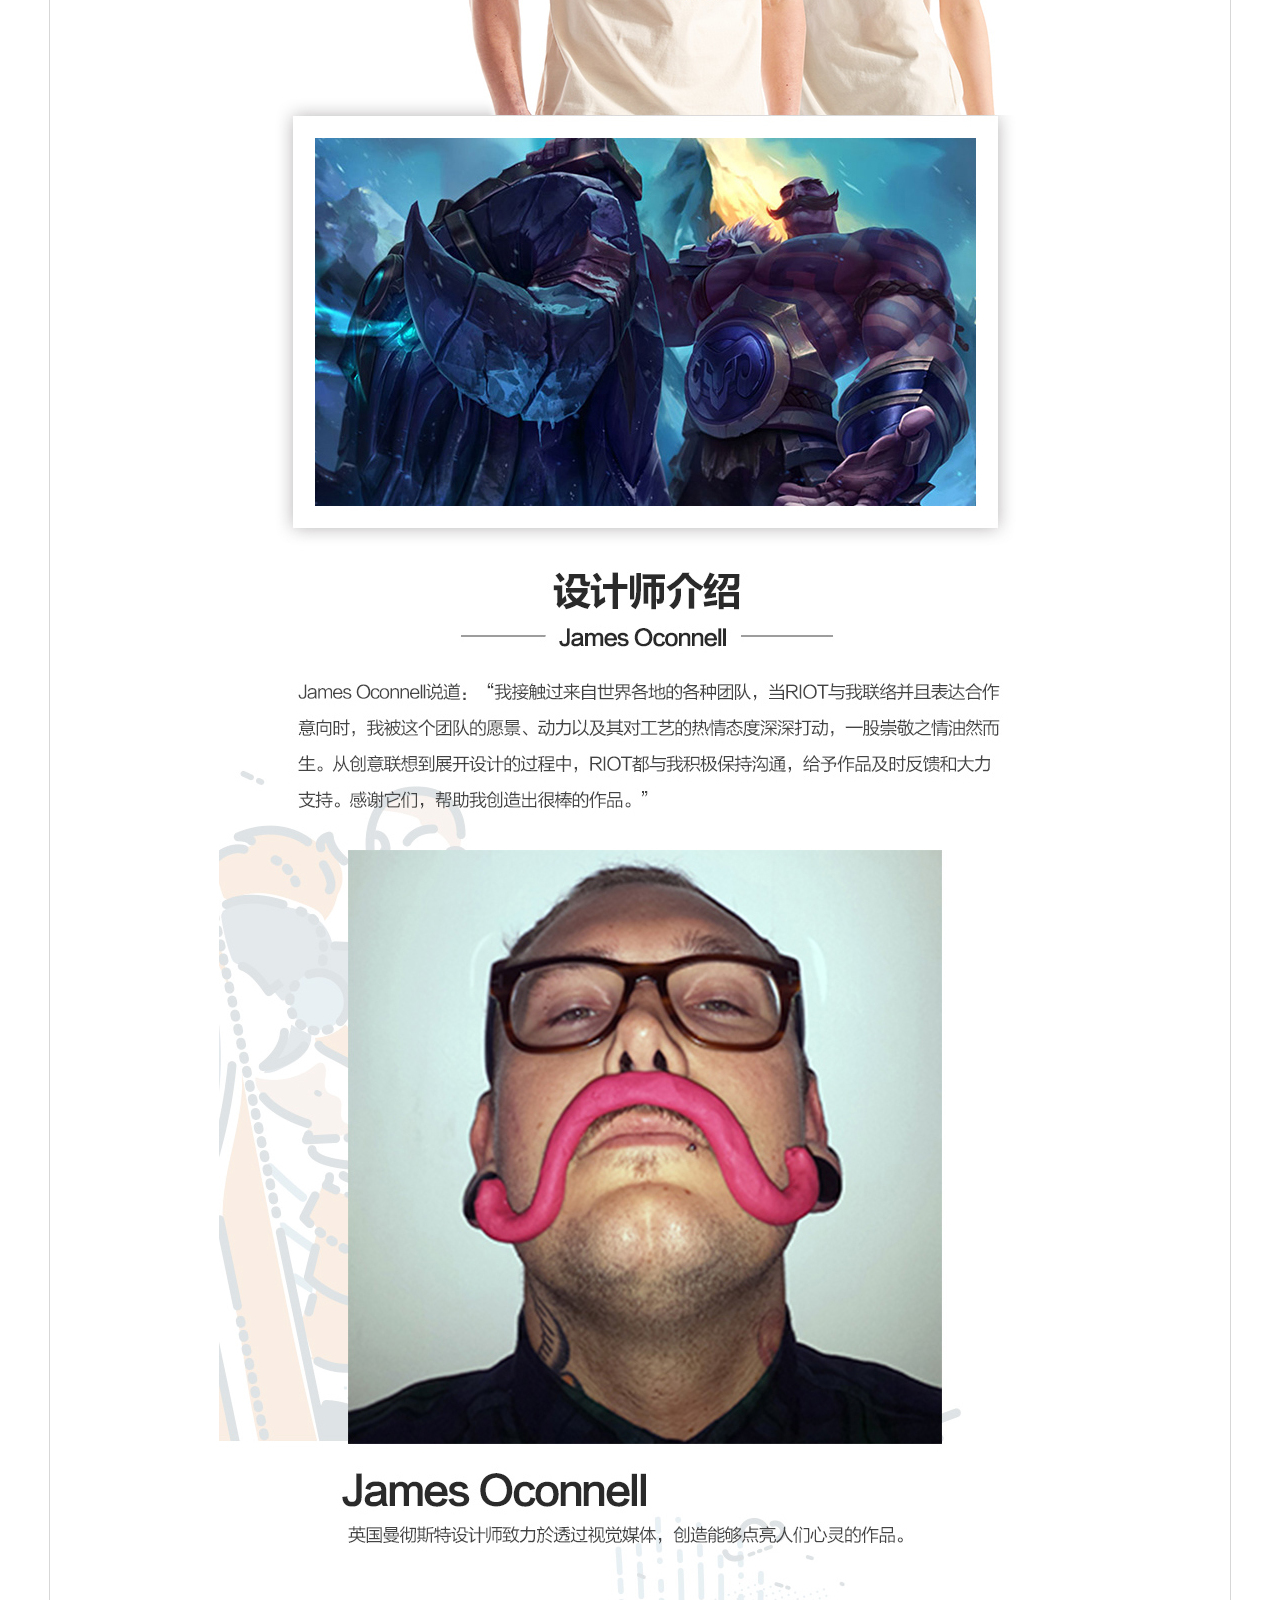
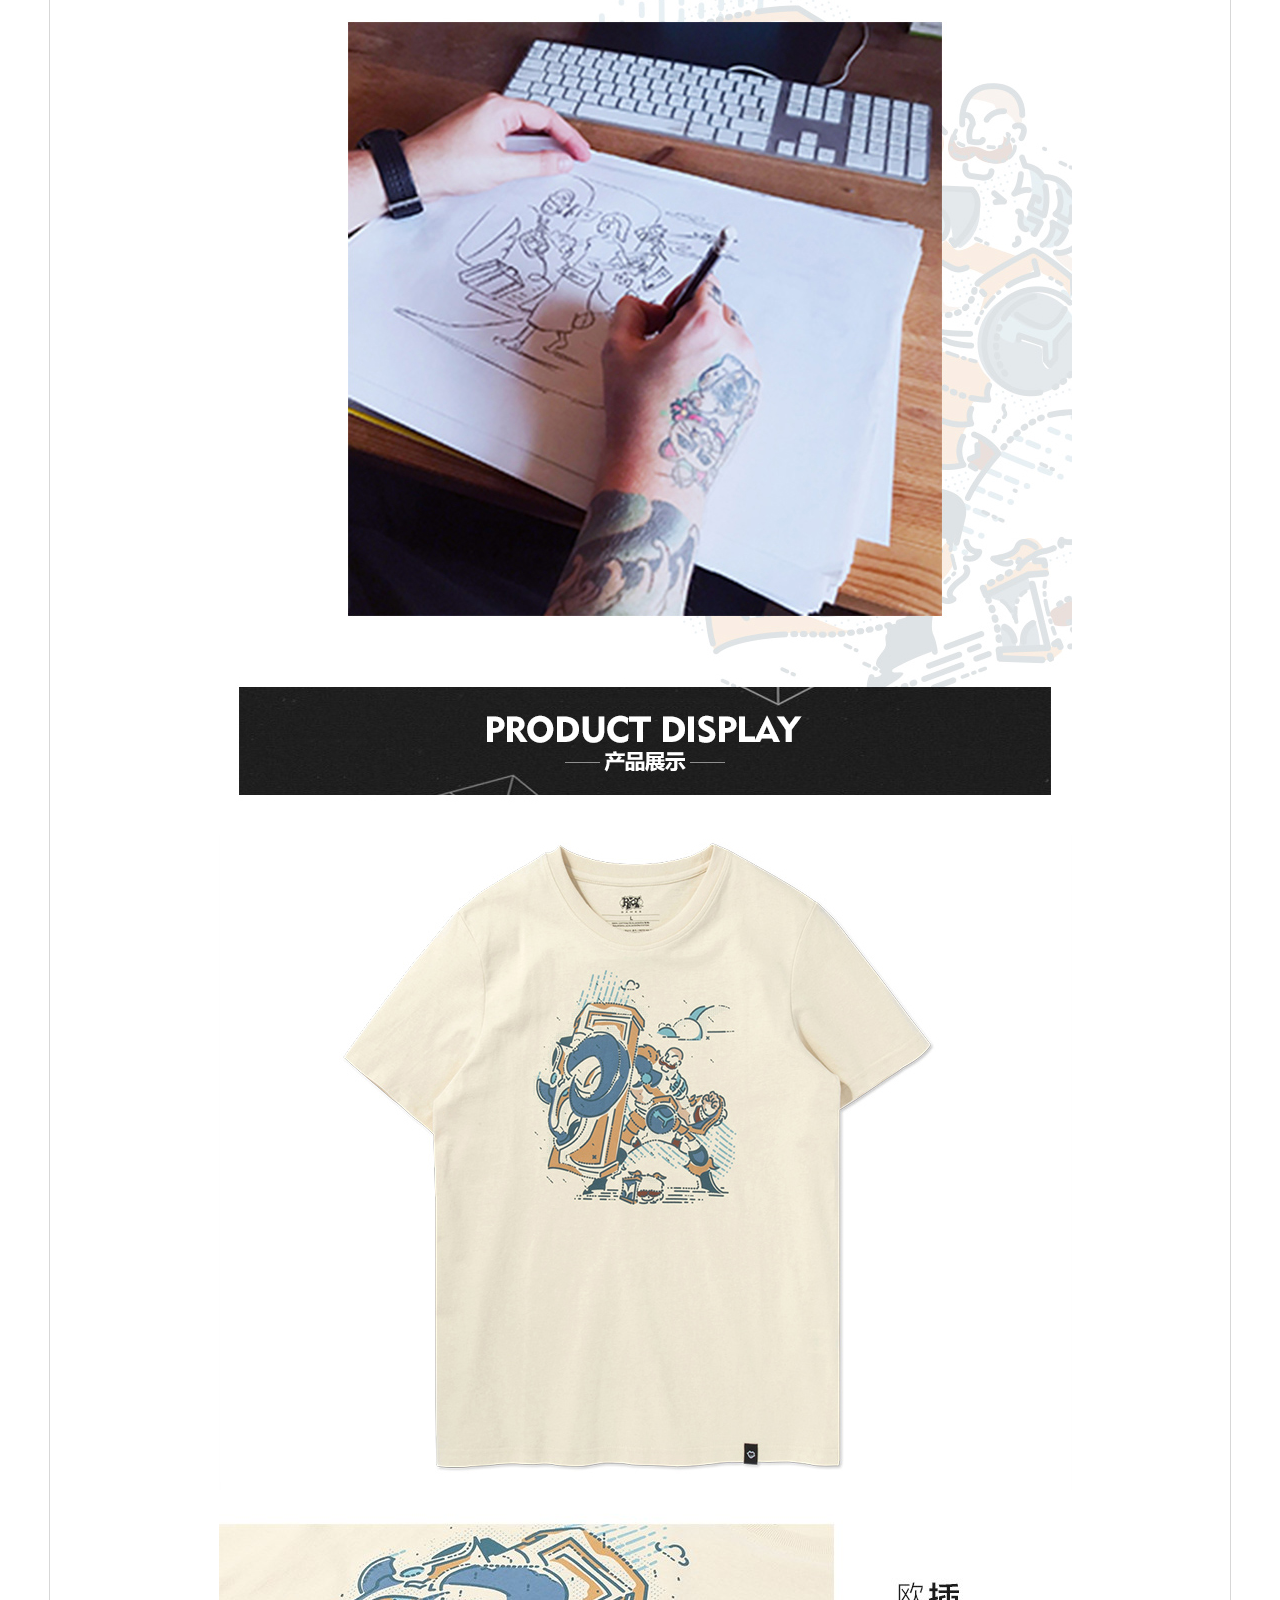
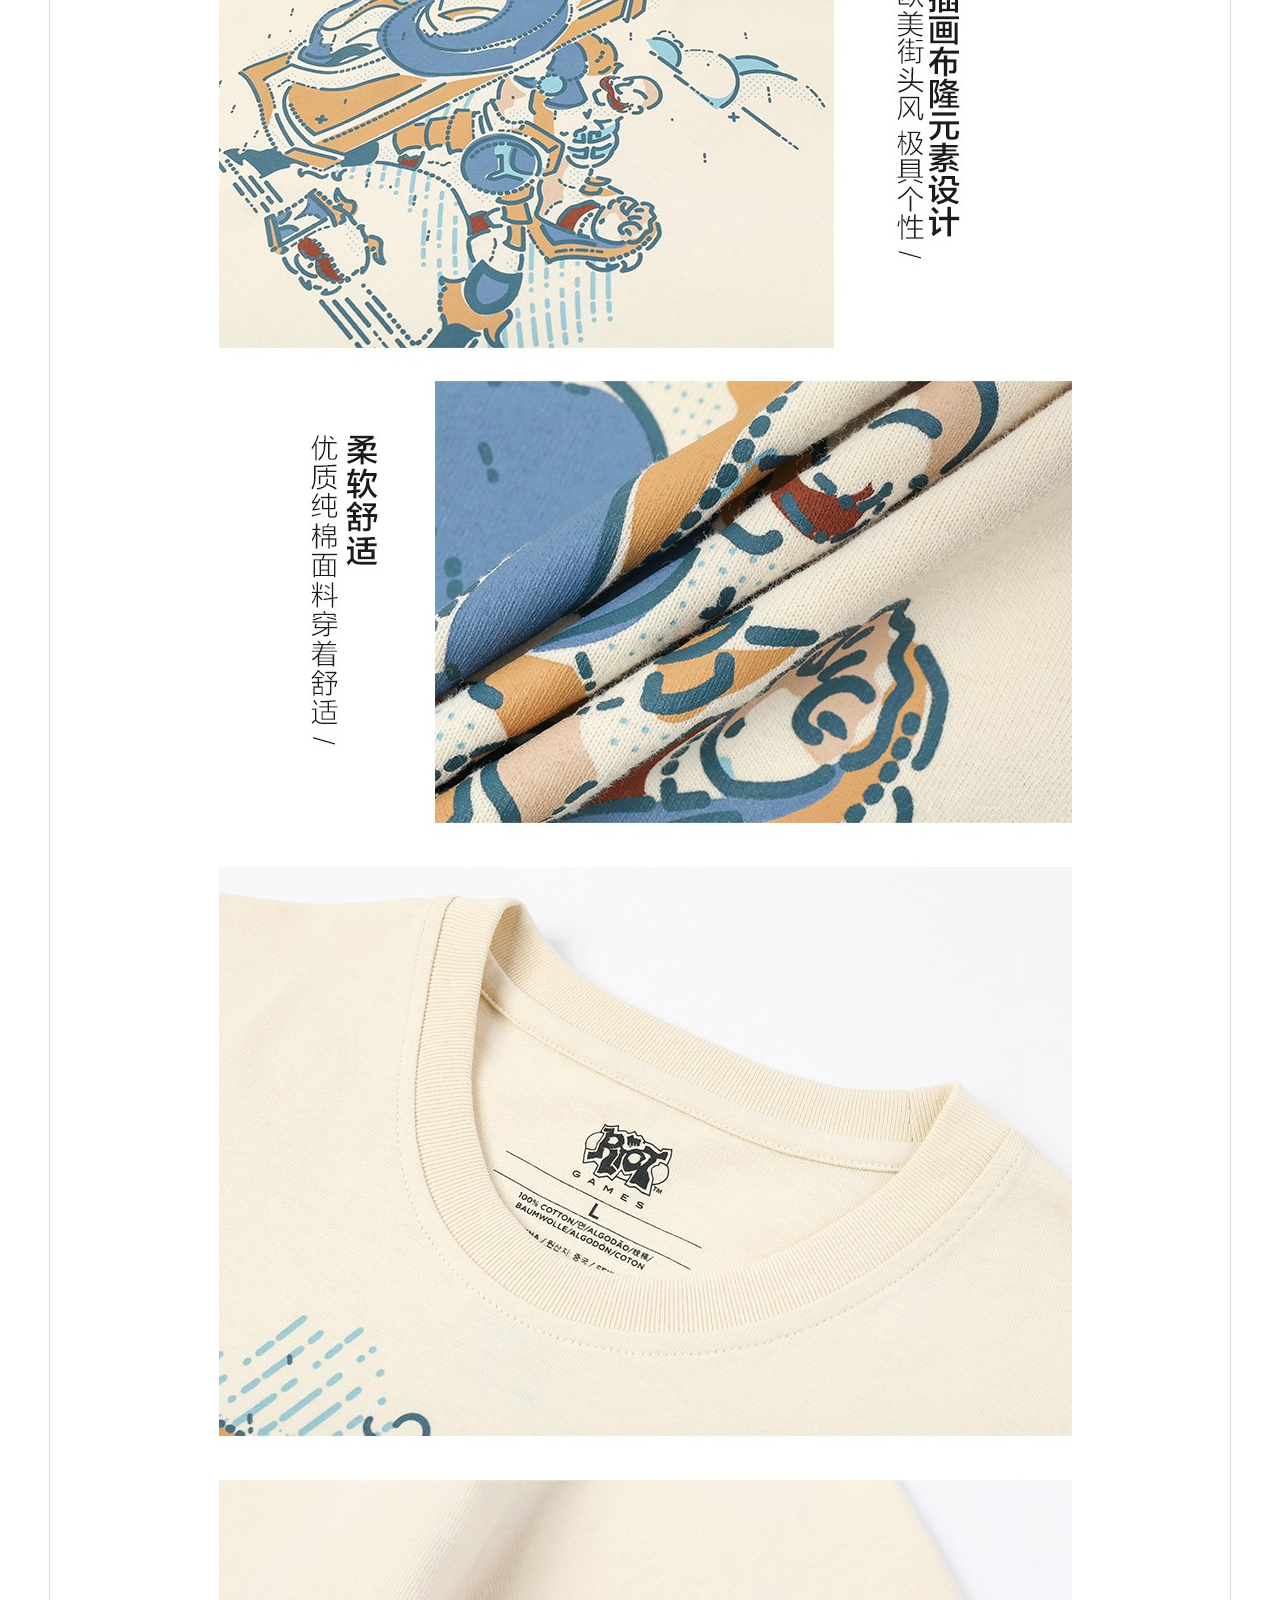
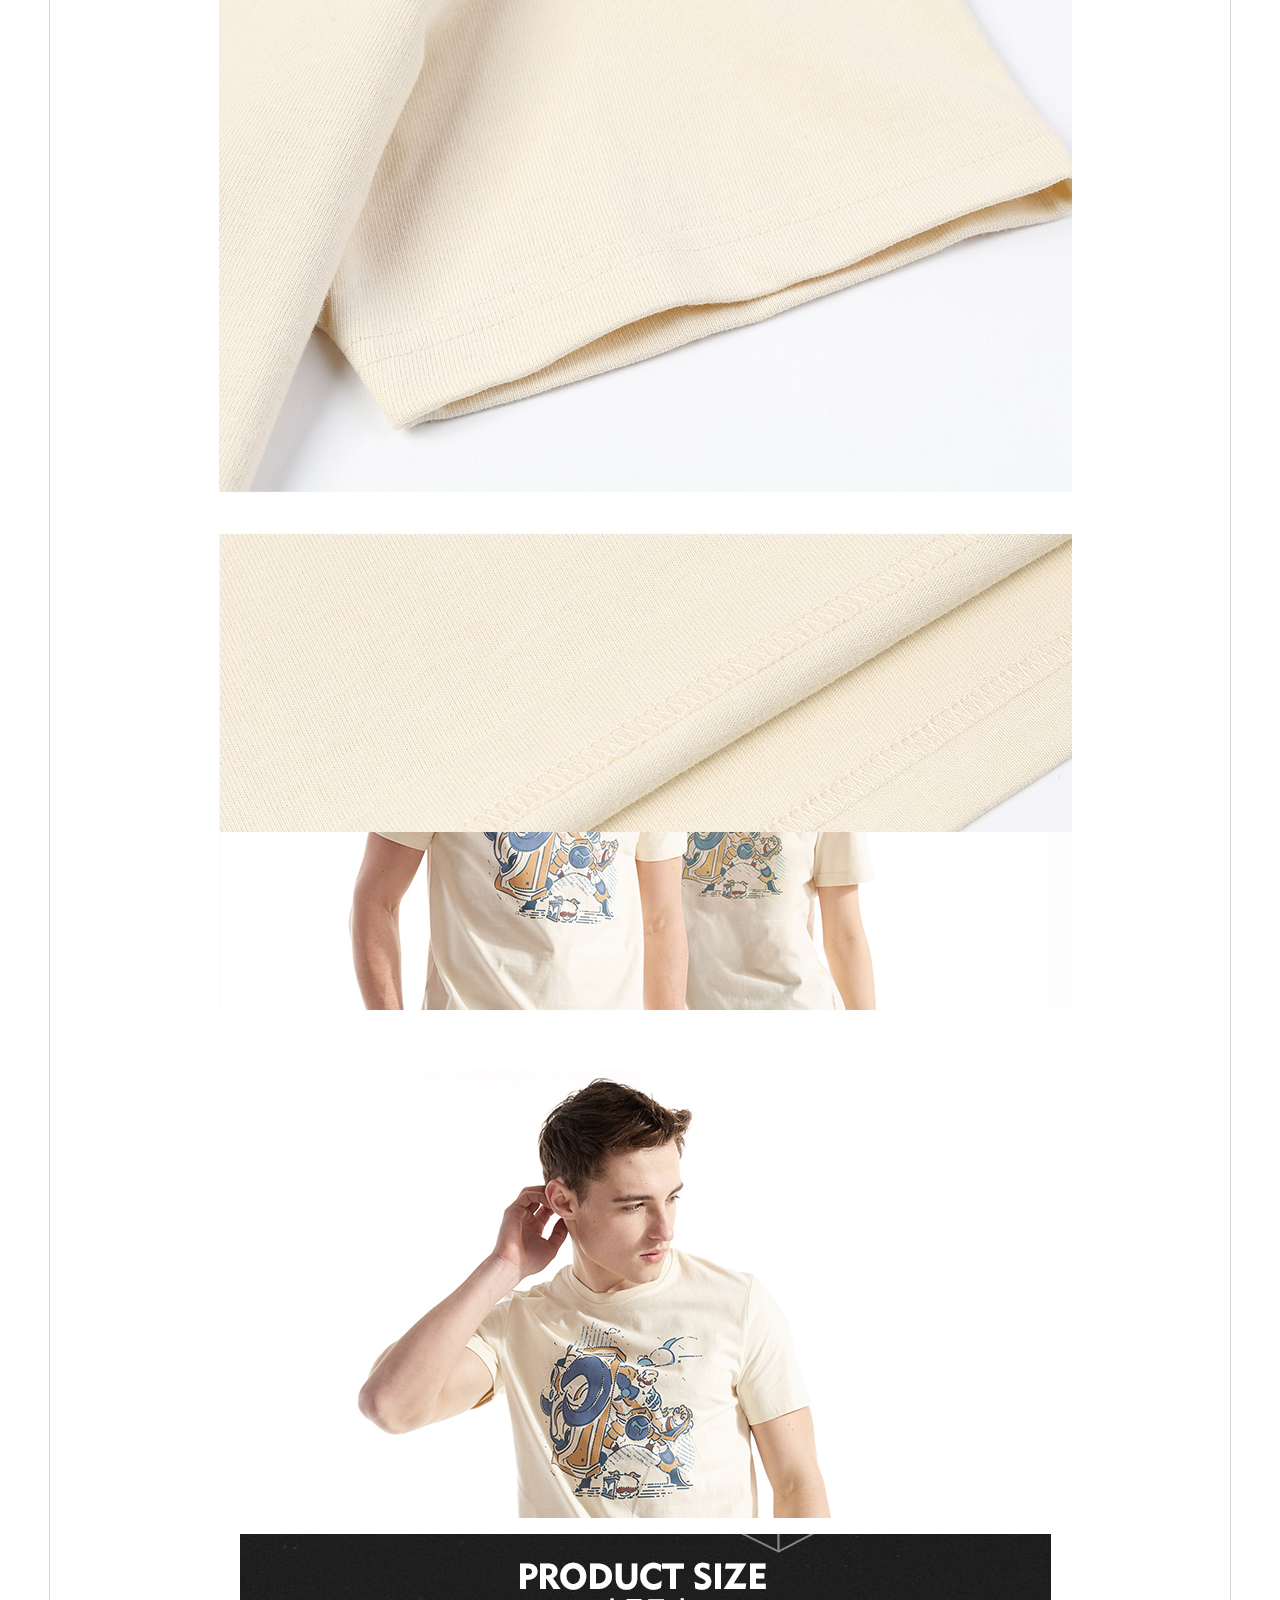
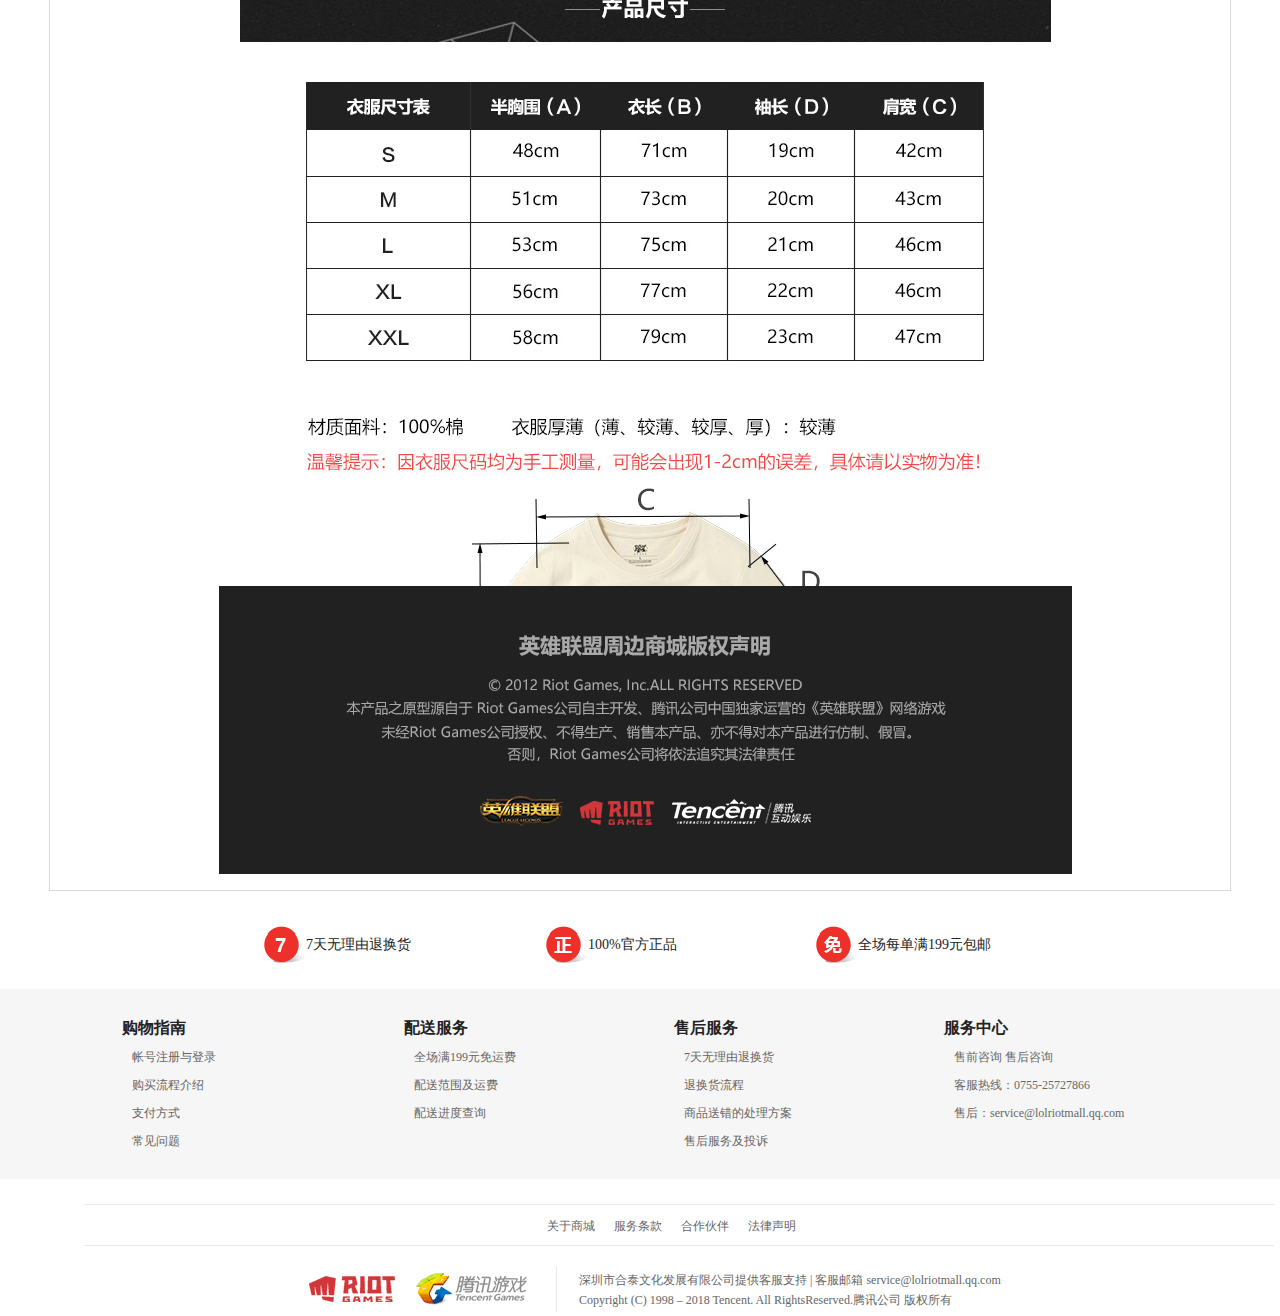
<file: previous_info/public/shoppingdetail.html>
<!DOCTYPE html>
<html lang="en">
<head>
  <meta charset="UTF-8">
  <meta name="viewport" content="width=device-width, initial-scale=1.0">
  <meta http-equiv="X-UA-Compatible" content="ie=edge">
  <title>商品详情</title>
  <link rel="stylesheet" href="./css/reset.css">
  <link rel="stylesheet" href="./css/shoppingdetail.css">
</head>
<body>
  <!-- 头部 -->
  <header>
  </header>
  <!-- marquee -->
  <marquee behavior="" direction="">由于活动期间订单量较大，自5月12日起，活动期间的新增订单​将于七个工作日内为大家进行发货。请各位召唤师们耐心等待，感谢您的理解！</marquee>
  <!-- 主体部分 -->
  <section>
    <!-- 面包屑导航 -->
    <div class="breadnav">
      <a href="#">商城首页</a>
      <i></i>
      <a href="#">男女服饰</a>
      <i></i>
      <a href="#">T恤</a>
      <i></i>
      <a href="#">布隆插画T恤</a>
    </div>
    <!-- 商品详情 -->
    <div class="mainbar">
      <div class="mainbar-xq">
        <!-- <div class="mainbar-xq-lt">
          <div class="product-img">
            <img src="./image/shopping_image/new.png" alt="" class="product1">
            <img src="./image/shopping_image/index1.jpg" alt="" class="product2">
            <div id="lgimg" class="d-none"></div>
            <div id="mask" class="d-none"></div>
            <div id="super-mask"></div>
            <ul>
              <li>
                <a href="#">
                  <img src="./image/shopping_image/index1.jpg" alt="">
                </a>
              </li>
              <li>
                <a href="#">
                  <img src="./image/shopping_image/index2.jpg" alt="">
                </a>
              </li>
              <li>
                <a href="#">
                  <img src="./image/shopping_image/index3.jpg" alt="">
                </a>
              </li>
              <li>
                <a href="#">
                  <img src="./image/shopping_image/index4.jpg" alt="">
                </a>
              </li>
              <li>
                <a href="#">
                  <img src="./image/shopping_image/index5.jpg" alt="">
                </a>
              </li>
            </ul>
          </div>
          <a class="img-fd">点击放大</a>
        </div>
        <div class="mainbar-xq-rt">
          <div class="name">
            <h3>布隆插画T恤</h3>
          </div>
          <div class="price">
            <span>现价：</span>
            <span>¥150.00</span>
          </div>
          <div class="xl">
            <div class="s1">最近销量 12</div>
            <div class="s2">累计评价 0</div>
            <div class="s3">累计收藏宝贝 1</div>
          </div>
          <div class="ys">
            <span>颜色：</span>
            <a href="#" class="selected active">彩色</a>
          </div>
          <div class="ys">
            <span>尺码：</span> 
            <a href="#" class="selected active">S</a>
            <a href="#" class="selected">M</a>
            <a href="#" class="selected">L</a>
            <a href="#" class="selected">XXL</a>
            <a href="#" class="selected">XL</a>
          </div>
          <div class="sl">
            <span class="a1">数量：</span>
            <span class="a2">
              <a class="lt">-</a>
            </span><input type="text" value="1"><span class="a2">
              <a class="rt">+</a>
            </span>
            <span class="a3">
              （还剩：<strong>23</strong>件）
            </span>
          </div>
          <div class="buy">
            <a href="shoppingcart.html">立即购买</a>
            <a href="shoppingcart.html">加入购物车</a>
            <a href="#">
              <i></i>
            </a>
            <a href="#">收藏宝贝</a>
          </div>
          <ul class="fuwu">
            <li>
              <span></span>
              <a href="#">7天无理由退换货</a>
            </li>
            <li>
              <span></span>
              <a href="#">100%官方正品</a>
            </li>
            <li>
              <span></span>
              <a href="#">全场每单满199元包邮</a>
            </li>
          </ul>
        </div> -->
      </div>
    </div>
    <div class="detail">
      <ul>
        <li class="selected">商品详情</li>
        <li >用户点评(0)</li>
        <li >售后服务</li>
      </ul>
    </div>
    <div class="imgs">
      <div>
        <p>
          <img src="./image/shopping_image/0 (1).jpg" alt="">
        </p>
        <p>
          <img src="./image/shopping_image/0 (2).jpg" alt="">
        </p>
        <p>
          <img src="./image/shopping_image/0 (3).jpg" alt="">
        </p>
        <p>
          <img src="./image/shopping_image/0 (4).jpg" alt="">
        </p>
        <p>
          <img src="./image/shopping_image/0(1).jpg" alt="">
        </p>
        <p>
          <img src="./image/shopping_image/0 (5).jpg" alt="">
        </p>
        <p>
          <img src="./image/shopping_image/0 (6).jpg" alt="">
        </p>
        <p>
          <img src="./image/shopping_image/0(5).jpg" alt="">
        </p>
        <p>
          <img src="./image/shopping_image/0(4).jpg" alt="">
        </p>
        <p>
          <img src="./image/shopping_image/0(6).jpg" alt="">
        </p>
        <p>
          <img src="./image/shopping_image/0(2).jpg" alt="">
        </p>
        <p>
          <img src="./image/shopping_image/0.jpg" alt="">
        </p>
      </div>
      <div>
        <p>
          <img src="./image/shopping_image/defaultnull.png" alt="">
        </p>
      </div>
      <div>
        <p><img src="./image/shopping_image/fehelper-lolriotmall-qq-com-detail-shtml-1560490936036.png" alt=""></p>
      </div>
    </div>
  </section>
  <!-- 尾部 -->
  <footer>
  </footer>  
  <script src="./js/jqery.js"></script>
  <script src="./js/shopheader.js"></script>
  <script src="./js/shopfooter.js"></script>
  <script src="./js/shoppingdetail.js"></script>
</body>
</html>
</file>
<file: previous_info/public/css/header.css>
header{
  width: 100%;
  min-width: 1358px;
  height: 78px;
  background-color: #000;
}
.head{
  width: 1358px;
  height: 78px;
  margin: 0 auto;
}
/* logo代码 */
.head .logo{
  width: 132px;
  height: 49px;
  display: block;
  margin-top: 14px;
  float: left;
}
/* 导航栏代码 */
.head-nav{
  width: 55%;
  height: 62px;
  margin-left: 30px;
  padding-top: 16px;
  float: left;
}
.head-nav li{
  width: 20%;
  height: 78px;
  text-align: center;
  float: left;
}
.head-nav li a{
  width: 100%;
  height: 100%;
}
.head-nav .title{
  display: block;
  font-size: 18px;
  color: #fff;
  letter-spacing: 1px;
  margin-bottom: 6px;
}
.head-nav .subtitle{
  display: block;
  font-size: 11px;
  margin-top: -1px;
  color: #aeaeae;
  letter-spacing: 1px;
}
/* 用户信息代码 */
.head-user{
  float: right;
  height: 78px;
  width: 244px;
  box-sizing: border-box;
  position: relative;
}
/* 用户个人中心 */
.head-user-self{
  height: 78px;
}
.head-user-self .bg{
  display: inline-block;
  width: 48px;
  height: 48px;
  text-align: center;
  margin-top: 13px;
  background: url("../image/main_image/topfoot-spr.png") no-repeat -304px -84px;
}
.head-user-self img{
  width: 38px;
  height: 38px;
  border-radius: 50%;
  margin-top: 6px;
}
.head-user-self span{
  font-size: 16px;
  color: #fefefe;
  height: 78px;
  line-height: 78px;
  display: inline-block;
  vertical-align: top;
  margin-left: 2px;
}
.head-user-self span a{
  color: #fff3d0;
}
.head-user-self:hover .head-user-self-hover{
  display: block;
  z-index: 11;
}
/* 用户搜索 手机部分 */
.head-user-pic,.head-user-pic2{
  float: right;
  width: 40px;
  height: 40px;
  margin: 17px 31px 0 0;
  line-height: 40px;
  text-align: center;
}
.head-user-pic2{
  margin-right: 12px;
}
/* 手机定位 */
/* .head-user-pic{position: absolute;}; */
.head-user-pic .icon-phone{
  width: 16px;
  height: 24px;
  display: inline-block;
  margin-top: 8px;
  background: url("../image/main_image/topfoot-spr.png") no-repeat -357px -84px; 
}
.head-user-pic:hover .head-user-erweima{
  display: block;
  z-index: 11;
}
/* 搜索定位 */
.head-user-pic2 .icon-search{
  width: 23px;
  height: 24px;
  display: inline-block;
  margin-top: 8px;
  background: url("../image/main_image/topfoot-spr.png") no-repeat -381px -39px; 
}
/* 手机二维码 */
.head-user-erweima{
  width: 211px;
  height: 178px;
  background: url("../image/main_image/topfoot-spr.png") no-repeat 0 0;
  position: absolute;
  top: 68px;
  left: 65%;
  display: none;
}
.head-user-erweima-pic{
  width: 120px;
  height: 120px;
  background: #fff;
  margin: 22px auto 0;
  border-radius: 10px;
  text-align: center;
}
.head-user-erweima-pic img{
  height: 110px;
  width: 110px;
  margin-top: 4px;
}
.head-user-erweima p{
  font-size: 12px;
  color: #cdbe91;
  text-align: center;
  margin-top: 2px;
}
.head-user-erweima .polo{
  width: 50px;
  height: 50px;
  display: block;
  position: absolute;
  right: -8px;
  bottom: -2px;
}
/* 个人中心部分 */
.head-user-self-hover{
  width: 310px;
  height: auto;
  padding-top: 78px;
  box-sizing: border-box;
  background-color: rgba(0, 0, 0, .7);
  position: absolute;
  right: -38px;
  top: 0;
  display: none;
}
.head-user-self-hover p{
  font-size: 12px;
  color: #848383;
  text-align: center;
  line-height: 18px;
}
.head-user-self-hover p:nth-child(1){
  margin-top: 30px;
}
.head-user-self-hover p:nth-child(2){
  margin-top: 12px;
}
.head-user-self-hover a{
  display: block;
  width: 100%;
  height: 44px;
  line-height: 44px;
  text-align: center;
  font-size: 16xp;
  color: #fff;
  background-color: #000;
  margin-top: 20px;
}
.head-user-self-hover a i{
  display: inline-block;
  width: 15px;
  height: 9px;
  background: url("../image/main_image/comm-spr.png") no-repeat -301px -96px;
  margin-left: 2px;
}
.head-user-self-hover a i:hover{
  animation: run 2s linear infinite;
}
@keyframes run{
  0%{transform: translate(5px)}
  25%{transform: translate(0)}
  50%{transform: translate(5px)}
  100%{transform: translate(0)}
}
/* 导航下拉菜单信息 */
.head-nav-sub{
  width: 100%;
  height: 352px;
  box-sizing: border-box;
  padding: 88px 0 32px;
  background-color: rgba(0 ,0 ,0, .4);
  position: absolute;
  top: 0;
  left: 0;
  display: none;
  z-index: 11;
}
.head-nav-sub-inner{
  width: 100%;
  max-width: 1358px;
  min-width: 1230px;
  height: 232px;
  margin: 0 auto;
}
.head-nav-sub-inner ul{
  width: 55%;
  height: 100%;
  overflow: hidden;
  margin-left: 161px;
}
.head-nav-sub-inner ul li{
  float: left;
}
.head-nav-sub-inner ul li a{
  font-size: 14px;
  display: block;
  height: 30px;
  width: 150px;
  line-height: 30px;
  text-align: center;
  color: #e1e1e1;
}
.head-nav:hover .head-nav-sub{
  display: block;
}
.head-nav-sub-inner ul li a:hover{
  color: #e9c06c;
}
.rh::before,.yh::before{
  display: inline-block;
  content: "";
  width: 14px;
  height: 14px;
  border-radius: 50%;
  margin: -2px 2px 0 0;
  background: url("../image/main_image/topfoot-spr.png") no-repeat;
}
.rh::before{
  background-position: -376px -113px;
}
.yh::before{
  background-position: -357px -113px;
}
/* 头部信息结束 */
</file>
<file: previous_info/public/css/index.css>
body{
  background: #eee;
}
header{
  background-color: transparent;
}
.head-bgimg{
  width: 100%;
  min-width: 1358px;
  height: 360px;;
  background: url("../image/index_image/big.png") no-repeat;
  position: absolute;
  top: 0;
  z-index: -1;
}
.head-link{
  width: 160px;
  height: 40px;
  display: block;
  position: absolute;
  left: 50%;
  margin-left: -80px;
  top: 293px;
  text-align: center;
  line-height: 40px;
  background: url("../image/index_image/topfoot-spr.png") no-repeat -216px -39px;
  z-index: 111;
  font-size: 0;
}
.head-version{
  width: 251px;
  height: 26px;
  font-size: 14px;
  color: #888787;
  overflow: hidden;
}
.head-version div{
  position: absolute;
  top: 300px;
  right: 10%;
}
.head-version em{
  color: #f5d185;
  font-style: normal;
  margin: 0 8px 0 6px;
}
.head-version a{
  display: inline-block;
  height: 22px;
  padding: 0 15px;
  border: 2px solid #f5d185;
  color: #f5d185;
  text-align: center;
  line-height: 22px;
}
.fixnav{
  position: fixed;
  right: 0;
  bottom: 15%;
  background: rgba(0, 0, 0, .5);
  cursor: pointer;
  border-radius: 20px;
}
.fixnav li{
  width: 60px;
  height: 53px;
  margin-bottom: 6px;
  line-height: 53px;
  text-align: center;
  font-size: 12px;
  color: yellowgreen; 
}
.change{
  filter: brightness(1.5)
}
/* 主体部分 */
.container{
  width: 1358px;
  height: auto;
  margin: 282px auto 0 auto;
}
/* 主体一层部分 */
.tab-carousel{
  width: 1358px;
  height: 380px;
  padding-top: 40px;
  overflow: hidden;
}
/* 左边图片轮换carousel */
.carousel{
  width: 820px;
  height: 380px;
  float: left;
}
.carousel ul{
  width: 820px;
  height: 340px;
  float: left;
  position: relative;
}
.carousel ul li{
  width: 820px;
  height: 340px;
  position: absolute;
  top: 0;
  left: 0;
}
.carousel ul li img{
  width: 820px;
  height: 340px;
}
.carousel-list{
  width: 820px;
  height: 40px;
}
.carousel-list span{
  display: block;
  width: 164px;
  height: 40px;
  text-align: center;
  line-height: 40px;
  color: #424242;
  font-size: 14px;
  background: #e3e2e2;
  box-sizing: border-box;
  float: left;
}
.carousel-list>span.selected{
  color: #ab8e66;
  background-color: #f7f6f6;
  border-bottom: 2px solid #cea861;
}
/* 右侧tab切换开始 */
.tab{
  width: 496px;
  height: 380px;
  float: right;
}
/* tab上部分 */
.tab-top{
  width: 496px;
  height: 35px;
}
.tab-top ul{
  float: left;
  height: 35px;
  width: 596px;
  border-bottom: 1px solid #e0e2e2;
  position: relative;
}
.tab-top ul li{
  float: left;
  margin-right: 74px;
  font-size: 18px;
  width: 40px;
  height: 37px;
}
.tab-top ul li::after,.m-act-title ul li::after{
  display: none;
  content: "";
  width: 40px;
  height: 7px;
  background: url("../image/index_image/comm-spr.png") no-repeat -273px 0;
  text-align: center;
  position: absolute;
  top: 31px;
}
.tab-top ul li.selected::after,.tab-top ul li.selected,.m-act-title ul li.selected::after,.m-act-title ul li.selected,.m-video-title ul li.selected::after,.m-video-title ul li.selected{
  display: block;
  color: #1da6ba;
}
/* tab中间主体部分 */
.tab-content{
  width: 496px;
  height: 345px;
}
.tab-content ul{
  width: 100%;
  height: 305px;
}
.db{
  display: block;
}
.dn{
  display: none;
}
.tab-content ul li{
  width: 100%;
  height: 40px;
  color: #000;
  border-bottom: 1px solid #e0e2e2;
  line-height: 40px;
  text-align: left;
  box-sizing: border-box;
}
.tab-content ul li:nth-child(1){
  height: 59px;
  font-size: 22px;
  text-align: center;
  line-height: 59px;
}
.tab-content ul li:nth-child(1) a{
  color: #0da0b4;
}
.tab-content ul li:nth-child(1) a:hover{
  color: #bb9a6c;
}
.tab-content ul li .item-type{
  display: inline-block;
  width: 36px;
  height: 20px;
  border: 1px #97afc5 solid;
  color: #6388c5;
  font-size: 12px;
  line-height: 20px;
  text-align: center;
}
.tab-content ul li .item-href{
  display: inline-block;
  width: 370px;
  height: 39px;
  font-size: 14px;
  color: #424242;
  margin-left: 20px;
}
.tab-content ul li .item-href:hover{
  color: #6388c5;
}
.tab-content ul li .item-time{
  font-size: 14px;
  color: #9d9d9d;
  margin-left: 18px;
}
/* tab下面 */
.tab-bottom{
  display: inline-block;
  width: 496px;
  height: 40px;
  font-size: 14px;
  background: #e3e2e2;
  line-height: 40px;
  text-align: center;
}
.tab-bottom span:nth-child(1){
  color: #676767;
}
.tab-bottom span:nth-child(2){
  color: #7ea1a6;
}
i{
  display: inline-block;
  width: 15px;
  height: 9px;
  margin-left: 2px;
  background: url("../image/main_image/comm-spr.png") no-repeat -301px -96px;
}
i:hover{
  animation: run 1.5s linear infinite;
}
/* 热门活动 */
.m-act{
  width: 100%;
  max-width: 1358px;
  min-width: 1230px;
  height: auto;
  padding-bottom: 80px;
  margin-top: 50px;
}
.m-act-top{
  width: 100%;
  max-width: 1358px;
  min-width: 1230px;
  height: 335px;
  overflow: hidden;
}
/* 上面左半部 */
.m-act-top-left{
  width: 820px;
  height: 100%;
  float: left;
}
/* title部分 */
.m-act-title{
  width: 820px;
  height: 35px;
  position: relative;
}
.m-act-title h2{
  font-size: 24px;
  display: inline-block;
  font-weight: 400;
  height: 28px;
  line-height: 28px;
  position: absolute;
  top: 5px;
  left: -6px;
}
.m-act-title h2::before{
  display: inline-block;
  content: "";
  width: 4px;
  height: 28px;
  margin-right: 10px;
  background: #1da6ba;
  vertical-align: middle;
}
.m-act-title ul{
  width: 692px;
  height: 35px;
  float: right;
  border-bottom: 1px #e0e2e2 solid;
}
.m-act-title ul li{
  height: 37px;
  float: left;
  font-size: 16px;
  margin-right: 40px;
  color: #676767;
  line-height: 37px;
  text-align: center;
  letter-spacing: 1px;
}
.m-act-title ul li::after{
  width: 68px;
  background-position: -260px 0;
}
.m-act-title a{
  display: inline-block;
  width: 44px;
  height: 35px;
  line-height: 35px;
  color: #7ea1a6;
  font-size: 12px;
  position: absolute;
  right: 0;
}
.m-act-title a:hover{
  text-decoration: underline;
  color: #1da6ba;
  font-weight: bold;
}
/* list部分 */
.m-act-list{
  width: 820px;
  height: 278px;
  margin-top: 21px;
}
.m-act-list ul{
  width: 840px;
  height: 278px;
  position: relative;
}
.m-act-list ul li{
  float: left;
  width: 193px;
  height: 278px;
  margin-right: 16px;
  position: relative;
}
.m-act-list ul li p{
  width: 100%;
  height: 28px;
  padding: 6px 10px 4px;
  font-size: 14px;
  color: #424242;
  line-height: 28px;
}
.m-act-list ul li .timing{
  font-size: 12px;
  color: #1da6ba;
  position: absolute;
  left: 10px;
  bottom: 10px;
}
.m-act-list ul li em{
  width: 29px;
  height: 14px;
  display: inline-block;
  background: url("../image/index_image/comm-spr.png") no-repeat -247px -46px;
  position: absolute;
  right: 10px;
  bottom: 8px;
}
.m-act-list .mask{
  width: 193px;
  height: 207px;
  background-color: rgba(0, 0, 0, .6);
  position: absolute;
  top: 0;
  left: 0;
  display: none;
}
.m-act-list .mask-news{
  width: 180px;
  height: 180px;
  margin: 12px 2px 4px 6px;
  border: 1px solid #bb9a6c;
}
.mask-news h3{
  font-size: 16px;
  height: 20px;
  width: 100%;
  line-height: 20px;
  text-align: center;
  color: #ab8e66;
  margin-top: 60px;
}
.mask .mask-news p{
  font-size: 8px;
  text-align: center;
  color: #9d9d9d;
  padding: 0;
}
.m-act-list ul li:hover{
  transform: translateY(-8px);
}
.m-act-list ul li:hover .titlelist{
  color: #1da6ba;
}
.m-act-list ul li:hover div{
  display: block;
}
/* 上面右半部部分 */
.m-act-top-right{
  width: 496px;
  height: 355px;
  float: right;
}
.m-act-top-right ul{
  width: 100%;
  float: left;
}
.m-act-top-right ul li{
  float: left;
  position: relative;
}
.m-act-top-right ul li:first-child{
  width: 366px;
  height: 168px;
}
.m-act-top-right ul li:first-child a{
  display: inline-block;
  width: 366px;
  height: 100%;
  background: url("../image/index_image/pic-download.png") no-repeat;
}
.m-act-top-right ul li:first-child a:hover{
  filter: brightness(1.15);
}
.m-act-top-right ul .flashmen{
  position: relative;
}
.m-act-top-right ul .flashmen a{
  display: inline-block;
  width: 118px;
  height: 76px;
  background: url("../image/index_image/index-spr.png") no-repeat -193px -316px;
  font-size: 14px;
  line-height: 76px;
  text-align: center;
  color: #fff;
  font-weight: 700;
}
.p1{
  margin-left: 12px;
}
.p2{
  margin: 17px 0 0 12px;
}
.p1:hover,.p2:hover{
  filter: brightness(1.15);
}
.p3 a,.p4 a{
  display: inline-block;
  width: 112px;
  height: 68px;
  background-color: #fff;
  color: #424242;
  line-height: 68px;
  text-align: center;
  font-size: 12px;
}
.p3 em,.p4 em{
  display: inline-block;
  background: url("../image/index_image/comm-spr.png") no-repeat;
}
.p3{
  margin: 15px 16px 0 0;
}
.p4{
  margin-top: 15px;
}
.m-act-top-right ul li:nth-child(4) em{
  width: 25px;
  height: 19px;
  background-position: -318px -12px;
  position: absolute;
  top: 25px;
  left: 3px;
}
.m-act-top-right ul li:nth-child(5) em,.m-act-top-right ul li:nth-child(6) em,.m-act-top-right ul li:nth-child(7) em
,.m-act-top-right ul li:nth-child(9) em,.m-act-top-right ul li:nth-child(10) em{
  width: 20px;
  height: 20px;
  background-position: -193px -71px;
  position: absolute;
  top: 25px;
  left: 8px;
}
.m-act-top-right ul li:nth-child(6) em{
  background-position: -218px -71px;
}
.m-act-top-right ul li:nth-child(7) em{
  background-position: -264px -12px;
}
.m-act-top-right ul li:nth-child(8) a{
  width: 240px;
}
.m-act-top-right ul li:nth-child(8) em.icon{
  display: inline-block;
  background: url("../image/index_image/comm-spr.png") no-repeat -231px -12px;
  width: 28px;
  height: 24px;
  position: absolute;
  top: 25px;
  left: 65px;
}
.m-act-top-right ul li:nth-child(8) em.news{
  display: inline-block;
  background: url("../image/index_image/comm-spr.png") no-repeat -247px -46px;
  width: 29px;
  height: 14px;
  position: absolute;
  right: 62px;
  bottom: 25px;
}
.m-act-top-right ul li:nth-child(9) em{
  width: 23px;
  height: 17px;
  background-position: -319px -71px;
}
.m-act-top-right ul li:nth-child(10) em{
  width: 18px;
  height: 18px;
  background-position: -375px -12px;
}
.m-act-top-right ul li:hover em,.m-act-top-right ul li:hover a{
  color: #0da0b4;
  box-shadow: 0 0 10px #ccc;
  border-radius: 4px;
}
.m-act-top-right ul li:hover em{
  animation: hotact 0.5s ;
}
.m-act-top-right ul li:nth-child(8):hover em.news{
  animation: hotact 0;
}
@keyframes hotact {
  0%{transform: scale(1)}
  50%{transform: scale(1.2)}
  100%{transform: scale(1)}
} 
/* 下半部分开始 */
.m-act-bottom{
  width: 100%;
  min-width: 1230px;
  height: 254px;
  margin-top: 51px;
}
.m-act-bottom-left{
  width: 820px;
  height: 254px;
  float: left;
  position: relative;
}
.m-act-bottom-left div:nth-child(2){
  margin-left: 16px;
}
.champion-one{
  width: 402px;
  height: 254px;
  float: left;
  position: relative;
}
.champion-one .newhero{
  display: inline-block;
  width: 48px;
  height: 20px;
  background-color: #000;
  color: #cdbe91;
  font-size: 12px;
  text-align: center;
  line-height: 20px;
  position: absolute;
  top: 10px;
  left: 10px;
}
.champion-one p:nth-child(1){
  font-size: 16px;
  color: #cdbe91;
  padding-left: 17px;
  height: 24px;
  line-height: 24px;
  position: absolute;
  bottom: 30px;
  left: 0;
  font-weight: bold;
}
.champion-one p:nth-child(2) a{
  display: inline-block;
  width: 90px;
  height: 17px;
  line-height: 17px;
  font-size: 14px;
  color: #cfcfcf;
  padding-left: 17px;
  position: absolute;
  bottom: 12px;
  left: 0;
}
/* magic cat遮挡图 */
.mask-magiccat{
  width: 402px;
  height: 254px;
  background-color: rgba(0, 0, 0, .5);
  position: absolute;
  top: 0;
  left: 0;
  display: none;
}
.mask-magiccat em{
  display: inline-block;
  width: 396px;
  height: 248px;
  background: url("../image/index_image/index-spr.png") no-repeat 0 0;
  position: absolute;
  top: 3px;
  left: 3px;
}
.mask-magiccat p{
  font-size: 18px;
  color: #cdbe91;
  position: absolute;
  top: 20px;
  left: 27px;
}
.mask-magiccat ul{
  width: 450px;
  height: auto;
  margin-top: 58px;
  padding-left: 27px;
  overflow: hidden;
  float: left;
}
.mask-magiccat ul li{
  width: 175px;
  height: 30px;
  line-height: 30px;
  float: left;
  margin: 0 32px 9px 0;
  color: #fff;
}
.mask-magiccat ul li span{
  display: inline-block;
  width: 80px;
  height: 4px;
  background: #6c6c6c;
  vertical-align: middle;
  position: relative;
}
.mask-magiccat ul li span em{
  height: 4px;
  width: 40px;
  background: #fff;
  position: absolute;
  left: 0;
  top: 0;
}
.mask-magiccat a{
  display: inline-block;
  width: 154px;
  height: 42px;
  font-size: 14px;
  color: #ffd888;
  text-align: center;
  line-height: 42px;
  background: url("../image/index_image/index-spr.png") no-repeat -401px -179px;
  position: absolute;
  bottom: 18px;
  left: 25px;
}
.m-act-bottom-left div:nth-child(1):hover .mask-magiccat{
  display: block;
}
/* more skin遮挡图 */
.more-skin{
  width: 1358px;
  /* min-width: 1230px; */
  height: 117px;
  position: absolute;
  top: 284px;
  left: -418px;
}
.more-skin ul{
  width: 1368px;
  height: 117px;
  display: none;
}
.more-skin ul li{
  width: 185px;
  height: 117px;
  margin-right: 10px;
  float: left;
  position: relative;
  overflow: hidden;
}
.more-skin ul li img{
  width: 185px;
  height: 117px;
}
.more-skin ul li:hover img{
  transform: scale(1.1)
}
.more-skin ul li a{
  display: inline-block;
  width: 185px;
  height: 30px;
  color: #cdbe91;
  position: absolute;
  left: 0;
  bottom: 0;
  text-align: center;
  line-height: 30px;
  font-size: 14px;
  background: rgba(0, 0, 0, .6);
}
.m-act-bottom-left div:nth-child(2):hover .more-skin ul{
  display: block;
  margin-bottom: 50px;
}
.m-act-bottom-left div:nth-child(2):hover .newskin{
  transform: scale(1.1);
}
/* 下半部分右侧板块 */
.m-act-bottom-right{
  width: 496px;
  height: 254px;
  float: right;
}
.new-vision{
  width: 240px;
  height: 120px;
  margin-bottom: 15px;
  overflow: hidden;
  float: left;
}
.new-vision:hover{
  transform: scale(1.2);
}
.club-develop{
  width: 242px;
  height: 180px;
  float: right;
  position: relative;
}
.club-develop a{
  display: inline-block;
  width: 242px;
  height: 180px;
  position: absolute;
  top: 0;
  left: 0;
  background: rgba(0, 0, 0, .7);
  color: #cdbe91;
  font-size: 16px;
  text-align: center;
  line-height: 24px;
  display: none;
}
.club-develop a em{
  display: inline-block;
  width: 236px;
  height: 174px;
  background: url("../image/index_image/index-spr.png") no-repeat -401px 0;
  position: absolute;
  top: 3px;
  left: 3px;
}
.club-develop .p1{
  position: absolute;
  top: 38px;
  left: 0;
  padding: 0 10px;
}
.club-develop .p2{
  line-height: 20px;
  font-size: 12px;
  color: #9d9c9c;
  position: absolute;
  top: 70px;
  left: 0;
  padding: 0 10px;
}
.club-develop:hover a{
  display: block;
}
.new-model{
  width: 240px;
  height: 120px;
  float: left;
}
.model2{
  display: none;
}
.new-model:hover .model1{
  display: none;
}
.new-model:hover .model2{
  display: block;
}
/* 周免 */
.week-free{
  width: 239px;
  height: 58px;
  float: right;
  margin-top: 17px;
  background: #CDB084;
  text-align: center;
  line-height: 58px;
  font-size: 16px;
  position: relative;
}
.week-free a{
  display: block;
  width: 239px;
  color: #fff;
}
.week-free a i{
  background-position: -361px -46px;
}
.week-free a .icon-left,.icon-right{
  display: inline-block;
  width: 20px;
  height: 9px;
  margin: -1px 10px 0 10px;
  background: url("../image/index_image/index-spr.png") no-repeat;
  opacity: .7;
}
.week-free a .icon-left{
  background-position: -531px -226px;
}
.week-free a .icon-right{
  background-position: -506px -226px;
}
/* 下拉周免图片 */
.free-pic{
  width: 430px;
  height: 130px;
  position: absolute;
  top: 70px;
  right: 0;
  background: #fff;
  display: none;
}
.free-pic em{
  display: inline-block;
  width: 14px;
  height: 7px;
  background: url("../image/index_image/index-spr.png") no-repeat -556px -226px; 
  position: absolute;
  top: -7px;
  right: 114px;
}
.free-pic ul{
  width: 420px;
  height: 114px;
  margin: 6px 5px 10px 5px;
}
.free-pic ul li{
  width: 50px;
  height: 50px;
  margin: 7px 5px 0 5px;
  float: left;
}
.free-pic ul li a{
  display: inline-block;
  width: 50px;
  height: 50px;
}
.free-pic ul li a img{
  width: 46px;
  height: 46px;
  border: 2px solid #CDB084;
  border-radius: 50%;
}
.week-free:hover .free-pic{
  display: block;
}
.week-free:hover{
  filter: brightness(1.15);
}
/* part-最新视频 */
.m-video{
  height: 463px;
  width: 1358px;
  padding: 64px 0 66px;
  margin: 0 auto;
}
.part2-video{
  width: 1358px;
  min-width: 1230px;
  height: 463px;
  margin: 0 auto;
}
.m-video-left{
  width: 820px;
  height: 463px;
  float: left;
}
/* 标题 */
 .m-video-title{
  width: 820px;
  height: 35px;
  position: relative;
}
.m-video-title h2{
  font-size: 24px;
  display: inline-block;
  font-weight: 400;
  height: 28px;
  line-height: 28px;
  position: absolute;
  top: 5px;
  left: -6px;
}
.m-video-title h2::before{
  display: inline-block;
  content: "";
  width: 4px;
  height: 28px;
  margin-right: 10px;
  background: #1da6ba;
  vertical-align: middle;
}
.m-video-title ul{
  width: 692px;
  height: 35px;
  float: right;
  border-bottom: 1px #d6d7d8 solid;
}
.m-video-title ul li{
  height: 37px;
  float: left;
  font-size: 16px;
  margin-right: 40px;
  color: #676767;
  line-height: 37px;
  text-align: center;
  letter-spacing: 1px;
}
.m-video-title ul li::after{
  display: none;
  content: "";
  width: 40px;
  height: 7px;
  background: url(../image/index_image/comm-spr.png) no-repeat -273px 0;
  text-align: center;
  position: absolute;
  top: 31px;
}
.m-video-title a{
  display: inline-block;
  width: 44px;
  height: 35px;
  line-height: 35px;
  color: #7ea1a6;
  font-size: 12px;
  position: absolute;
  right: 0;
}
.m-video-title a:hover{
  text-decoration: underline;
  color: #1da6ba;
  font-weight: bold;
} 
/* 视频详情 */
.m-video-left .video-time{
  width: 840px;
  height: 402px;
  margin-top: 32px;
}
.m-video-left .video-time li{
  width: 193px;
  height: 185px;
  float: left;
  margin: 0 16px 16px 0;
  position: relative;
}
.m-video-left .video-time li a:first-child{
  display: inline-block;
  width: 193px;
  height: 103px;
  position: relative;
}
.m-video-left .video-time li a:first-child img{
  width: 193px;
  height: 107px;
}
.m-video-left .video-time li a:nth-child(2){
  display: block;
  width: 193px;
  height: 42px;
  text-align: center;
  line-height: 21px;
  color: #424242;
  font-size: 14px;
  margin-top: 4px;
}
.m-video-left .video-time li a:nth-child(3),.m-video-left .video-time li a:nth-child(4){
  display: inline-block;
  font-size: 12px;
  color: #919091;
  position: absolute;
  bottom: 10px;
}
.m-video-left .video-time li a:nth-child(3){
  left: 4px;
}
.m-video-left .video-time li a:nth-child(4){
  right: 4px;
}
.m-video-left .video-time li a:first-child span{
  display: inline-block;
  width: 54px;
  height: 54px;
  border-radius: 50%;
  position: absolute;
  top: 25%;
  left: 38%;
  background: rgba(0, 0, 0, .5);
  display: none; 
}
.m-video-left .video-time li a:first-child span em{
  display: inline-block;
  width: 54px;
  height: 54px;
  background: url("../image/index_image/index-spr.png") no-repeat -437px -253px;
}
.m-video-left .video-time li a:first-child span u{
  display: inline-block;
  width: 11px;
  height: 13px;
  background: url("../image/index_image/index-spr.png") no-repeat -456px -316px;
  position: absolute;
  top: 40%;
  left: 40%;
}
@keyframes rotates{
  0%{transform: rotate(0deg)};
  25%{transform: rotate(90deg)}
  50%{transform: rotate(180deg)}
  75%{transform: rotate(270deg)}
  100%{transform: rotate(360deg)}
}
.m-video-left .video-time li:hover a:nth-child(2){
  color: #0da0b4;
}
.m-video-left .video-time li:hover a:nth-child(1) span{
  display: block;
}
.m-video-left .video-time li:hover a:nth-child(1) span em{
  animation: rotates 3s linear infinite;
}
/* 热门专辑 */
.m-video-right{
  width: 496px;
  height: 454px;
  float: right;
}
.m-video-right div:first-child{
  width: 496px;
}
.m-video-title .video-day{
  width: 367px;
  float: right;
}
.m-video-title .video-day li{
  width: 40px;
  margin-right: 12px;
}
.hotprogram{
  width: 496px;
  height: 387px;
  margin-top: 32px;
}
.hotprogram-content{
  width: 513px;
  height: auto;
  position: relative;
}
.hotcontent{
  width: 513px;
  height: 337px;
  overflow: hidden;
}
.hotprogram-content ul{
  width: 5000px;
  height: 337px;
}
.hotprogram-content ul li{
  width: 156px;
  height: 337px;
  margin-right: 15px;
  float: left;
  position: relative;
}
.hotprogram-content ul li img{
  width: 156px;
  height: 212px;
}
.hotprogram-content ul li h4{
  font-size: 16px;
  color: #fff;
  font-weight: 700;
  position: absolute;
  top: 45%;
  left: 20%;
}
.hotprogram-content ul li p{
  font-size: 12px;
  color: #fff;
  position: absolute;
  top: 52%;
  left: 24%;
}
.name-hotprogram{
  display: block;
  width: 100%;
  height: 42px;
  font-size: 14px;
  color: #919091;
  margin-top: 10px;
  box-sizing: border-box;
  padding: 0 7px;
  line-height: 21px;
}
.author-hotprogram{
  display: block;
  width: 100%;
  height: 30px;
  font-size: 12px;
  color: #919091;
  box-sizing: border-box;
  padding-left: 4px;
  margin-top: 20px;
}
.hotprogram-content ul li .author-hotprogram img{
  width: 30px;
  height: 30px;
  vertical-align: middle;
}
.name-hotprogram:hover,.author-hotprogram:hover{
  color: #0da0b4;
}
.hotprogram-left,.hotprogram-right,.gamelist-left,.gamelist-right{
  display: block;
  width: 23px;
  height: 51px;
  background: url("../image/index_image/index-spr.png") no-repeat;
  position: absolute;
  top: 23%;
}
.hotprogram-left:hover,.hotprogram-right:hover,.gamelist-left:hover,.gamelist-right:hover{
  filter: brightness(1.07);
}
.hotprogram-left,.gamelist-left{
  background-position: -221px -397px;
  left: -6%;
}
.hotprogram-right,.gamelist-right{
  background-position: -193px -397px;
  right: -6%;
}
.more-hotprogram{
  display: block;
  width: 506px;
  height: 50px;
  color: #ab8e66;
  font-size: 16px;
  line-height: 50px;
  text-align: center;
  background: url("../image/index_image/index-spr.png") no-repeat 0 -522px;
}
.more-hotprogram:hover{
  filter: brightness(1.08);
}
/* 赛事中心模块part-3 */
.m-match{
  width: 1358px;
  /* min-width: 1233px; */
  height: 623px;
  margin: 0 auto;
  padding: 64px 0 80px 0;
  overflow: hidden;
}
/* 赛事中心标题 */
.m-video-title{
  width: 100%;
  position: relative;
}
.m-video-title .match-list{
  float: right;
  width: 1230px;
}
.m-video-title .match-list li{
  margin-right: 54px;
}
.m-video-title .match-list li::after{
  width: 100px;
  background-position: -242px 0;
}
.morematch:hover{
  text-decoration: underline;
  color: #1da6ba;
  font-weight: 700;
  position: absolute;
  right: 0;
  top: 0;
}
.m-video-title .eventmatch{
  display: inline-block;
  width: 140px;
  height: 35px;
  font-size: 16px;
  line-height: 35px;
  text-align: center;
  color: #676767;
  font-weight: 700;
  position: absolute;
  right: 70px; 
}
.m-video-title .eventmatch img{
  width: 25px;
  height: 25px;
  vertical-align: middle;
}
/* 比赛日期形程 */
.match-details{
  width: 1358px;
  /* min-width: 1230px; */
  height: auto;
  padding-top: 26px;
}
.gamelist{
  width: 1375px;
  height: 198px;
  position: relative;
  overflow: hidden;
}
.gamelist ul{
  width: 3900px;
  height: 198px;
}
.gamelist ul li{
  width: 259px;
  height: 198px;
  float: left;
  margin-right: 16px;
  background: #fefefe;
  cursor: pointer;
}
.gamelist-time{
  display: block;
  width: 259px;
  height: 28px;
  background-image: linear-gradient(to right,#b69d75,#d6ba92);
}
.gamelist-time span{
  display: inline-block;
  height: 28px;
  font-size: 16px;
  line-height: 28px;
  color: #fff;
}
.gamelist-time .span1{
  float: left;
  margin-left: 12px;
}
.gamelist-time .span3{
  float: right;
  margin-right: 12px;
}
.gamelist-time .span2{
  float: right;
  margin-right: 14px;
}
.gamelist-team{
  width: 251px;
  height: 105px;
  margin: 18px 1px 0 1px;
}
.gamelist-team img{
  width: 50px;
  height: 50px;
}
.gamelist-team p{
  font-size: 18px;
  color: #385155;
}
.tean-a,.tean-score,.tean-b{
  width: 85px;
  height: 85px;
  text-align: center;
  float: left;
}
.tean-a p,.tean-b p{
  margin-top: 8px;
}
.tean-score{
  width: 80px;
  margin-top: 10px;
}
.tean-score span a{
  font-size: 34px;
  color: #171717;
  margin: 0 2px;
  font-weight: 700;
}
.tean-score .score-time{
  display: inline-block;
  width: 86px;
  height: 29px;
  color: #bb9a6c;
  line-height: 29px;
  text-align: center;
  box-sizing: border-box;
  border: 1px solid #bb9a6c;
  font-size: 12px;
  margin-top: 20px;
}
.tean-score .score-time:hover{
  background-color: #bb9a6c;
  color: #fff;
}
.gamelist ul li .p1{
  height: 18px;
  line-height: 18px;
  text-align: center;
  font-size: 12px;
  color: #727272;
  margin-left: 0;
}
/* 左右按钮 */
.gamelist-left,.gamelist-right{
  top: 37%;
}
.gamelist-left{
  left: -30px;
}
.gamelist-right{
  right: -15px;
}
/* 比赛战队信息 */
.matchnews{
  width: 1358px;
  /* min-width: 1230px; */
  height: 313px;
  margin-top: 38px;
}
/* 最强战力 */
.match-power{
  width: 820px;
  height: 313px;
  float: left;
}
.matchnews .m-video-title h2{
  font-size: 18px;
  color: #0b0b0b;
  margin-left: 15px;
}
.matchnews .m-video-title h2::before{
  display: none;
}
.match-player{
  width: 840px;
  height: 257px;
  margin-top: 21px;
}
.match-player li{
  width: 151px;
  height: 257px;
  margin-right: 16px;
  float: left;
  background: #fefefe;
}
.match-player li div{
  height: 40px;
  width: 100%;
  line-height: 40px;
}
.match-player li div a{
  font-size: 24px;
  color: #7b7b7b7b;
  margin: 4px 0 0 4px;
  font-weight: bold;
}
.match-player li div img{
  width: 30px;
  height: 30px;
  float: right;
  margin-right: 10px;
  margin-top: 5px;
}
.player{
  width: 151px;
  height: 151px;
}
.match-player p{
  box-sizing: border-box;
  font-size: 14px;
  color: #424242;
  padding-left: 10px;
  margin-top: 7px;
  height: 20px;
  line-height: 20px;
}
.match-player p.score{
  color: #7ea1a6;
}
/* 积分榜 */
.match-score{
  width: 496px;
  height: 313px;
  float: right;
}
.match-score .m-video-title h2{
  margin-left: 6px;
}
.match-score .score-rank{
  width: 496px;
  height: 257px;
  margin-top: 21px;
}
.match-score .score-rank h4{
  width: 100%;
  height: 30px;
  line-height: 30px;
  font-size: 16px;
  color: #151517;
  font-weight: 400;
  box-sizing: border-box;
  padding: 0 18px;
  background: #e0e0e0;
}
.match-score .score-rank a{
  width: 44px;
  display: inline-block;
  text-align: center;
}
.match-score .score-rank .a-1{
  float: left;
}
.match-score .score-rank .a-2{
  width: 124px;
  margin-left: 69px;
  float: left;
}
.match-score .score-rank .a-3{
  width: 100px;
  margin-left: 45px;
  float: left;
}
.match-score .score-rank .a-4{
  float: right;
}
.match-score .score-rank ul{
  width: 100%;
  height: auto;
  box-sizing: border-box;
  padding: 0 18px;
  background: #fefefe;
}
.match-score .score-rank ul li {
  width: 100%;
  height: 46px;
  line-height: 46px;
  text-align: center;
}
.match-score .score-rank ul li a{
  height: 100%;
  font-size: 16px;
}
.match-score .score-rank ul li .a-1{
  font-size: 18px;
  color: #7b7b7b;
  float: left;
  font-weight: bold;
}
.match-score .score-rank ul li .a-2{
  color: #151515;
}
.match-score .score-rank ul li .a-2 img{
  width: 25px;
  height: 25px;
  vertical-align: middle;
  margin-right: 5px;
}
.match-score .score-rank ul li .a-3,.match-score .score-rank ul li .a-4{
  color: #5f8d94;
}
/* 英雄资料板块 */
.champion{
  width: 1358px;
  /* min-width: 1358px; */
  height: auto;
  padding: 66px 0;
  margin: 0 auto;
}
.championlist{
  width: 1358px;
  /* min-width: 1230px; */
  height: 494px;
  margin: 0 auto;
}
.m-video-title .morematch{
  width: 70px;
}
.championlist .m-video-title ul{
  width: 784px;
  height: 35px;
  float: left;
  border: 0;
  margin-left: 150px;
}
.championlist .m-video-title ul li{
  width: 68px;
  height: 37px;
  padding-left: 28px;
  margin-right: 40px;
  float: left;
  box-sizing: border-box;
  font: 16px #676767;
  border: 0;
  position: relative;
  cursor: pointer;
}
.championlist .m-video-title ul li:nth-child(1){
  width: 96px;
}
.championlist .m-video-title ul li::after{
  display: block;
  width: 20px;
  height: 19px;
  background: url("../image/index_image/index-spr.png") no-repeat -406px -316px;
  position: absolute;
  top: 11px;
  left: 2px;
}
.championlist .m-video-title ul li:hover,.championlist .m-video-title ul li:hover::after{
  font-weight: 700;
  color: #1da6ba;
  background-position: -431px -316px;
}
.championlist .m-video-title ul li.active,.championlist .m-video-title ul li.active::after{
  font-weight: 700;
  color: #1da6ba;
  background-position: -431px -316px;
}
.championname{
  width: 1395px;
  height: 438px;
  overflow-y: scroll;
  overflow-x: hidden;
  margin-top: 21px;
  cursor: pointer;
}
.championname::-webkit-scrollbar {
  width: 8px;
 }
.championname::-webkit-scrollbar-track {
  background-color:#e3e2e2;
 }
.championname::-webkit-scrollbar-thumb {
  background-color:#abc0c3;
  border-radius: 8px;
}
.championname ul{
  width: 1395px;
  height: auto;
}
.championname ul li{
  width: 90px;
  height: 100px;
  margin: 0 16px 12px 0;
  float: left;
  position: relative;
}
.championname ul li img{
  width: 66px;
  height: 66px;
  margin-left: 12px;
}
.championname ul li em{
  display: inline-block;
  width: 66px;
  height: 66px;
  background: url("../image/index_image/dark70-bg-repeat.png") repeat;
  position: absolute;
  top: 0;
  left: 12px;
  display: none;
}
.championname ul li em::after{
  content: "";
  display: inline-block;
  width: 22px;
  height: 21px;
  background: url("../image/index_image/index-spr.png") no-repeat -401px -226px;
  position: absolute;
  left: 20px;
  top: 25px;
}
.championname ul li p{
  font-size: 12px;
  color: #333;
  text-align: center;
  margin-top: 10px;
}
.championname ul li:hover em,.championname ul li:hover p{
  display: block;
  color: #1da6ba;
}
/* fanart板块 */
.fanart{
  width: 1358px;
  height: 572px;
  padding: 66px 0 82px 0;
  margin: 0 auto;
  box-sizing: border-box;
}
.fanart-create{
  width: 820px;
  height: 424px;
  float: left;
}
.fanart-create ul{
  width: 840px;
  height: 368px;
  margin-top: 21px;
}
.fanart-create ul li{
  width: 192px;
  height: 176px;
  margin: 0 17px 17px 0;
  float: left;
  position: relative;
  overflow: hidden;
}
.fanart-create ul li a:first-child{
  display: inline-block;
  width: 192px;
  height: 176px;
}
.fanart-create ul li a:first-child img{
  width: 192px;
  height: 176px;
  transition: all 1s;
}
.fanart-create ul li .mask{
  width: 192px;
  height: 67px;
  padding: 0 8px 6px 10px;
  box-sizing: border-box;
  position: absolute;
  bottom: -67px;
  left: 0;
  background: rgba(0, 0, 0, .5);
  transition: all 1s;
}
.fanart-create ul li .mask a:first-child{
  width: 100%;
  height: 30px;
  text-align: center;
  line-height: 30px;
  font-size: 14px;
  color: #fff;
}
.fanart-create ul li .mask a:first-child:hover{
  text-decoration: underline;
}
.fanart-create ul li .mask p a:nth-child(1){
  display: inline-block;
  width: 68px;
  margin-bottom: 3px;
  font-size: 14px;
  color: #b2b2b2;
}
.fanart-create ul li .mask p a:nth-child(1) img{
  width: 22px;
  height: 22px;
  border-radius: 50%;
  vertical-align: middle;
  margin-right: 4px;
}
.fanart-create ul li .mask p a:nth-child(1):hover{
  color: #fff;
}
.fanart-create ul li .mask p a:nth-child(2){
  display: block;
  width: 46px;
  height: 17px;
  line-height: 17px;
  font-size: 14px;
  color: #b2b2b2;
  float: right;
  margin-top: 6px;
}
.fanart-create ul li .mask p a:nth-child(2)::before{
  display: inline-block;
  content: "";
  width: 23px;
  height: 17px;
  background: url("../image/index_image/index-spr.png") no-repeat -456px -226px;
  vertical-align: middle;
  margin-right: 3px;
}
.fanart-create ul li .mask p a:nth-child(2):hover,.fanart-create ul li .mask p a:nth-child(2):hover::before{
  color: #fff;
  background-position: -428px -226px;
}
.fanart-create ul li:hover a:nth-child(1) img{
  transform: scale(1.2);
}
.fanart-create ul li:hover .mask{
  transform: translateY(-67px);
}
.fanart-show{
  width: 496px;
  height: 424px;
  float: right;
}
.fanart-show-left{
  width: 241px;
  height: 424px;
  float: left;
  margin-top: 13px;
  transition: all 0.5s;
}
.fanart-show-left:hover{
  transform: translateY(-13px);
  filter: brightness(1.1);
}
.fanart-show-right{
  width: 240px;
  height: 369px;
  margin-top: 55px;
  float: right;
}
.fanart-show-right li{
  width: 240px;
  height: 87px;
  margin-bottom: 16px;
  position: relative;
}
.fanart-show-right li:hover{
  filter: brightness(1.1);
}
.fanart-show-right li .news{
  display: inline-block;
  width: 240px;
  height: 20px;
  line-height: 20px;
  font-size: 16px;
  color: #fff;
  text-align: center;
  position: absolute;
  top: 34%;
  left: -15%;
}
.fanart-show-right li a em{
  display: inline-block;
  width: 17px;
  height: 17px;
  background: url("../image/index_image/index-spr.png") no-repeat -484px -226px;
  vertical-align: middle;
}
.fanart-show-right li:nth-child(4){
  height: 60px;
  margin-bottom: 0;
  float: right;
}
.fanart-show-right li:nth-child(4) div{
  margin-top: 0;
}
.fanart-show-right li:nth-child(4) div .icon-right{
  background-position: -506px -222px;
}
.fanart-show-right li:nth-child(2) a,.fanart-show-right li:nth-child(3) a{
  left: -20%;
}
.fanart-show-right li:nth-child(4) a{
  left: 0;
}
.fanart-show-right li:nth-child(4):hover ul{
  /* filter: brightness(1.05); */
  display: block;
  overflow-y: scroll;
  overflow-x: hidden;
}
.fanart-show-right li:nth-child(4) ul::-webkit-scrollbar {
  width: 8px;
 }
.fanart-show-right li:nth-child(4) ul::-webkit-scrollbar-track {
  background-color:#e3e2e2;
 }
.fanart-show-right li:nth-child(4) ul::-webkit-scrollbar-thumb {
  background-color:#abc0c3;
  border-radius: 8px;
}
.fanart-show-right li:nth-child(4) ul{
  width: 239px;
  height: 250px;
  background: #fff;
  color: #676767;
  position: absolute;
  bottom: -248px;
  left: 1px;
  overflow: scroll;
  z-index: 99999;
  display: none;
}
.fanart-show-right li:nth-child(4) ul li{
  width: 239px;
  height: 19px;
  margin: 8px 0;
  padding-left: 12px;
  box-sizing: border-box;
}
.fanart-show-right li:nth-child(4) a.title{
  display: inline-block;
  width: 239px;
  height: 19px;
  line-height: 19px;
  font-size: 12px;
  color: #676767;
}
.fanart-show-right li:nth-child(4) ul li:hover{
  background: #eee;
}
</file>
<file: previous_info/public/css/login.css>
.login{
  width: 100%;
  min-width: 1358px;
  height: 600px;
  background: url("../image/register_image/4.jpg") no-repeat center;
  background-size: cover;
}
.user{
  width: 1358px;
  min-width: 1230px;
  height: 460px;
  margin: 0 auto;
  padding-top: 70px;
}
.user-info{
  width: 250px;
  height: 300px;
  float: right;
  background: rgba(0, 0, 0, .2);
  color: #fff;
  padding: 30px 10px 0 30px;
  margin-top: 40px;
}
.title p{
  font-size: 18px;
  margin-left: 5px;
  margin-bottom: 20px;
}
.title p a{
  font-size: 12px;
  position: relative;
  right: -120px;
  color: #fff;
}
.text{
  width: 150px;
  height: 20px;
  font-size: 12px;
  line-height: 20px;
  margin: 30px 0;
  margin-bottom: 50px;
}
.a-1 input,.a-2 input{
  width: 200px;
  height: 10px;
  font-size: 16px;
  border: 1px solid #ddd;
  padding: 10px 20px;
  margin-bottom: 50px;
}
.a-3{
  width: 242px;
  margin-bottom: 20px;
}
.a-3 a{
  float: right;
  font-size: 12px;
  color: #fff;
  letter-spacing: 1px;
}
.button input{
  width: 242px;
  height: 37px;
  font-size: 12px;
  background: linear-gradient(to bottom, #27b0f6 0%, #0aa1ed 100%);
  border: 0;
  color: #fff;
  border-radius: 2px;
  cursor: pointer;
  font-weight: 700;
}
</file>
<file: previous_info/public/css/main.css>
section{
  height: 999px;
  width: 100%;
  min-width: 1358px;
  position: relative;
  overflow: hidden;
} 
section img:nth-child(1){
  height: 999px;
  position: absolute;
  top: 0;
  left: 0;
}
section img:nth-child(2),section img:nth-child(3){
  width: 1000px;
  position: absolute;
  top: 0;
  left: 468px;
}
.bg-msi{
  width: 100%;
  max-width: 1358px;
  height: 80px;  
  margin: 0 auto;
  position: absolute;
  left: 0;
  bottom: 140px;
}
.bg-msi ul{
  width: 100%;
  float: left;
  margin-left: 500px;
}
.bg-msi ul li{
  width: 265px;
  height: 100px;
  float: left;
}
.bg-msi ul li a{
  width: 100%;
  height: 100%;
  display: block;
}
.bg-msi ul li a{
  background: url("../image/main_image/btn.png") no-repeat;
}
.bg-msi ul li:first-child a{
  background-position: 0 0;
}
.bg-msi ul li:nth-child(2) a{
  background-position: -260px 0;
  margin-left: 20px;
}
.bg-msi ul li:nth-child(3) a{
  background-position: -540px 0;
  margin-left: 60px;
}
</file>
<file: previous_info/public/css/register.css>
.register{
  width: 100%;
  min-width: 1358px;
  height: 600px;
  background: url("../image/register_image/bg.jpg") no-repeat;
  background-size: cover;
}
.user{
  width: 1358px;
  min-width: 1230px;
  height: 460px;
  margin: 0 auto;
  padding-top: 70px;
}
.user-info{
  width: 550px;
  height: 460px;
  float: right;
  background: rgba(0, 0, 0, .2);
  color: #fff;
  padding: 30px 20px 0 30px;
}
.title p{
  font-size: 18px;
  margin-left: 30px;
  margin-bottom: 20px;
}
.title p a{
  font-size: 12px;
  position: relative;
  right: -220px;
  color: #fff;
}
.form-group{
  width: 550px;
  height: 50px;
  margin-bottom: 20px;
  font-size: 12px;
  line-height: 50px;
  padding-left: 10px;
}
.form-group label{
  display: inline-block;
  width: 90px;
  font-size: 14px;
  text-align: right;
}
.form-group input{
  width: 250px;
  padding: 10px 20px;
  margin: 0 12px;
}
.form-group #submitinfo{
  width: 294px;
  font-size: 12px;
  background: linear-gradient(to bottom, #27b0f6 0%, #0aa1ed 100%);
  border: 0;
  color: #fff;
  border-radius: 2px;
  cursor: pointer;
}
.info{
  color: #fff;
  background: #999;
} 
.error{
  color: #fff;
  background: #f00;
}
.ok{
  color: #fff;
  background: #0d0;
}
</file>
<file: previous_info/public/css/shopping.css>
section{
  width: 100%;
  height: auto;
  padding-top: 120px;
  background: #fff;
}
.breadnav{
  width: 100%;
  min-width: 1240px;
  height: 62px;
  font-size: 16px;
  color: #4b4b4b;
}
.breadnav a{
  display: inline-block;
  width: 64px;
  height: 62px;
  line-height: 62px;
  color: #4b4b4b;
}
.breadnav a:nth-child(1){
  width: 114px;
  text-align: right;
}
.breadnav a:nth-child(1):hover,.list-shop-left ul li a:hover{
  text-decoration: underline;
}
.breadnav i,.list-shop-left i,.shop-action .news i,.shop-product li i{
  background: url("../image/shopping_image/ico-menu.png") no-repeat;
}
.breadnav i{
  display: inline-block;
  width: 7px;
  height: 10px;
  margin: 27px 15px 0 22px;
  background-position: -111px 0;
}
.listimg{
  width: 100%;
  min-width: 1358px;
  overflow: hidden;
}
.list-shop{
  width: 100%;
  min-width: 1280px;
  height: auto;
  min-height: 1510px;
  margin: 36px auto 90px;
}
.list-shop-left{
  width: 195px;
  height: 700px;
  float: left;
}
.list-shop-left ul{
  width: 144px;
  height: 129px;
  margin: 7px 0 40px 51px;
}
.list-shop-left ul li{
  width: 144px;
  height: 30px;
  line-height: 30px;
  font-size: 14px;
  text-indent: 10px;
}
.list-shop-left ul li:nth-child(1){
  width: 145px;
  height: 24px;
  font-size: 22px;
  margin-bottom: 15px;
  line-height: 24px;
  position: relative;
  text-indent: 0px;
}
.list-shop-left ul li:nth-child(1) i{
  display: inline-block;
  width: 3px;
  height: 18px;
  background-position: -2px -125px;
}
.list-shop-left ul li:nth-child(1) span{
  color: #202020;
  font-weight: 700;
}
.list-shop-left ul li a{
  color: #000;
}
.list-shop-right{
  width: 82%;
  margin-right: 17px;
  float: right;
}
.shop-action{
  width: 100%;
  height: 38px;
}
.news{
  width: 128px;
  height: 36px;
  font-size: 15px;
  color: #919799;
  text-align: center;
  line-height: 36px;
  border: 1px solid #bcbfc1;
  cursor: pointer;
  float: left;
  position: relative;
}
.shop-action .news i{
  display: inline-block;
  width: 14px;
  height: 7px;
  background-position: -2px -2px;
  vertical-align: middle;
  margin-left: 20px;
}
.news:hover ul{
  display: block;
}
.news ul{
  display: none;
}
.news ul li{
  border: 1px solid #bcbfc1;
}
.news ul li:hover{
  background: #aeb2b3;
  color: #fff;
}
.shop-action .check{
  display: inline-block;
  width: 16px;
  height: 16px;
  margin-left: 22px;
  background: url("../image/shopping_image/bg-checkbox.png") no-repeat -10px -10px;
  margin-top: 11px;
  cursor: pointer;
}
.shop-action .check:active{
  background-position: -46px -10px;
}
.shop-action span{
  font-size: 14px;
  color: #919799;
  line-height: 38px;
}
.limit-shop{
  height: 38px;
  float: right;
  margin-right: 16px;
}
.limit-shop span a{
  display: inline-block;
  width: 26px;
  height: 38px;
  box-sizing: border-box;
  border: 1px solid #aeb2b3;
  line-height: 38px;
  text-align: center; 
  font-size: 14px;
  color: #919799;
  margin-left: 5px;
}
.limit-shop span:first-child a,.limit-shop span:last-child a{
  width: 60px;
}
.limit-shop .checked{
  background: #aeb2b3;
  color: #fff;
}
.limit-shop span a:hover{
  text-decoration: underline;
  border-color: #41a011;
}
.shop-product{
  width: 100%;
  height: 1400px;
  margin-top: 32px;
}
.shop-product li{
  width: 33.3%;
  height: 404px;
  overflow: hidden;
  position: relative;
  margin-bottom: 56px;
  float: left;
}
.shop-product li a{
  display: block;
  width: 100%;
  height: 332px;
  padding-right: 16px;
  box-sizing: border-box;
  position: relative;
}
.shop-product li a .newpic{
  width: 73px;
  height: 66px;
  position: absolute;
  top: 0;
  left: 20px;
  z-index: 99;
}
.shop-product li a .pic-1,.shop-product li a .pic-2{
  display: inline-block;
  width: 100%;
  height: 332px;
  position: absolute;
  top: 0;
  left: 0;
}
.shop-product li a .pic-2{
  display: none;
}
.shop-product li:hover a .pic-2{
  display: block;
}
.shop-product li:hover a .pic-1{
  display: none;
}
.shop-product li i{
  position: absolute;
  bottom: 88px;
  right: 35px;
  z-index: 99;
  display: block;
  width: 19px;
  height: 17px;
  background-position: -2px -104px;
  cursor: pointer;
}
.shop-product li .pd-name{
  font-size: 16px;
  width: 100%;
  height: 32px;
  line-height: 32px;
  text-align: center;
  margin-top: 10px;
}
.shop-product li .pd-price{
  width: 100%;
  height: 30px;
  font-size: 30px;
  text-align: center;
  font-weight: 700;
}
</file>
<file: previous_info/public/css/shoppingcart.css>
section{
  width: 1190px;
  height: auto;
  padding: 140px 0 30px 0;
  margin: 0 auto;
  overflow: hidden;
}
a:hover{
  text-decoration: underline;
}
.buylt{
  width: 880px;
  height: auto;
  float: left;
}
.buyshop{
  width: 880px;
  margin-bottom: 40px;
}
.buyshop ul{
  width: 100%; 
}
.buytop{
  height: 43px;
  background: #efefef;
}
.buytop li{
  float: left; 
  line-height: 43px;
  text-align: center;
  font-size: 14px;
}
.qx{
  width: 60px;
}
.qx input{
  display: inline-block;
  width: 17px;
  height: 17px;
  vertical-align: middle;
}
.m{
  border: 1px solid #ed3029;
  color: #ed3029;
}
.n{
  border: 1px solid #ccc;
}
.buytop .sp{
  width: 348px;
  text-align: left;
}
.dj{
  width: 110px;
}
.sl{
  width: 152px;
}
.xj{
  width: 80px;
}
.cz{
  width: 130px;
}
.buynews{
  height: 120px;
  border-bottom: 1px solid #e2e2e2;
  background: #fff;
}
.buynews .qx{
  height: 40px;
  margin-top: 32px;
  text-align: left;
  text-indent: 8px;
}
.buynews .sp{
  padding-top: 12px;
  height: 108px;
  text-align: center;
}
.buynews .sp img{
  width: 88px;
  height: 88px;
  display: block;
  float: left;
  margin-right: 10px;
}
.buynews .sp a{
  display: block;
  width: 210px;
  line-height: 24px;
  font-size: 14px;
  text-overflow: ellipsis;
  color: #333;
  float: left;
  white-space: nowrap;
  overflow: hidden;
  margin-top: 30px;
}
.buynews .dj{
  padding-top: 28px;
}
.buynews .sl{
  width: 116px;
  padding-top: 36px;
  margin-left: 36px;
}
.buynews .sl img{
  display: block;
  width: 20px;
  height: 28px;
  float: left;
  cursor: pointer;
}
.buynews .sl input{
  display: block;
  width: 48px;
  height: 26px;
  outline: 0;
  border: 0;
  padding: 0;
  border-top: 1px solid #cacaca;
  border-bottom: 1px solid #cacaca;
  text-align: center;
  float: left;
}
.buynews .xj{
  padding-top: 28px;
}
.buynews .cz{
  padding-top: 28px;
}
.buynews .cz a{
  font-size: 12px;
  color: #666;
}
.buyshop ul:last-child{
  border-bottom: 1px solid #e2e2e2;
  background: #fff;
}
.buytop .jx a{
   font-size: 14px;
   color: #ed3029;
}
.buytop .qk{
  float: right;
  margin-right: 30px;
}
.buytop .qk a{
   display: block;
   width: 80px;
   height: 43px;
   margin-right: 30px;
   font-size: 12px;
   color: #999;
   text-indent: 10px;
   background: url("../image/shopping_image/delete.jpg") no-repeat 0px;
}
.hotshop{
  width: 880px;
  height: 290px;
}
.tj{
  height: 44px;
  font-size: 14px;
  line-height: 44px;
  text-indent: 12px;
  background: #efefef;
}
.shouban{
  height: 246px;
  overflow: hidden;
}
.shouban ul{
  width: 900px;
  height: 246px;
}
.shouban ul li{
  width: 146px;
  height: 208px;
  float: left;
}
.shouban ul li img{
  width: 128px;
  height: 128px;
  margin-left: 9px;
}
.shouban ul li div{
  margin-left: 9px;
}
.shouban ul li div .name{
  display: block;
  width: 128px;
  height: 20px;
  line-height: 20px;
  font-size: 12px;
  color: #666;
}
.shouban ul li div .price{
  font-size: 14px;
}
.shouban ul li div .join{
  display: block;
  width: 60px;
  height: 18px;
  line-height: 18px;
  padding: 2px 8px;
  border: 1px solid #ed3029;
  font-size: 12px;
  color: #f00;
  margin-top: 4px;
}
.buyrt{
  width: 274px;
  height: 330px;
  border: 1px solid #e2e2e2;
  border-top: 3px solid #fa322c;
  padding-bottom: 4px;
  float: right;
  background: #efefef;
}
.buyrt h3{
  width: 100%;
  height: 42px;
  line-height: 42px;
  background: url("../image/shopping_image/base.jpg") no-repeat 0 -124px;
  font-size: 14px;
  font-weight: normal;
  text-indent: 40px;
}
.buyrt .buybai{
  width: 266px;
  height: auto;
  margin-left: 4px;
  background: #fff;
}
.buybai .buyby{
  width: 240px;
  padding: 10px 13px;
  font-size: 12px;
  line-height: 26px;
}
.buyby span{
  color: #ed3029;
}
.buyby div{
  width: 150px;
  background: url("../image/shopping_image/base.jpg") no-repeat 0 -205px;
  padding-top: 4px;
}
.buyby div span{
  padding-left: 10px;
  color: #fff;
  font-weight: 700;
}
.buyby div a{
  color: #fff;
  text-decoration: underline;
  padding-left: 20px;
}
.buybai .buyjs{
  font-size: 14px;
}
.buyjs span.count{
   color: #666;
   margin-left: 5px;
}
.buyjs span.price{
  font-size: 16px;
  margin-left: 5px;
}
.buyjs a{
  display: block;
  width: 100%;
  height: 46px;
  line-height: 46px;
  color: #fff;
  text-align: center;
  margin-top: 10px;
  font-size: 18px;
  background: #ed3029;
}
.buyjs a:hover{
  text-decoration: none;
}
.buycn{
  width: 240px;
  height: 64px;
  padding: 10px 13px;
  background: #fff;
  font-size: 12px;
  color: #666;
}
.buycn-lt{
  width: 60px;
  height: 60px;
  line-height: 60px;
  text-align: center;
  float: left;
}
.buycn-rt{
  float: left;
  border-left: 1px solid #e3e1e1;
  padding: 2px 0 2px 10px;
  box-sizing: border-box;
  line-height: 20px;
}

.fixed{
  position: fixed;
  top: 120px;
  left: 1270px;
}
</file>
<file: previous_info/public/css/shopfooter.css>
footer{
  width: 100%;
  min-width: 1358px;
  height: 425px;
  background: #fff;
}
footer .part-1{
  width: 1190px;
  height: 70px;
  padding-top: 28px;
  margin: 0 auto;
}
footer .part-1 ul{
  width: 1050px;
  height: 70px;
  margin: 0 70px;
  padding-left: 110px;
  box-sizing: border-box;
}
footer .part-1 ul li{
  float: left;
  height: 52px;
  line-height: 52px;
  position: relative;
  font-size: 14px;
  color: #222222;
}
footer .part-1 ul li span{
  margin-left: 42px;
}
footer .part-1 ul li::after{
  content: "";
  display: inline-block;
  width: 42px;
  height: 52px;
  background: url("../image/shopping_image/base.png") no-repeat;
  position: absolute;
  top: 0;
  left: 0;
  vertical-align: middle;
}
footer .part-1 ul li:nth-child(1){
  width: 282px;
}
footer .part-1 ul li:nth-child(2){
  width: 270px;
}
footer .part-1 ul li:nth-child(3){
  width: 202px;
}
footer .part-1 ul li:nth-child(1)::after{
  background-position: -10px -234px;
}
footer .part-1 ul li:nth-child(2)::after{
  background-position: -73px -234px;
}
footer .part-1 ul li:nth-child(3)::after{
  background-position: -179px -234px;
}
footer .part-2{
  width: 100%;
  min-width: 1190px;
  height: 190px;
  background: #f6f6f6;
}
footer .part-2::before{
  display: table;
  height: 0;
  content: "";
}
footer .part-2 ul{
  width: 1190px;
  height: 170px;
  margin:0 auto;
  margin-top: 20px;
  padding-left: 22px;
  box-sizing: border-box;
}
footer .part-2 ul li{
  height: 170px;
  padding: 4px 0 0 16px;
  box-sizing: border-box;
  float: left;
}
footer .part-2 ul li h3 a{
  display: inline-block;
  width: 100%;
  height: 30px;
  font-size: 16px;
  color: #222;
  line-height: 30px;
  text-indent: 0px;
}
footer .part-2 ul li a{
  display: inline-block;
  width: 100%;
  height: 28px;
  font-size: 12px;
  color: #666;
  line-height: 28px;
  text-indent: 10px;
}
footer .part-2 ul li:nth-child(1){
  width: 282px;
}
footer .part-2 ul li:nth-child(2),footer .part-2 ul li:nth-child(3){
  width: 270px;
}
footer .part-2 ul li:nth-child(4){
  width: 218px;;
}
footer a:hover{
  text-decoration: underline;
  color: #999;
}
footer .part-2 ul li h3 a:hover{
  color: #222;
}
footer .part-3{
  width: 1190px;
  height: 42px;
  margin: 25px auto 0;
  border-top: 1px solid #e9e9e9;
  border-bottom: 1px solid #e9e9e9;
  box-sizing: border-box;
  line-height: 42px;
  text-align: center;
  font-size: 12px;
}
footer .part-3 a{
  color: #666;
  margin-right: 16px;
}
footer .part-4{
  width: 740px;
  height: 46px;
  margin: 20px auto;
}
footer .part-4 .riot-logo{
  width: 247px;
  height: 46px;
  float: left;
  background: url("../image/shopping_image/base.png") no-repeat -10px -290px;
  border-right: 1px solid #e9e9e9;
}
footer .part-4 .riot-copy{
  width: 470px;
  height: 100%;
  float: right;
  font-size: 12px;
  color: #666;
  margin-top: 4px;
  line-height: 20px;
}
footer .part-4 .riot-copy a{
  color: #666;
}
footer .part-4 .riot-copy a:hover{
  color: #999;
}
</file>
<file: previous_info/public/css/shoppingdetail.css>
marquee{
  width: 330px;
  height: 28px;
  line-height: 28px;
  font-size: 14px;
  color: #ffc000;
  background: #363636;
  position: fixed;
  top: 25px;
  left: 360px;
  z-index: 1111;
}
section{
  width: 100%;
  height: auto;
  padding-top: 120px;
  background: #fff;
}
.breadnav{
  width: 100%;
  height: 62px;
  font-size: 16px;
  border: 1px solid #d7d7d7;
}
.breadnav a{
  display: inline-block;
  height: 62px;
  line-height: 62px;
  color: #4b4b4b;
}
.breadnav a:nth-child(1){
  width: 114px;
  text-align: right;
}
.breadnav a:nth-child(1):hover,.list-shop-left ul li a:hover{
  text-decoration: underline;
}
.breadnav i,.list-shop-left i,.shop-action .news i,.shop-product li i{
  background: url("../image/shopping_image/ico-menu.png") no-repeat;
}
.breadnav i{
  display: inline-block;
  width: 7px;
  height: 10px;
  margin: 27px 15px 0 22px;
  background-position: -111px 0;
}
.mainbar{
  width: 1180px;
  padding-top: 16px;
  margin: 0 auto;
  font-size: 14px;
}
.mainbar-xq{
  width: 1180px;
  height: 620px;
  padding-bottom: 26px;
}
.mainbar-xq-lt{
  width: 630px;
  height: 620px;
  float: left;
}
.product-img{
  width: 460px;
  height: 460px;
  padding-top: 18px;
  margin-left: 90px;
  position: relative;
}
.product-img .product1{
  display: block;
  width: 79px;
  height: 72px;
  position: absolute;
  top: 18px;
  left: 10px;
}
.product-img .product2{
  width: 460px;
  height: 440px;
}
.d-none{
  display: none;
}
#mask{
  width: 184px;
  height: 176px;
  background: #ffa;
  opacity: .5;
  position: absolute;
  top: 0;
  left: 0;
  margin-top: 18px;
}
#super-mask{
  width: 460px;
  height: 440px;
  position: absolute;
  top: 18px;
  left: 0;
}
#lgimg{
  width: 460px;
  height: 440px;
  position: absolute;
  top: 18px;
  left: 462px;
  z-index: 1111;
  background: #000;
}
.product-img ul{
  position: absolute;
  top: 40px;
  left: -40px;
}
.product-img ul li{
  width: 35px;
  height: 37px;
  padding: 6px 0;
}
.product-img ul li img{
  width: 35px;
  height: 34px;
}
.img-fd{
  display: block;
  width: 570px;
  font-size: 14px;
  color: #3d4145;
  text-align: right;
  cursor: pointer;
}
.img-fd:hover{
  color: #f00;
}
.mainbar-xq-rt{
  width: 550px;
  height: 520px;
  float: right;
}
.mainbar-xq-rt .name{
  width: 550px;
  height: 52px;
  padding: 14px 0 15px 0;
  border-bottom: 1px solid #efefef;
  font-size: 30px;
  font-weight: 700;
  vertical-align: bottom;
}
.mainbar-xq-rt .name h3{
  padding-top: 14px;
}
.mainbar-xq-rt .price{
  width: 550px;
  height: 38px;
  padding-top: 22px;
  color: #3d4145;
  border-bottom: 1px solid #efefef;
}
.mainbar-xq-rt .price span{
  padding-top: 20px;
}
.mainbar-xq-rt .price span:nth-child(2){
  font-size: 30px;
  font-weight: 700;
}
.mainbar-xq-rt .xl{
  width: 550px;
  height: 54px;
  border-bottom: 1px solid #efefef;
  line-height: 54px;
}
.mainbar-xq-rt .xl div{
  width: 183px;
  height: 100%;
  float: left;
  color: #3d4145;
}
.mainbar-xq-rt .xl .s1{
  text-align: left;
}
.mainbar-xq-rt .xl .s2{
  text-align: center;
}
.mainbar-xq-rt .xl .s3{
  text-align: right;
}
.mainbar-xq-rt .ys{
  width: 550px;
  height: 44px;
  padding-top: 12px;
  color: #3d4145;
}
.mainbar-xq-rt .ys span,.mainbar-xq-rt .ys .selected{
  display: inline-block;
  width: 54px;
  height: 30px;
  box-sizing: border-box;
  padding: 5px 12px 6px 0;
}
.mainbar-xq-rt .ys .selected{
  width: auto;
  padding: 0 10px;
  border: 1px solid #e0e0e0;
  color: #000;
  line-height: 30px;
  text-align: center;
  margin-right: 10px; 
}
.mainbar-xq-rt .ys a.active{
  border-color: #ed3029;
  color: #e70516;
}
.mainbar-xq-rt .ys a:hover{
  border-color: #ed3029;
  color: #e70516;
}
.mainbar-xq-rt .sl{
  width: 550px;
  height: 59px;
  box-sizing: border-box;
  padding-top: 12px;
  margin-top: 5px;
}
.mainbar-xq-rt .sl span:first-child{
  display: inline-block;
  width: 54px;
  height: 47px;
  box-sizing: border-box;
  padding: 5px 12px 6px 0;
}
.mainbar-xq-rt .sl .a2{
  display: inline-block;
  width: 22px;
  height: 36px;
  box-sizing: border-box;
  border: 1px solid #efefef;
  line-height: 36px;
  text-align: center;
  vertical-align: middle;
}
.mainbar-xq-rt .sl span a{
  color: #000;
  cursor: pointer;
}
.mainbar-xq-rt .sl input{
  width: 48px;
  height: 36px;
  box-sizing: border-box;
  border-top: 1px solid #efefef;
  border-bottom: 1px solid #efefef;
  border-left: 0;
  border-right: 0;
  text-align: center;
  vertical-align: middle;
}
.mainbar-xq-rt .sl .a3 strong{
  color: #f94915;
}
.buy{
  width: 550px;
  height: 87px;
  margin-top: 10px;
  padding-top: 15px;
  border-top: 1px solid #efefef;
  border-bottom: 1px solid #efefef;
  box-sizing: border-box;
  position: relative;
}
.buy a:nth-child(1){
  display: inline-block;
  width: 158px;
  height: 48px;
  line-height: 48px;
  text-align: center;
  background: #ed3029;
  color: #fff;
  font-size: 18px;
  margin-left: 15px;
}
.buy a:nth-child(2){
  display: inline-block;
  width: 168px;
  height: 48px;
  padding-left: 30px;
  box-sizing: border-box;
  background: #00a989;
  color: #fff;
  line-height: 48px;
  text-align: center;
  margin-left: 10px;
  font-size: 18px;
}
.buy a:nth-child(3){
  display: inline-block;
  width: 39px;
  height: 48px;
  position: absolute;
  top: 15px;
  left: 186px;
  z-index: 111;
  background: #018d73;
}
.buy a:nth-child(3) i{
  display: inline-block;
  width: 19px;
  height: 15px;
  background: url("../image/shopping_image/ico-detail.png") no-repeat -2px -104px;
  position: absolute;
  top: 16px;
  left: 8px;
}
.buy a:nth-child(4){
  float: right;
  height: 15px;
  background: url("../image/shopping_image/xihuan.jpg") no-repeat -3px -3px;
  color: #666;
  text-indent: 20px;
  font-size: 12px;
  margin-top: 15px;
}
.fuwu{
  width: 550px;
  height: 45px;
  padding-top: 12px;
}
.fuwu li{
  width: 33.3%;
  height: 25px;
  float: left;
  line-height: 25px;
}
.fuwu li span{
  float: left;
  width: 17px;
  height: 16px;
  margin: 4px 3px 0 0;
  background: url("../image/shopping_image/ico-detail.png") no-repeat;
}
.fuwu li:nth-child(1) span{
  background-position: -2px -2px;
}
.fuwu li:nth-child(2) span{
  background-position: -2px -22px;
}
.fuwu li:nth-child(3) span{
  background-position: -2px -42px;
}
.fuwu li a{
  float: left;
  font-size: 14px;
  color: #000;
}
.detail{
  width: 1180px;
  height: 47px;
  border: 1px solid #d7d7d7;
  margin: 0 auto;
}
.detail ul li{
  height: 47px;
  line-height: 47px;
  padding: 0 40px;
  text-align: center;
  color: #555;
  float: left;
  border-right: 1px solid #d7d7d7;
  font-size: 14px;
}
.detail ul li.selected{
  background: #3d4145;
  color: #fff;
  padding: 0 50px;
}
.imgs{
  width: 1180px;
  height: auto;
  border: 1px solid #d7d7d7;
  border-top: none;
  padding-top: 35px;
  margin: 0 auto;
}
.imgs div{
  width: 1158px;
  height: auto;
  padding: 16px;
}
.imgs div p img{
  display: block;
  margin: 0 auto;
}
.imgs div:nth-child(1){
  display: block;
}
.imgs div:nth-child(2){
  display: none;
}
.imgs div:nth-child(3){
  display: none;
}
</file>
